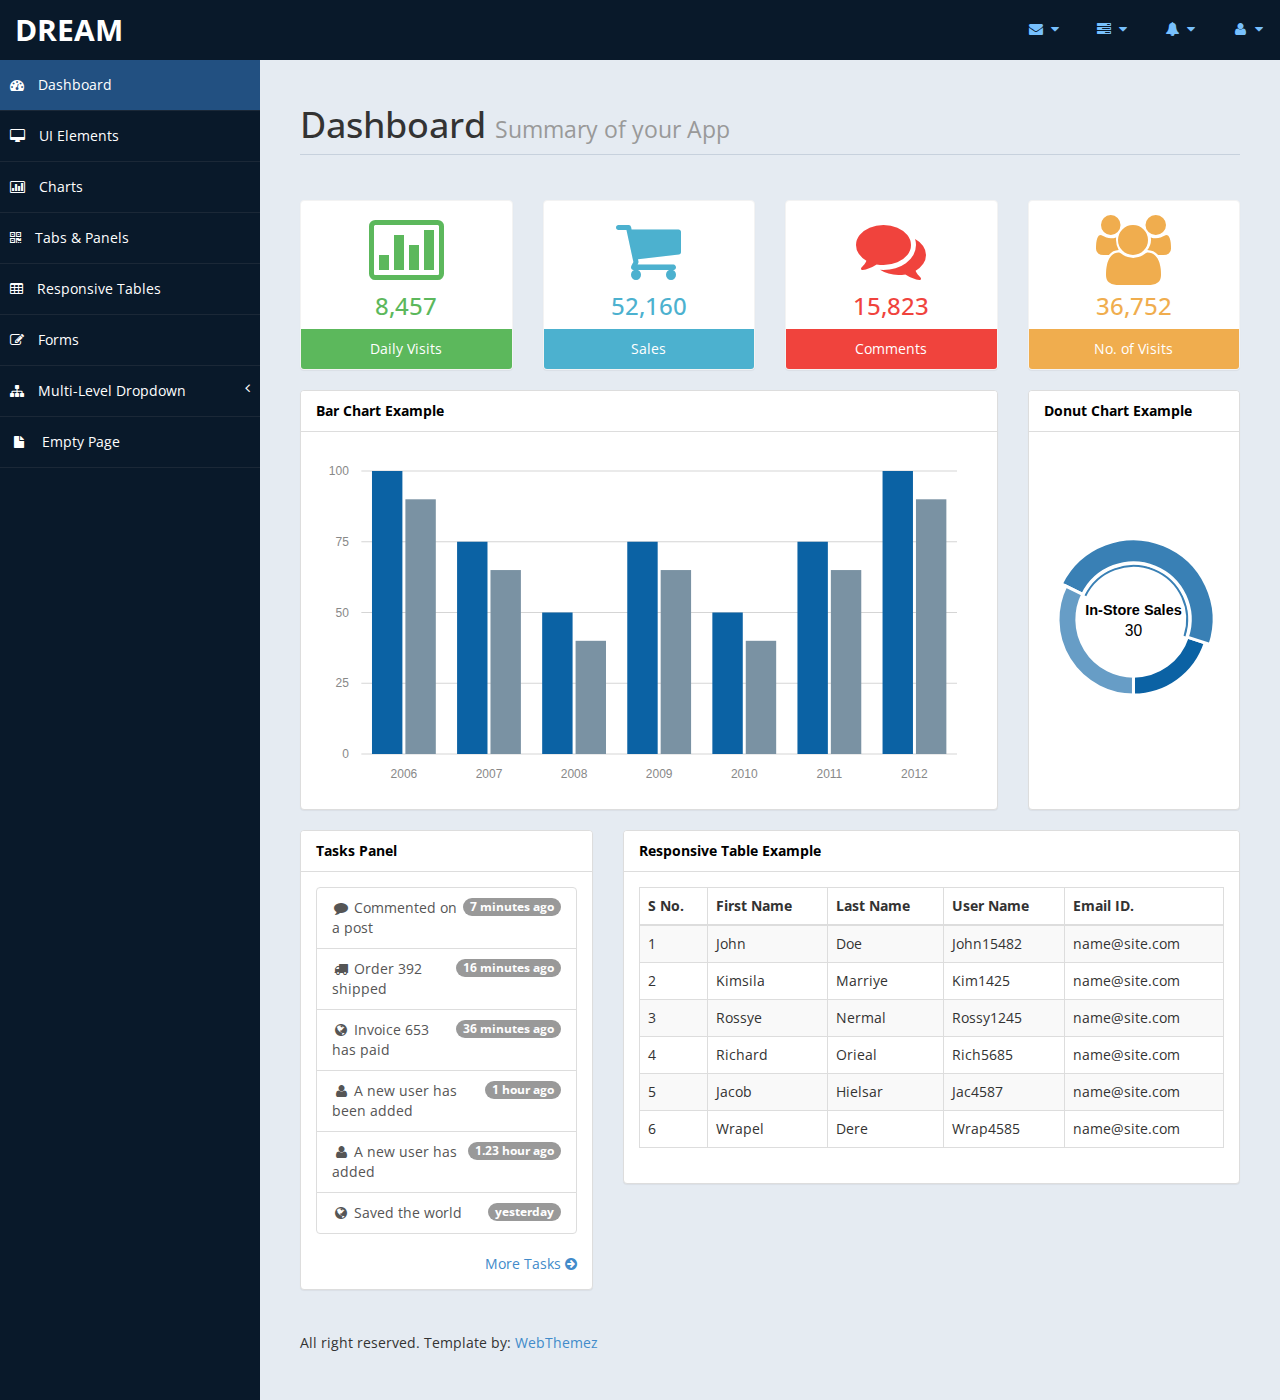
<file: UI/Folder-Theme-Backup/dream-admin-free-web-template (1)/index.html>
﻿<!DOCTYPE html>
<html xmlns="http://www.w3.org/1999/xhtml">

<head>
    <meta charset="utf-8" />
    <meta name="viewport" content="width=device-width, initial-scale=1.0" />
    <title>Free Bootstrap Admin Template : Dream</title>
    <!-- Bootstrap Styles-->
    <link href="assets/css/bootstrap.css" rel="stylesheet" />
    <!-- FontAwesome Styles-->
    <link href="assets/css/font-awesome.css" rel="stylesheet" />
    <!-- Morris Chart Styles-->
    <link href="assets/js/morris/morris-0.4.3.min.css" rel="stylesheet" />
    <!-- Custom Styles-->
    <link href="assets/css/custom-styles.css" rel="stylesheet" />
    <!-- Google Fonts-->
    <link href='http://fonts.googleapis.com/css?family=Open+Sans' rel='stylesheet' type='text/css' />
</head>

<body>
    <div id="wrapper">
        <nav class="navbar navbar-default top-navbar" role="navigation">
            <div class="navbar-header">
                <button type="button" class="navbar-toggle" data-toggle="collapse" data-target=".sidebar-collapse">
                    <span class="sr-only">Toggle navigation</span>
                    <span class="icon-bar"></span>
                    <span class="icon-bar"></span>
                    <span class="icon-bar"></span>
                </button>
                <a class="navbar-brand" href="index.html">Dream</a>
            </div>

            <ul class="nav navbar-top-links navbar-right">
                <li class="dropdown">
                    <a class="dropdown-toggle" data-toggle="dropdown" href="#" aria-expanded="false">
                        <i class="fa fa-envelope fa-fw"></i> <i class="fa fa-caret-down"></i>
                    </a>
                    <ul class="dropdown-menu dropdown-messages">
                        <li>
                            <a href="#">
                                <div>
                                    <strong>John Doe</strong>
                                    <span class="pull-right text-muted">
                                        <em>Today</em>
                                    </span>
                                </div>
                                <div>Lorem Ipsum has been the industry's standard dummy text ever since the 1500s...</div>
                            </a>
                        </li>
                        <li class="divider"></li>
                        <li>
                            <a href="#">
                                <div>
                                    <strong>John Smith</strong>
                                    <span class="pull-right text-muted">
                                        <em>Yesterday</em>
                                    </span>
                                </div>
                                <div>Lorem Ipsum has been the industry's standard dummy text ever since an kwilnw...</div>
                            </a>
                        </li>
                        <li class="divider"></li>
                        <li>
                            <a href="#">
                                <div>
                                    <strong>John Smith</strong>
                                    <span class="pull-right text-muted">
                                        <em>Yesterday</em>
                                    </span>
                                </div>
                                <div>Lorem Ipsum has been the industry's standard dummy text ever since the...</div>
                            </a>
                        </li>
                        <li class="divider"></li>
                        <li>
                            <a class="text-center" href="#">
                                <strong>Read All Messages</strong>
                                <i class="fa fa-angle-right"></i>
                            </a>
                        </li>
                    </ul>
                    <!-- /.dropdown-messages -->
                </li>
                <!-- /.dropdown -->
                <li class="dropdown">
                    <a class="dropdown-toggle" data-toggle="dropdown" href="#" aria-expanded="false">
                        <i class="fa fa-tasks fa-fw"></i> <i class="fa fa-caret-down"></i>
                    </a>
                    <ul class="dropdown-menu dropdown-tasks">
                        <li>
                            <a href="#">
                                <div>
                                    <p>
                                        <strong>Task 1</strong>
                                        <span class="pull-right text-muted">60% Complete</span>
                                    </p>
                                    <div class="progress progress-striped active">
                                        <div class="progress-bar progress-bar-success" role="progressbar" aria-valuenow="60" aria-valuemin="0" aria-valuemax="100" style="width: 60%">
                                            <span class="sr-only">60% Complete (success)</span>
                                        </div>
                                    </div>
                                </div>
                            </a>
                        </li>
                        <li class="divider"></li>
                        <li>
                            <a href="#">
                                <div>
                                    <p>
                                        <strong>Task 2</strong>
                                        <span class="pull-right text-muted">28% Complete</span>
                                    </p>
                                    <div class="progress progress-striped active">
                                        <div class="progress-bar progress-bar-info" role="progressbar" aria-valuenow="28" aria-valuemin="0" aria-valuemax="100" style="width: 28%">
                                            <span class="sr-only">28% Complete</span>
                                        </div>
                                    </div>
                                </div>
                            </a>
                        </li>
                        <li class="divider"></li>
                        <li>
                            <a href="#">
                                <div>
                                    <p>
                                        <strong>Task 3</strong>
                                        <span class="pull-right text-muted">60% Complete</span>
                                    </p>
                                    <div class="progress progress-striped active">
                                        <div class="progress-bar progress-bar-warning" role="progressbar" aria-valuenow="60" aria-valuemin="0" aria-valuemax="100" style="width: 60%">
                                            <span class="sr-only">60% Complete (warning)</span>
                                        </div>
                                    </div>
                                </div>
                            </a>
                        </li>
                        <li class="divider"></li>
                        <li>
                            <a href="#">
                                <div>
                                    <p>
                                        <strong>Task 4</strong>
                                        <span class="pull-right text-muted">85% Complete</span>
                                    </p>
                                    <div class="progress progress-striped active">
                                        <div class="progress-bar progress-bar-danger" role="progressbar" aria-valuenow="85" aria-valuemin="0" aria-valuemax="100" style="width: 85%">
                                            <span class="sr-only">85% Complete (danger)</span>
                                        </div>
                                    </div>
                                </div>
                            </a>
                        </li>
                        <li class="divider"></li>
                        <li>
                            <a class="text-center" href="#">
                                <strong>See All Tasks</strong>
                                <i class="fa fa-angle-right"></i>
                            </a>
                        </li>
                    </ul>
                    <!-- /.dropdown-tasks -->
                </li>
                <!-- /.dropdown -->
                <li class="dropdown">
                    <a class="dropdown-toggle" data-toggle="dropdown" href="#" aria-expanded="false">
                        <i class="fa fa-bell fa-fw"></i> <i class="fa fa-caret-down"></i>
                    </a>
                    <ul class="dropdown-menu dropdown-alerts">
                        <li>
                            <a href="#">
                                <div>
                                    <i class="fa fa-comment fa-fw"></i> New Comment
                                    <span class="pull-right text-muted small">4 min</span>
                                </div>
                            </a>
                        </li>
                        <li class="divider"></li>
                        <li>
                            <a href="#">
                                <div>
                                    <i class="fa fa-twitter fa-fw"></i> 3 New Followers
                                    <span class="pull-right text-muted small">12 min</span>
                                </div>
                            </a>
                        </li>
                        <li class="divider"></li>
                        <li>
                            <a href="#">
                                <div>
                                    <i class="fa fa-envelope fa-fw"></i> Message Sent
                                    <span class="pull-right text-muted small">4 min</span>
                                </div>
                            </a>
                        </li>
                        <li class="divider"></li>
                        <li>
                            <a href="#">
                                <div>
                                    <i class="fa fa-tasks fa-fw"></i> New Task
                                    <span class="pull-right text-muted small">4 min</span>
                                </div>
                            </a>
                        </li>
                        <li class="divider"></li>
                        <li>
                            <a href="#">
                                <div>
                                    <i class="fa fa-upload fa-fw"></i> Server Rebooted
                                    <span class="pull-right text-muted small">4 min</span>
                                </div>
                            </a>
                        </li>
                        <li class="divider"></li>
                        <li>
                            <a class="text-center" href="#">
                                <strong>See All Alerts</strong>
                                <i class="fa fa-angle-right"></i>
                            </a>
                        </li>
                    </ul>
                    <!-- /.dropdown-alerts -->
                </li>
                <!-- /.dropdown -->
                <li class="dropdown">
                    <a class="dropdown-toggle" data-toggle="dropdown" href="#" aria-expanded="false">
                        <i class="fa fa-user fa-fw"></i> <i class="fa fa-caret-down"></i>
                    </a>
                    <ul class="dropdown-menu dropdown-user">
                        <li><a href="#"><i class="fa fa-user fa-fw"></i> User Profile</a>
                        </li>
                        <li><a href="#"><i class="fa fa-gear fa-fw"></i> Settings</a>
                        </li>
                        <li class="divider"></li>
                        <li><a href="#"><i class="fa fa-sign-out fa-fw"></i> Logout</a>
                        </li>
                    </ul>
                    <!-- /.dropdown-user -->
                </li>
                <!-- /.dropdown -->
            </ul>
        </nav>
        <!--/. NAV TOP  -->
        <nav class="navbar-default navbar-side" role="navigation">
            <div class="sidebar-collapse">
                <ul class="nav" id="main-menu">

                    <li>
                        <a class="active-menu" href="index.html"><i class="fa fa-dashboard"></i> Dashboard</a>
                    </li>
                    <li>
                        <a href="ui-elements.html"><i class="fa fa-desktop"></i> UI Elements</a>
                    </li>
					<li>
                        <a href="chart.html"><i class="fa fa-bar-chart-o"></i> Charts</a>
                    </li>
                    <li>
                        <a href="tab-panel.html"><i class="fa fa-qrcode"></i> Tabs & Panels</a>
                    </li>
                    
                    <li>
                        <a href="table.html"><i class="fa fa-table"></i> Responsive Tables</a>
                    </li>
                    <li>
                        <a href="form.html"><i class="fa fa-edit"></i> Forms </a>
                    </li>


                    <li>
                        <a href="#"><i class="fa fa-sitemap"></i> Multi-Level Dropdown<span class="fa arrow"></span></a>
                        <ul class="nav nav-second-level">
                            <li>
                                <a href="#">Second Level Link</a>
                            </li>
                            <li>
                                <a href="#">Second Level Link</a>
                            </li>
                            <li>
                                <a href="#">Second Level Link<span class="fa arrow"></span></a>
                                <ul class="nav nav-third-level">
                                    <li>
                                        <a href="#">Third Level Link</a>
                                    </li>
                                    <li>
                                        <a href="#">Third Level Link</a>
                                    </li>
                                    <li>
                                        <a href="#">Third Level Link</a>
                                    </li>

                                </ul>

                            </li>
                        </ul>
                    </li>
                    <li>
                        <a href="empty.html"><i class="fa fa-fw fa-file"></i> Empty Page</a>
                    </li>
                </ul>

            </div>

        </nav>
        <!-- /. NAV SIDE  -->
        <div id="page-wrapper">
            <div id="page-inner">


                <div class="row">
                    <div class="col-md-12">
                        <h1 class="page-header">
                            Dashboard <small>Summary of your App</small>
                        </h1>
                    </div>
                </div>
                <!-- /. ROW  -->

                <div class="row">
                    <div class="col-md-3 col-sm-12 col-xs-12">
                        <div class="panel panel-primary text-center no-boder bg-color-green">
                            <div class="panel-body">
                                <i class="fa fa-bar-chart-o fa-5x"></i>
                                <h3>8,457</h3>
                            </div>
                            <div class="panel-footer back-footer-green">
                                Daily Visits

                            </div>
                        </div>
                    </div>
                    <div class="col-md-3 col-sm-12 col-xs-12">
                        <div class="panel panel-primary text-center no-boder bg-color-blue">
                            <div class="panel-body">
                                <i class="fa fa-shopping-cart fa-5x"></i>
                                <h3>52,160 </h3>
                            </div>
                            <div class="panel-footer back-footer-blue">
                                Sales

                            </div>
                        </div>
                    </div>
                    <div class="col-md-3 col-sm-12 col-xs-12">
                        <div class="panel panel-primary text-center no-boder bg-color-red">
                            <div class="panel-body">
                                <i class="fa fa fa-comments fa-5x"></i>
                                <h3>15,823 </h3>
                            </div>
                            <div class="panel-footer back-footer-red">
                                Comments

                            </div>
                        </div>
                    </div>
                    <div class="col-md-3 col-sm-12 col-xs-12">
                        <div class="panel panel-primary text-center no-boder bg-color-brown">
                            <div class="panel-body">
                                <i class="fa fa-users fa-5x"></i>
                                <h3>36,752 </h3>
                            </div>
                            <div class="panel-footer back-footer-brown">
                                No. of Visits

                            </div>
                        </div>
                    </div>
                </div>


                <div class="row">


                    <div class="col-md-9 col-sm-12 col-xs-12">
                        <div class="panel panel-default">
                            <div class="panel-heading">
                                Bar Chart Example
                            </div>
                            <div class="panel-body">
                                <div id="morris-bar-chart"></div>
                            </div>
                        </div>
                    </div>
                    <div class="col-md-3 col-sm-12 col-xs-12">
                        <div class="panel panel-default">
                            <div class="panel-heading">
                                Donut Chart Example
                            </div>
                            <div class="panel-body">
                                <div id="morris-donut-chart"></div>
                            </div>
                        </div>
                    </div>

                </div>
                <!-- /. ROW  -->

                <div class="row">
                    <div class="col-md-4 col-sm-12 col-xs-12">
                        <div class="panel panel-default">
                            <div class="panel-heading">
                                Tasks Panel
                            </div>
                            <div class="panel-body">
                                <div class="list-group">

                                    <a href="#" class="list-group-item">
                                        <span class="badge">7 minutes ago</span>
                                        <i class="fa fa-fw fa-comment"></i> Commented on a post
                                    </a>
                                    <a href="#" class="list-group-item">
                                        <span class="badge">16 minutes ago</span>
                                        <i class="fa fa-fw fa-truck"></i> Order 392 shipped
                                    </a>
                                    <a href="#" class="list-group-item">
                                        <span class="badge">36 minutes ago</span>
                                        <i class="fa fa-fw fa-globe"></i> Invoice 653 has paid
                                    </a>
                                    <a href="#" class="list-group-item">
                                        <span class="badge">1 hour ago</span>
                                        <i class="fa fa-fw fa-user"></i> A new user has been added
                                    </a>
                                    <a href="#" class="list-group-item">
                                        <span class="badge">1.23 hour ago</span>
                                        <i class="fa fa-fw fa-user"></i> A new user has added
                                    </a>
                                    <a href="#" class="list-group-item">
                                        <span class="badge">yesterday</span>
                                        <i class="fa fa-fw fa-globe"></i> Saved the world
                                    </a>
                                </div>
                                <div class="text-right">
                                    <a href="#">More Tasks <i class="fa fa-arrow-circle-right"></i></a>
                                </div>
                            </div>
                        </div>

                    </div>
                    <div class="col-md-8 col-sm-12 col-xs-12">

                        <div class="panel panel-default">
                            <div class="panel-heading">
                                Responsive Table Example
                            </div> 
                            <div class="panel-body">
                                <div class="table-responsive">
                                    <table class="table table-striped table-bordered table-hover">
                                        <thead>
                                            <tr>
                                                <th>S No.</th>
                                                <th>First Name</th>
                                                <th>Last Name</th>
                                                <th>User Name</th>
                                                <th>Email ID.</th>
                                            </tr>
                                        </thead>
                                        <tbody>
                                            <tr>
                                                <td>1</td>
                                                <td>John</td>
                                                <td>Doe</td>
                                                <td>John15482</td>
                                                <td>name@site.com</td>
                                            </tr>
                                            <tr>
                                                <td>2</td>
                                                <td>Kimsila</td>
                                                <td>Marriye</td>
                                                <td>Kim1425</td>
                                                <td>name@site.com</td>
                                            </tr>
                                            <tr>
                                                <td>3</td>
                                                <td>Rossye</td>
                                                <td>Nermal</td>
                                                <td>Rossy1245</td>
                                                <td>name@site.com</td>
                                            </tr>
                                            <tr>
                                                <td>4</td>
                                                <td>Richard</td>
                                                <td>Orieal</td>
                                                <td>Rich5685</td>
                                                <td>name@site.com</td>
                                            </tr>
                                            <tr>
                                                <td>5</td>
                                                <td>Jacob</td>
                                                <td>Hielsar</td>
                                                <td>Jac4587</td>
                                                <td>name@site.com</td>
                                            </tr>
                                            <tr>
                                                <td>6</td>
                                                <td>Wrapel</td>
                                                <td>Dere</td>
                                                <td>Wrap4585</td>
                                                <td>name@site.com</td>
                                            </tr>

                                        </tbody>
                                    </table>
                                </div>
                            </div>
                        </div>

                    </div>
                </div>
                <!-- /. ROW  -->
				<footer><p>All right reserved. Template by: <a href="http://webthemez.com">WebThemez</a></p></footer>
            </div>
            <!-- /. PAGE INNER  -->
        </div>
        <!-- /. PAGE WRAPPER  -->
    </div>
    <!-- /. WRAPPER  -->
    <!-- JS Scripts-->
    <!-- jQuery Js -->
    <script src="assets/js/jquery-1.10.2.js"></script>
    <!-- Bootstrap Js -->
    <script src="assets/js/bootstrap.min.js"></script>
    <!-- Metis Menu Js -->
    <script src="assets/js/jquery.metisMenu.js"></script>
    <!-- Morris Chart Js -->
    <script src="assets/js/morris/raphael-2.1.0.min.js"></script>
    <script src="assets/js/morris/morris.js"></script>
    <!-- Custom Js -->
    <script src="assets/js/custom-scripts.js"></script>


</body>

</html>
</file>
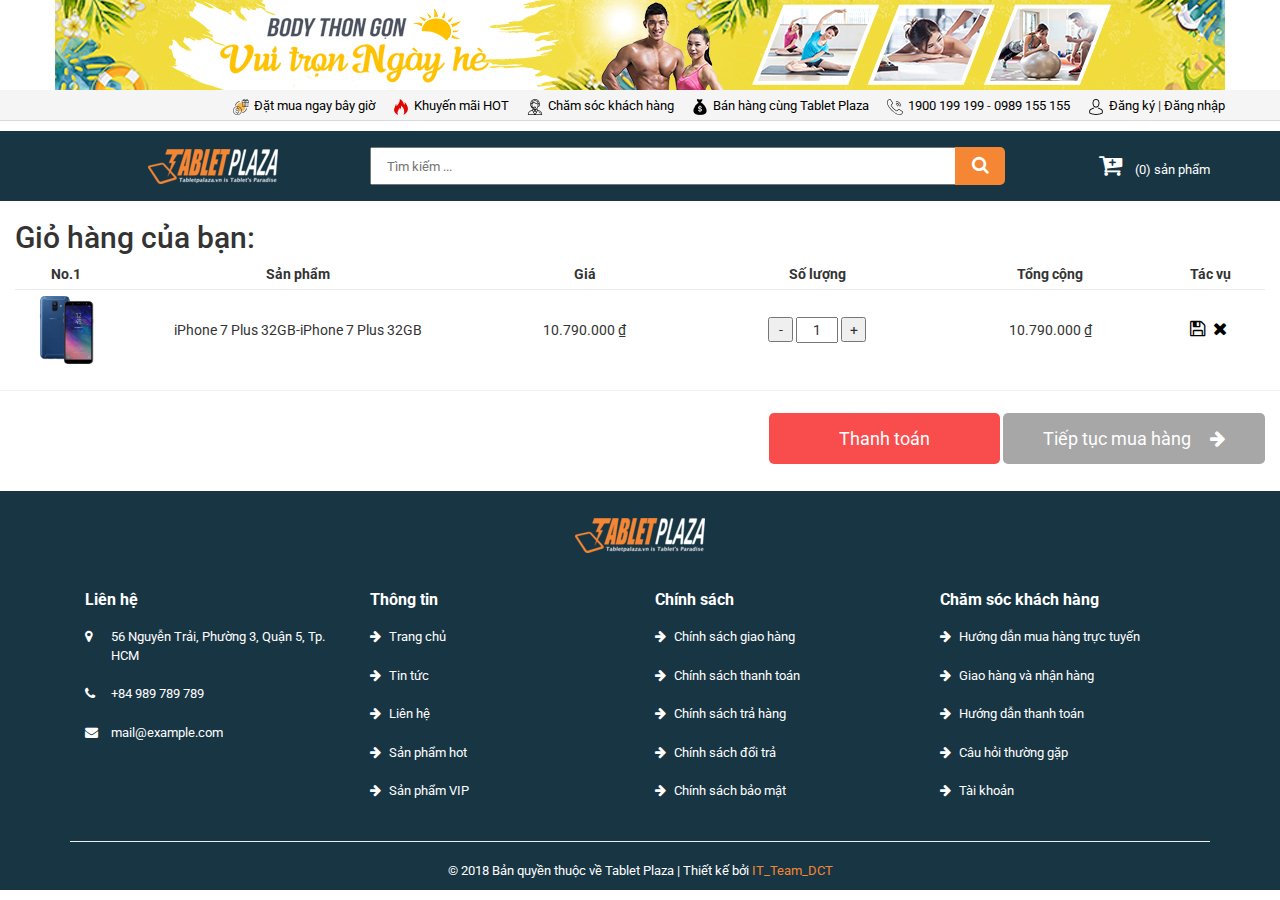
<file: UI/Folder-Theme-Backup/Deal/cart.html>
<!DOCTYPE html>
<html>

<head>
    <meta charset="utf-8" />
    <meta http-equiv="X-UA-Compatible" content="IE=edge">
    <title>Tablet Plaza</title>
    <meta name="viewport" content="width=device-width, initial-scale=1">
    <link rel="stylesheet" type="text/css" media="screen" href="assets/bootstrap.min.css" />
    <link rel="stylesheet" type="text/css" media="screen" href="assets/bootstrap-theme.min.css" />
    <link rel="stylesheet" type="text/css" media="screen" href="assets/owl.carousel.css" />

    <link rel="stylesheet" type="text/css" media="screen" href="assets/styles.css" />
    <link rel="stylesheet" href="assets/font-awesome.min.css">
    <!--Zoom images-->
    <link rel="stylesheet" href="assets/cloudzoom.css">
    <link rel="stylesheet" href="assets/jquery.bxslider.css">
    <!--End zoom-->
    <link rel="stylesheet" href="assets/fotorama.css">
    <link href="https://fonts.googleapis.com/css?family=Roboto" rel="stylesheet">
    <link rel="shortcut icon" href="images/favicon.ico">
    <script type="text/javascript" src="assets/jquery-2.2.4.min.js"></script>
</head>

<body>
    <!--Hotline-->
    <a href="tel:09789 789 789" class="suntory-alo-phone suntory-alo-green" id="suntory-alo-phoneIcon" style="left: 0px; bottom: 0px;">
        <div class="suntory-alo-ph-circle"></div>
        <div class="suntory-alo-ph-circle-fill"></div>
        <div class="suntory-alo-ph-img-circle"><i class="fa fa-phone"></i></div>
    </a>
    <!--End hotline-->

    <!--Zoom image-->
    <div style="display:none">
        <div class="col-xs-5 col-sm-5 col-md-5 col-lg-5">
            <div class="product__view__image--list">
                <ul class="bxslider">
                    <li>
                        <div class="thumb_image_quickview">
                            <img class="cloudzoom" id="zoom1" data-cloudzoom="zoomSizeMode:'image',zoomPosition:'3', zoomOffsetX:0"
                                src="images/product_2.png" alt="#" />
                        </div>
                    </li>
                </ul>
                <div>
                    <div id="bx-pager" class="bx-pager owl-carousel">
                        <a data-slide-index="0" href=""><img src="images/product_1.jpg" alt="#" class="img-responsive" /></a>
                    </div>
                </div>
            </div>
        </div>
        <div class="col-xs-6 col-sm-6 col-md-6 col-lg-6 right_content">
            <h2>Iphones 7S</h2>
            <h3>3.359.000 đ<span>4.000.000 đ</span> </h3>
            <p>Người bán: <a href="#">Tablet plaza </a>| Tình trạng: <a href="#">Còn hàng</a></p>
            <p>Mô tả ngắn sản phẩm: <br>Sản phẩm còn zin 100%, hàng chính hãng, chất lượng cao</p>
            <form class="form_quickview" action="#" method="post">
                <input type="hidden" name="id_product" value="#">
                <button class="button_add">-</button>
                <input value="1" class="input_add" maxlength="3" size="1" name="quantity" id="quantity">
                <button class="button_add">+</button>
                <button type="submit" class="btn_buy">Mua hàng</button>
            </form>
        </div>
    </div>
    <!--End zoom-->
    <!--Popup Quickview-->
    <div class="popup_quickview" id="popup_quickview" style="display:none;">
        <div class="content_popup_qv">
            <div id="close_x" class="close_x">
                <i class="fa fa-close"></i>
            </div>
            <div class=" col-xs-5 col-sm-5 col-md-5 col-lg-5 fotorama" data-arrows="true" data-click="true" data-swipe="true"
                data-width="700" data-maxwidth="100%" data-ratio="16/9" data-allowfullscreen="true" data-nav="thumbs">

                <a href="images/product_1.jpg"> <img src="images/product_1.jpg"></a>


                <a href="images/product_1.jpg"> <img src="images/product_1.jpg"></a>

            </div>
            <div class="col-xs-7 col-sm-7 col-md-7 col-lg-7 right_content">
                <h2>Iphones 7S</h2>
                <h3>3.359.000 đ<span>4.000.000 đ</span> </h3>
                <p>Người bán: <a href="#">Tablet plaza </a>| Tình trạng: <a href="#">Còn hàng</a></p>
                <p>Mô tả ngắn sản phẩm: <br>Sản phẩm còn zin 100%, hàng chính hãng, chất lượng cao</p>
                <form class="form_quickview" action="#" method="post">
                    <input type="hidden" name="id_product" value="#">
                    <button class="button_add">-</button>
                    <input value="1" class="input_add" maxlength="3" size="1" name="quantity" id="quantity">
                    <button class="button_add">+</button>
                    <button type="submit" class="btn_buy">Mua hàng</button>
                </form>
            </div>

        </div>
    </div>
    <!--Endpopup-->
    <!--Fixed Menu-->
    <div class="fixed_menu_top" id="fixed_menu_top" style="display:none;">
        <div class="container">
            <div class="row">
                <div class="logo hidden-xs col-sm-3 col-md-3 col-lg-3">
                    <a href="#"><img src="images/logo.png"></a>
                </div>
                <span class="margin_center col-xs-2 hidden-sm hidden-md hidden-lg">
                    <i id="click_drop_menu_fixed" class="fa fa-align-justify"></i>
                </span>
                <div class="search  col-xs-8 col-sm-7 col-md-7 col-lg-7">
                    <form action="#" method="get">
                        <input type="text" placeholder="Tìm kiếm ..." name="id">
                        <button><i class="fa fa-search"></i></button>
                    </form>
                </div>
                <div class="margin_center col-xs-2 hidden-sm hidden-md hidden-lg">
                    <div class="pull-right">
                        <a href="#">
                            <span class="quantity">0</span>
                            <i style="color:white" class="fa fa-cart-plus"></i>
                        </a>
                    </div>
                </div>
                <div class="cart hidden-xs col-sm-2 col-md-2 col-lg-2">
                    <span class="icon">
                        <i class="fa fa-cart-plus"></i>
                        <a class="hidden-mobile" href="#"> (0) sản phẩm</a>
                    </span>
                </div>
            </div>
        </div>
    </div>
    <!--Header-->
    <div class="banner_top">
        <div class="container">
            <div class="row">
                <div class="col-lg-12 no_padding">
                    <a href="#" alt=""> <img src="images/banner-top.jpg" alt="banner-top" /></a>
                </div>
            </div>
        </div>
    </div>
    <div class="header_top">
        <div class="container">
            <div class="row">
                <div class="hidden-xs col-sm-12 col-md-12 col-lg-12 no_padding">
                    <ul>
                        <li class="hidden-sm hidden-xs">
                            <img src="images/deal.png" alt="">
                            <a href="#" target="_blank" rel="noopener noreferrer">Đặt mua ngay bây giờ</a>
                        </li>
                        <li>
                            <img src="images/fire.png" alt="">
                            <a href="#" target="_blank" rel="noopener noreferrer">Khuyến mãi HOT</a>
                        </li>
                        <li class="hidden-sm hidden-xs">
                            <img src="images/support.png" alt="">
                            <a href="#" target="_blank" rel="noopener noreferrer">Chăm sóc khách hàng</a>
                        </li>
                        <li>
                            <img src="images/m.png" alt="">
                            <a href="#" target="_blank" rel="noopener noreferrer">Bán hàng cùng Tablet Plaza</a>
                        </li>
                        <li>
                            <img src="images/call.png" alt="">
                            <a href="tel://">1900 199 199</a> - <a href="tel://">0989 155 155</a>
                        </li>
                        <li>
                            <img src="images/avatar.png" alt="">
                            <a href="register.html">Đăng ký</a> |
                            <a href="#">Đăng nhập</a>
                        </li>
                    </ul>
                </div>
            </div>
        </div>
    </div>
    <div class="clearfix"></div>
    <div class="middle-header">
        <div class="container">
            <div class="logo hidden-xs col-sm-3 col-md-3 col-lg-3">
                <a href="#"><img src="images/logo.png"></a>
            </div>
            <div class="search  hidden-xs col-sm-7 col-md-7 col-lg-7">
                <form action="#" method="get">
                    <input type="text" placeholder="Tìm kiếm ..." name="id">
                    <button><i class="fa fa-search"></i></button>
                </form>
            </div>
            <div class="cart hidden-xs col-sm-2 col-md-2 col-lg-2">
                <span class="icon">
                    <i class="fa fa-cart-plus"></i>
                    <a class="hidden-mobile" href="#"> (0) sản phẩm</a>
                </span>
            </div>
        </div>
    </div>
    <div class="clearfix"></div>
    <div class="mobile-header">
        <div class="container">
            <div class="row">
                <span class="padding-10 col-xs-2 hidden-sm hidden-md hidden-lg">
                    <i id="click_drop_menu" class="fa fa-align-justify"></i>
                    <div id="sub-menu" class="mobile-menu" style="display:none;">
                        <div class="mobile_logo">
                            <a href="#">
                                <img src="images/user.png" alt="">
                            </a>
                        </div>
                        <div class="exit_menu">
                            <i id="click_exit_menu" class="fa fa-window-close"></i>
                        </div>
                        <div style="text-align:center;padding:10px 0;">
                            <a href="#">
                                Đăng ký </a> | <a href="#">Đăng nhập
                            </a>
                        </div>
                        <ul>
                            <li style="border-top:#ebebeb 1px solid;">
                                <a href="#">Trang chủ</a>
                            </li>
                            <li>
                                <a href="#">Tin tức</a>
                            </li>
                            <li>
                                <a href="#">Liên hệ</a>
                            </li>
                            <li>
                                <a href="#">Sản phẩm hot</a>
                            </li>
                            <li><a href="#">Sản phẩm VIP</a></li>
                        </ul>
                    </div>
                </span>
                <div class="col-xs-8 hidden-sm hidden-md hidden-lg">
                    <div class="thumb_logo_mobile">
                        <a href="#">
                            <img src="images/logo.png" alt="">
                        </a>
                    </div>
                </div>
                <div class="padding-10 col-xs-2 hidden-sm hidden-md hidden-lg">
                    <div class="pull-right">
                        <a href="#">
                            <span class="quantity">0</span>
                            <i style="color:rgb(24, 53, 68);" class="fa fa-cart-plus"></i>
                        </a>
                    </div>
                </div>
                <div class="search col-xs-12 hidden-sm hidden-md hidden-lg">
                    <form action="#" method="get">
                        <input type="text" placeholder="Tìm kiếm ..." name="id">
                        <button><i class="fa fa-search"></i></button>
                    </form>
                </div>
            </div>
        </div>
    </div>
    <!--End header-->

    <div class="template_cart">
        <h2>Giỏ hàng của bạn: </h2>
        <div class="col-xs-12 col-sm-12 col-md-12 col-lg-12">
            <table class="tbl_cart">
                <tr>
                    <th>No.1</th>
                    <th>Sản phẩm</th>
                    <th class="hidden-xs">Giá</th>
                    <th>Số lượng</th>
                    <th class="hidden-xs">Tổng cộng</th>
                    <th class="hidden-xs"> Tác vụ</th>
                </tr>
                <tr>
                    <td class="thumb_cart"> <img src="images/product_1.jpg"></td>
                    <td>iPhone 7 Plus 32GB-iPhone 7 Plus 32GB</td>
                    <td class="hidden-xs">10.790.000 ₫</td>
                    <td >
                        <button class="button_add">-</button>
                        <input value="1" size="2" max-length="4" name="quantity" id="quantity">
                        <button class="button_add">+</button>
                    </td>
                    <td class="hidden-xs">10.790.000 ₫</td>
                    <td class="hidden-xs"><a href="#"><i class="fa fa-save"></i></a>
                        <a href="#"><i class="fa fa-close"></i></a>
                    </td>
                </tr>
                <tr class="hidden-sm hidden-md hidden-lg">
                    <td colspan="2">Giá: <b>10.790.000 ₫</b></td>
                    <td><a href="#"><i class="fa fa-save"></i></a>
                        <a href="#"><i class="fa fa-close"></i></a></td>
                </tr>
            </table>
            <div class="clearfix"></div>
        </div>
        <div class="clearfix"></div>
        <hr>
        <div class="col-lg-12 calculator">
            <a href="#" class="btn_buy">Thanh toán</a>
            <a href="#" class="btn_buy btn_continue">Tiếp tục mua hàng <i style="padding-left:15px;" class="fa fa-arrow-right hidden-xs"></i> </a>
        </div>
        <div class="clearfix"></div>
    </div>
    <!--footer section start-->
    <footer>
        <div class="footer-bottom">
            <div class="container">
                <div class="footer-logo">
                    <img src="images/logo.png">
                </div>
                <div class="foo-grids">
                    <div class="col-md-3 col-sm-6 col-xs-12 ">
                        <h4 class="footer-head">Liên hệ<span onclick="clickShowFooter('footer_links_1');" class="plus_more pull-right"><i
                                    class="fa fa-plus"></i></span></h4>
                        <table id="footer_links_1">
                            <tr>
                                <td>
                                    <span class="fa fa-map-marker"></span>
                                </td>
                                <td>
                                    56 Nguyễn Trải, Phường 3, Quận 5, Tp. HCM
                                </td>
                            </tr>
                            <tr>
                                <td>
                                    <span class="fa fa-phone"></span>
                                </td>
                                <td>
                                    <a href="tel:0989789789">+84 989 789 789</a>
                                </td>
                            </tr>
                            <tr>
                                <td>
                                    <span class="fa fa-envelope"></span>
                                </td>
                                <td>
                                    <a href="mailto:info@example.com">mail@example.com</a>
                                </td>
                            </tr>
                        </table>
                    </div>
                    <div class="col-md-3 col-sm-6 col-xs-12 ">
                        <h4 class="footer-head">Thông tin <span onclick="clickShowFooter('footer_links_2');" class="plus_more pull-right"><i
                                    class="fa fa-plus"></i></span></h4>
                        <ul id="footer_links_2">
                            <li>
                                <i class="fa fa-arrow-right"></i> <a href="#">Trang chủ</a>
                            </li>
                            <li>
                                <i class="fa fa-arrow-right"></i> <a href="#">Tin tức</a>
                            </li>
                            <li>
                                <i class="fa fa-arrow-right"></i> <a href="#">Liên hệ</a>
                            </li>
                            <li>
                                <i class="fa fa-arrow-right"></i> <a href="#">Sản phẩm hot</a>
                            </li>
                            <li><i class="fa fa-arrow-right"></i> <a href="#">Sản phẩm VIP</a></li>
                        </ul>
                    </div>
                    <div class="col-md-3 col-sm-6 col-xs-12 ">
                        <h4 class="footer-head">Chính sách <span onclick="clickShowFooter('footer_links_3');" class="plus_more pull-right"><i
                                    class="fa fa-plus"></i></span></h4>
                        <ul id="footer_links_3">
                            <li>
                                <i class="fa fa-arrow-right"></i> <a href="#">Chính sách giao hàng</a>
                            </li>
                            <li>
                                <i class="fa fa-arrow-right"></i> <a href="#">Chính sách thanh toán</a>
                            </li>
                            <li>
                                <i class="fa fa-arrow-right"></i> <a href="#">Chính sách trả hàng</a>
                            </li>
                            <li>
                                <i class="fa fa-arrow-right"></i> <a href="#">Chính sách đổi trả</a>
                            </li>
                            <li>
                                <i class="fa fa-arrow-right"></i> <a href="#">Chính sách bảo mật</a>
                            </li>
                        </ul>
                    </div>
                    <div class="col-md-3 col-sm-6 col-xs-12 ">
                        <h4 class="footer-head">Chăm sóc khách hàng <span onclick="clickShowFooter('footer_links_4');"
                                class="plus_more pull-right"><i class="fa fa-plus"></i></span></h4>
                        <ul id="footer_links_4">
                            <li>
                                <i class="fa fa-arrow-right"></i> <a href="#">Hướng dẫn mua hàng trực tuyến</a>
                            </li>
                            <li>
                                <i class="fa fa-arrow-right"></i> <a href="#">Giao hàng và nhận hàng</a>
                            </li>
                            <li>
                                <i class="fa fa-arrow-right"></i> <a href="#">Hướng dẫn thanh toán</a>
                            </li>
                            <li>
                                <i class="fa fa-arrow-right"></i> <a href="#">Câu hỏi thường gặp</a>
                            </li>
                            <li>
                                <i class="fa fa-arrow-right"></i> <a href="#">Tài khoản</a>
                            </li>
                        </ul>
                    </div>
                    <div class="clearfix"></div>
                </div>
                <hr />
                <div class="copyrights">
                    <p> © 2018 Bản quyền thuộc về Tablet Plaza | Thiết kế bởi <a href="http://w3layouts.com/">
                            IT_Team_DCT</a></p>
                </div>
                <div class="clearfix"></div>
            </div>
        </div>
    </footer>
    <button onclick="topFunction()" id="btnTop" title="Go to top"><i class="fa fa-arrow-up"></i></button>
    <script src="assets/owl.carousel.js"></script>
    <script src="assets/bootstrap.min.js"></script>
    <script src="assets/custom.js"></script>
    <script src="assets/slider.js"></script>
    <!--Zoom image-->
    <script src="assets/jquery.bxslider.min.js"></script>
    <script src="assets/cloudzoom.js"></script>
    <script src="assets/fotorama.js"></script>
    <script src="assets/product_script.js"></script>
    <!--End zoom-->
</body>

</html>
</file>
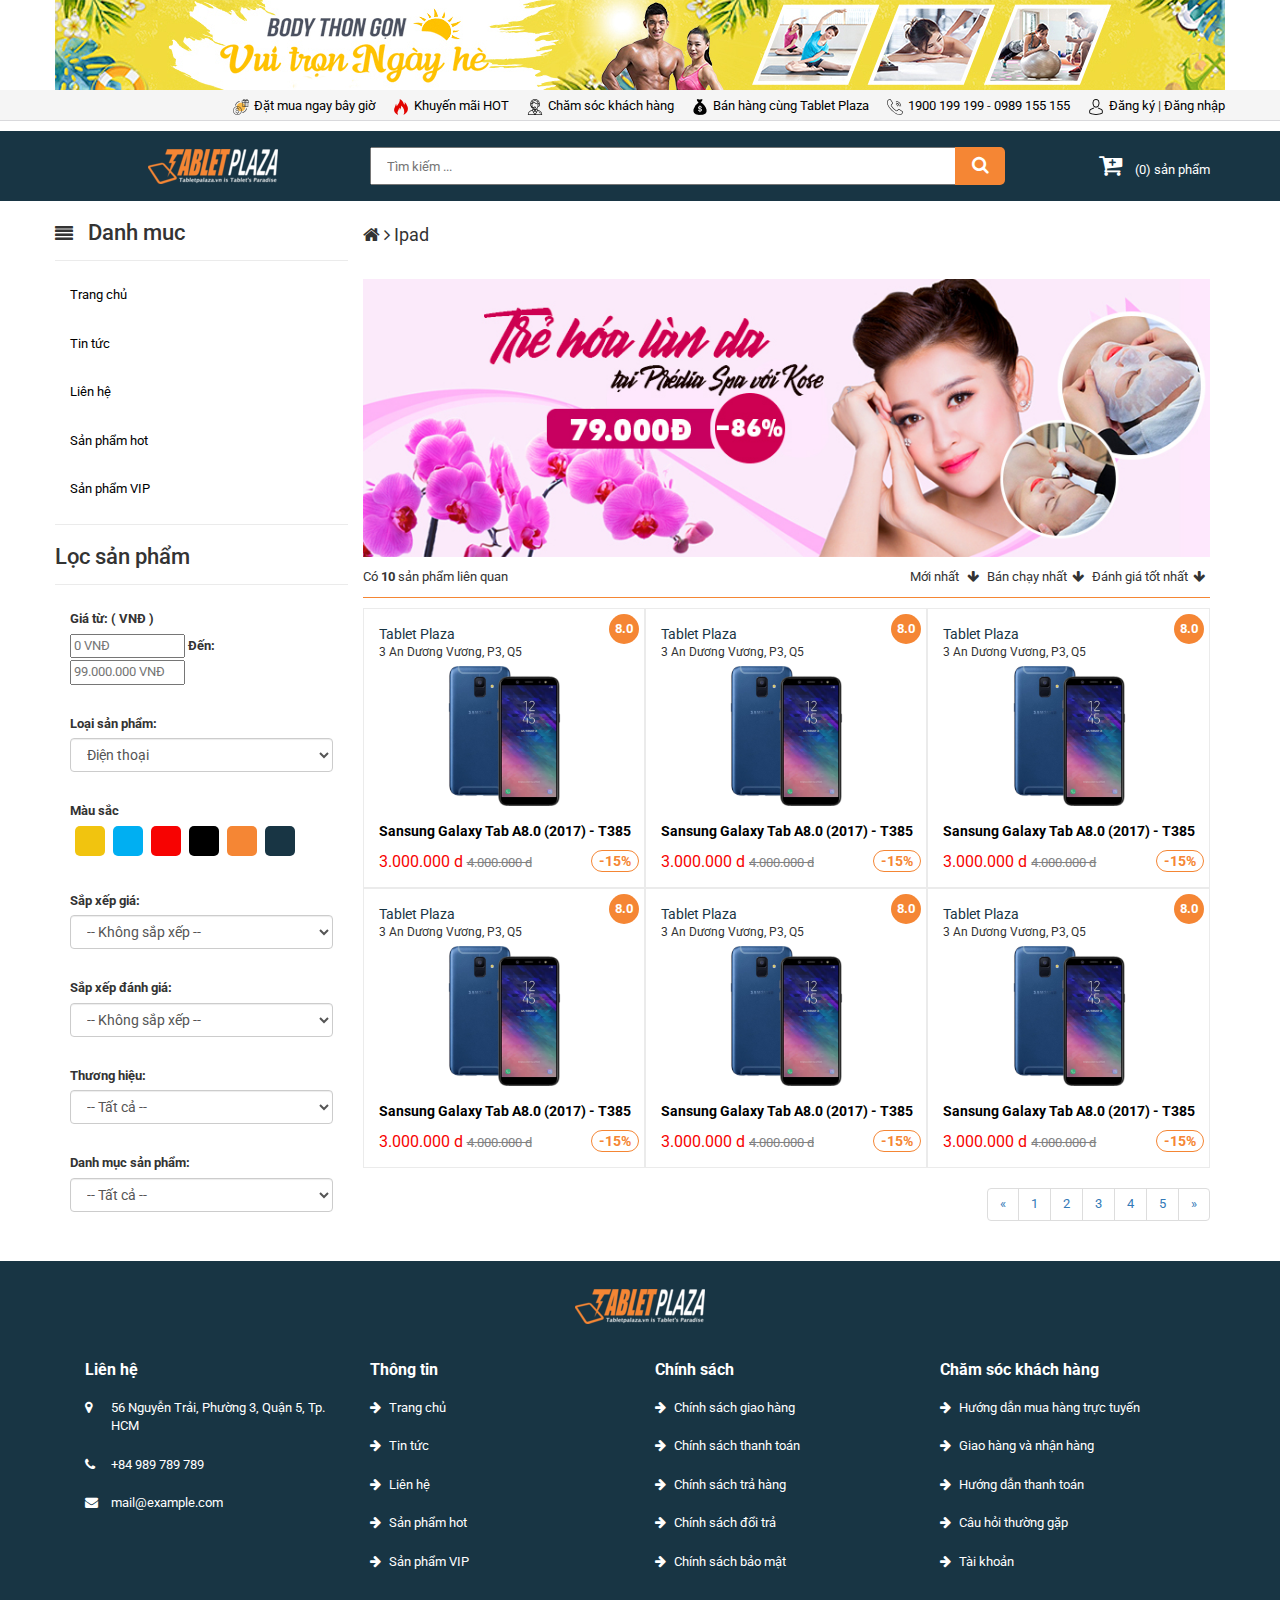
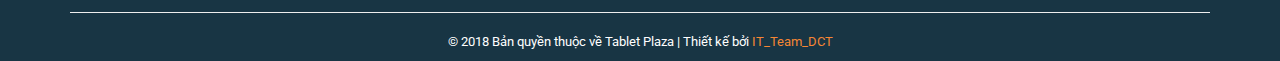
<file: UI/Folder-Theme-Backup/Deal/collection.html>
<!DOCTYPE html>
<html>

<head>
    <meta charset="utf-8" />
    <meta http-equiv="X-UA-Compatible" content="IE=edge">
    <title>Tablet Plaza</title>
    <meta name="viewport" content="width=device-width, initial-scale=1">
    <link rel="stylesheet" type="text/css" media="screen" href="assets/bootstrap.min.css" />
    <link rel="stylesheet" type="text/css" media="screen" href="assets/bootstrap-theme.min.css" />
    <link rel="stylesheet" type="text/css" media="screen" href="assets/owl.carousel.css" />

    <link rel="stylesheet" type="text/css" media="screen" href="assets/styles.css" />
    <link rel="stylesheet" href="assets/font-awesome.min.css">
    <!--Zoom images-->
    <link rel="stylesheet" href="assets/cloudzoom.css">
    <link rel="stylesheet" href="assets/jquery.bxslider.css">
    <!--End zoom-->
    <link rel="stylesheet" href="assets/fotorama.css">
    <link href="https://fonts.googleapis.com/css?family=Roboto" rel="stylesheet">
    <link rel="shortcut icon" href="images/favicon.ico">
    <script type="text/javascript" src="assets/jquery-2.2.4.min.js"></script>
</head>

<body>
    <!--Hotline-->
    <a href="tel:09789 789 789" class="suntory-alo-phone suntory-alo-green" id="suntory-alo-phoneIcon" style="left: 0px; bottom: 0px;">
        <div class="suntory-alo-ph-circle"></div>
        <div class="suntory-alo-ph-circle-fill"></div>
        <div class="suntory-alo-ph-img-circle"><i class="fa fa-phone"></i></div>
    </a>
    <!--Popup Quickview-->
    <div class="popup_quickview" id="popup_quickview" style="display:none;">
        <div class="content_popup_qv">
            <div id="close_x" class="close_x">
                <i class="fa fa-close"></i>
            </div>
            <div class=" col-xs-5 col-sm-5 col-md-5 col-lg-5 fotorama" data-arrows="true" data-click="true" data-swipe="true"
                data-width="700" data-maxwidth="100%" data-ratio="16/9" data-allowfullscreen="true" data-nav="thumbs">

                <a href="images/product_1.jpg"> <img src="images/product_1.jpg"></a>


                <a href="images/product_1.jpg"> <img src="images/product_1.jpg"></a>

            </div>
            <div class="col-xs-7 col-sm-7 col-md-7 col-lg-7 right_content">
                <h2>Iphones 7S</h2>
                <h3>3.359.000 đ<span>4.000.000 đ</span> </h3>
                <p>Người bán: <a href="#">Tablet plaza </a>| Tình trạng: <a href="#">Còn hàng</a></p>
                <p>Mô tả ngắn sản phẩm: <br>Sản phẩm còn zin 100%, hàng chính hãng, chất lượng cao</p>
                <form class="form_quickview" action="#" method="post">
                    <input type="hidden" name="id_product" value="#">
                    <button class="button_add">-</button>
                    <input value="1" class="input_add" maxlength="3" size="1" name="quantity" id="quantity">
                    <button class="button_add">+</button>
                    <button type="submit" class="btn_buy">Mua hàng</button>
                </form>
            </div>

        </div>
    </div>
    <!--Endpopup-->
    <!--Fixed Menu-->
    <div class="fixed_menu_top" id="fixed_menu_top" style="display:none;">
        <div class="container">
            <div class="row">
                <div class="logo hidden-xs col-sm-3 col-md-3 col-lg-3">
                    <a href="#"><img src="images/logo.png"></a>
                </div>
                <span class="margin_center col-xs-2 hidden-sm hidden-md hidden-lg">
                    <i id="click_drop_menu_fixed" class="fa fa-align-justify"></i>
                </span>
                <div class="search  col-xs-8 col-sm-7 col-md-7 col-lg-7">
                    <form action="#" method="get">
                        <input type="text" placeholder="Tìm kiếm ..." name="id">
                        <button><i class="fa fa-search"></i></button>
                    </form>
                </div>
                <div class="margin_center col-xs-2 hidden-sm hidden-md hidden-lg">
                    <div class="pull-right">
                        <a href="#">
                            <span class="quantity">0</span>
                            <i style="color:white" class="fa fa-cart-plus"></i>
                        </a>
                    </div>
                </div>
                <div class="cart hidden-xs col-sm-2 col-md-2 col-lg-2">
                    <span class="icon">
                        <i class="fa fa-cart-plus"></i>
                        <a class="hidden-mobile" href="#"> (0) sản phẩm</a>
                    </span>
                </div>
            </div>
        </div>
    </div>
    <!--Header-->
    <div class="banner_top">
        <div class="container">
            <div class="row">
                <div class="col-lg-12 no_padding">
                    <a href="#" alt=""> <img src="images/banner-top.jpg" alt="banner-top" /></a>
                </div>
            </div>
        </div>
    </div>
    <div class="header_top">
        <div class="container">
            <div class="row">
                <div class="hidden-xs col-sm-12 col-md-12 col-lg-12 no_padding">
                    <ul>
                        <li class="hidden-sm hidden-xs">
                            <img src="images/deal.png" alt="">
                            <a href="#" target="_blank" rel="noopener noreferrer">Đặt mua ngay bây giờ</a>
                        </li>
                        <li>
                            <img src="images/fire.png" alt="">
                            <a href="#" target="_blank" rel="noopener noreferrer">Khuyến mãi HOT</a>
                        </li>
                        <li class="hidden-sm hidden-xs">
                            <img src="images/support.png" alt="">
                            <a href="#" target="_blank" rel="noopener noreferrer">Chăm sóc khách hàng</a>
                        </li>
                        <li>
                            <img src="images/m.png" alt="">
                            <a href="#" target="_blank" rel="noopener noreferrer">Bán hàng cùng Tablet Plaza</a>
                        </li>
                        <li>
                            <img src="images/call.png" alt="">
                            <a href="tel://">1900 199 199</a> - <a href="tel://">0989 155 155</a>
                        </li>
                        <li>
                            <img src="images/avatar.png" alt="">
                            <a href="register.html">Đăng ký</a> |
                            <a href="#">Đăng nhập</a>
                        </li>
                    </ul>
                </div>
            </div>
        </div>
    </div>
    <div class="clearfix"></div>
    <div class="middle-header">
        <div class="container">
            <div class="logo hidden-xs col-sm-3 col-md-3 col-lg-3">
                <a href="#"><img src="images/logo.png"></a>
            </div>
            <div class="search  hidden-xs col-sm-7 col-md-7 col-lg-7">
                <form action="#" method="get">
                    <input type="text" placeholder="Tìm kiếm ..." name="id">
                    <button><i class="fa fa-search"></i></button>
                </form>
            </div>
            <div class="cart hidden-xs col-sm-2 col-md-2 col-lg-2">
                <span class="icon">
                    <i class="fa fa-cart-plus"></i>
                    <a class="hidden-mobile" href="#"> (0) sản phẩm</a>
                </span>
            </div>
        </div>
    </div>
    <div class="clearfix"></div>
    <div class="mobile-header">
        <div class="container">
            <div class="row">
                <span class="padding-10 col-xs-2 hidden-sm hidden-md hidden-lg">
                    <i id="click_drop_menu" class="fa fa-align-justify"></i>
                    <div id="sub-menu" class="mobile-menu" style="display:none;">
                        <div class="mobile_logo">
                            <a href="#">
                                <img src="images/user.png" alt="">
                            </a>
                        </div>
                        <div class="exit_menu">
                            <i id="click_exit_menu" class="fa fa-window-close"></i>
                        </div>
                        <div style="text-align:center;padding:10px 0;">
                            <a href="#">
                                Đăng ký </a> | <a href="#">Đăng nhập
                            </a>
                        </div>
                        <ul>
                            <li style="border-top:#ebebeb 1px solid;">
                                <a href="#">Trang chủ</a>
                            </li>
                            <li>
                                <a href="#">Tin tức</a>
                            </li>
                            <li>
                                <a href="#">Liên hệ</a>
                            </li>
                            <li>
                                <a href="#">Sản phẩm hot</a>
                            </li>
                            <li><a href="#">Sản phẩm VIP</a></li>
                        </ul>
                    </div>
                </span>
                <div class="col-xs-8 hidden-sm hidden-md hidden-lg">
                    <div class="thumb_logo_mobile">
                        <a href="#">
                            <img src="images/logo.png" alt="">
                        </a>
                    </div>
                </div>
                <div class="padding-10 col-xs-2 hidden-sm hidden-md hidden-lg">
                    <div class="pull-right">
                        <a href="#">
                            <span class="quantity">0</span>
                            <i style="color:rgb(24, 53, 68);" class="fa fa-cart-plus"></i>
                        </a>
                    </div>
                </div>
                <div class="search col-xs-12 hidden-sm hidden-md hidden-lg">
                    <form action="#" method="get">
                        <input type="text" placeholder="Tìm kiếm ..." name="id">
                        <button><i class="fa fa-search"></i></button>
                    </form>
                </div>
            </div>
        </div>
    </div>
    <!--End header-->
    <!--Slider-->
    <div class="collection">
        <div class="container">
            <div class="row">
                
                <div id="left_category" style="" class="no_padding left_category col-sm-3 col-md-3 col-lg-3">
                    <h2 class="title hidden_mobile"><i class="fa fa-align-justify"></i>Danh muc</h2>
                    <ul class="title hidden_mobile" >
                        <li>
                            <a href="#">Trang chủ</a>
                        </li>
                        <li>
                            <a href="#">Tin tức</a>
                        </li>
                        <li>
                            <a href="#">Liên hệ</a>
                        </li>
                        <li>
                            <a href="#">Sản phẩm hot</a>
                        </li>
                        <li><a href="#">Sản phẩm VIP</a></li>
                    </ul>
                    <div class="clearfix"></div>
                    <div id="goto_move" class="advanced_search">
                        <h2 class="title">
                            Lọc sản phẩm
                        </h2>
                        <ul>
                            <li>
                                <label>Giá từ: ( VNĐ )</label><br />
                                <input max-length="11" placeholder="0 VNĐ" size="12" name="price_from" id="price_from">
                                <br class="display_none hidden_desktop_2"> <label>Đến: </label> <br class="hidden_desktop_2 display_none">
                                <input max-length="11" size="12" placeholder="99.000.000 VNĐ" name="price_to" id="price_to">
                            </li>
                            <li>
                                <label>Loại sản phẩm: </label>
                                <select class="form-control">
                                    <option>Điện thoại</option>
                                    <option>Máy tính bảng</option>
                                    <option>Laptop</option>
                                </select>
                            </li>
                            <li>
                                <label>Màu sắc</label>
                                <div class="filter_color">
                                    <i class="fa fa_vang">
                                    </i>
                                    <i class="fa fa_xanh">
                                    </i>
                                    <i class="fa fa_do">
                                    </i>
                                    <i class="fa fa_den">
                                    </i>
                                    <i class="fa fa_trang">
                                    </i>
                                    <i class="fa fa_xanh_dam">
                                    </i>
                                </div>
                            </li>
                            <li>
                                <label>Sắp xếp giá: </label>
                                <select class="form-control">
                                    <option>-- Không sắp xếp --</option>
                                    <option>Giảm dần</option>
                                    <option>Tăng dần</option>
                                </select>
                            </li>
                            <li><label>Sắp xếp đánh giá: </label>
                                <select class="form-control">
                                    <option>-- Không sắp xếp --</option>
                                    <option>Giảm dần</option>
                                    <option>Tăng dần</option>
                                </select>
                            </li>
                            <li><label>Thương hiệu: </label>
                                <select class="form-control">
                                    <option>-- Tất cả --</option>
                                    <option>Oppo</option>
                                    <option>Samsung</option>
                                </select>
                            </li>
                            <li>
                                <label>Danh mục sản phẩm: </label>
                                <select class="form-control">
                                    <option>-- Tất cả --</option>
                                    <option>Sản phẩm đang HOT</option>
                                    <option>Sản phẩm đang khuyến mãi</option>
                                </select>
                            </li>
                        </ul>
                    </div>
                </div>
                <div class="col-xs-12 col-sm-9 col-md-9 col-lg-9">
                    <div class="title_collection">
                        <a href="/"><i class="fa fa-home"></i></a>
                        <i class="fa fa-angle-right"></i><a href="#"> Ipad</a>
                        <span class="button_view_search"><i class="fa fa-list" onclick="clickShowSearch('left_category');" ></i></span>
                    </div>
                    <div class="banner_collection">
                        <a href="#">
                            <img src="images/banner_collection.jpg" />
                        </a>
                    </div>
                    
                    <div class="side_bar_collection">
                        <span class="pull-left hidden_mobile">
                            <p>Có <b>10</b> sản phẩm liên quan</p>
                        </span>
                        <span class="pull-right">
                            <ul>
                                <li><a href="#">Mới nhất <i class="fa fa-arrow-down"></i></a></li>
                                <li><a href="#">Bán chạy nhất<i class="fa fa-arrow-down"></i></a></li>
                                <li><a href="#">Đánh giá tốt nhất<i class="fa fa-arrow-down"></i></a></li>
                            </ul>
                        </span>
                    </div>

                    <div class="grid_collection_product">
                        <div class="col-xs-6 col-sm-6 col-md-4 col-lg-4 no_padding">
                            <div class="product_box">
                                <div class="title_box">
                                    <a href="#">
                                        <p class="name_product">Tablet Plaza</p>
                                    </a>
                                    <p class="poster_product">3 An Dương Vương, P3, Q5</p>
                                    <p class="square_rating">8.0</p>
                                </div>
                                <div class="thumb_image_product">
                                    <a href="#"><img src="images/product_1.jpg"></a>
                                </div>
                                <div class="info_box">
                                    <a href="#" class="detail_product">
                                        <p> Sansung Galaxy Tab A8.0 (2017) - T385</p>
                                    </a>
                                    <span class="price">
                                        3.000.000 d
                                    </span>
                                    <br class="hidden_desktop">
                                    <span class="disable_price">
                                        4.000.000 d
                                    </span>
                                    <span class="sales_percent">
                                        -15%
                                    </span>
                                </div>
                            </div>
                        </div>
                        <div class="col-xs-6 col-sm-6 col-md-4 col-lg-4 no_padding">
                            <div class="product_box">
                                <div class="title_box">
                                    <a href="#">
                                        <p class="name_product">Tablet Plaza</p>
                                    </a>
                                    <p class="poster_product">3 An Dương Vương, P3, Q5</p>
                                    <p class="square_rating">8.0</p>
                                </div>
                                <div class="thumb_image_product">
                                    <a href="#"><img src="images/product_1.jpg"></a>
                                </div>
                                <div class="info_box">
                                    <a href="#" class="detail_product">
                                        <p> Sansung Galaxy Tab A8.0 (2017) - T385</p>
                                    </a>
                                    <span class="price">
                                        3.000.000 d
                                    </span>
                                    <br class="hidden_desktop">
                                    <span class="disable_price">
                                        4.000.000 d
                                    </span>
                                    <span class="sales_percent">
                                        -15%
                                    </span>
                                </div>
                            </div>
                        </div>
                        <div class="col-xs-6 col-sm-6 col-md-4 col-lg-4 no_padding">
                            <div class="product_box">
                                <div class="title_box">
                                    <a href="#">
                                        <p class="name_product">Tablet Plaza</p>
                                    </a>
                                    <p class="poster_product">3 An Dương Vương, P3, Q5</p>
                                    <p class="square_rating">8.0</p>
                                </div>
                                <div class="thumb_image_product">
                                    <a href="#"><img src="images/product_1.jpg"></a>
                                </div>
                                <div class="info_box">
                                    <a href="#" class="detail_product">
                                        <p> Sansung Galaxy Tab A8.0 (2017) - T385</p>
                                    </a>
                                    <span class="price">
                                        3.000.000 d
                                    </span>
                                    <br class="hidden_desktop">
                                    <span class="disable_price">
                                        4.000.000 d
                                    </span>
                                    <span class="sales_percent">
                                        -15%
                                    </span>
                                </div>
                            </div>
                        </div>
                        <div class="col-xs-6 col-sm-6 col-md-4 col-lg-4 no_padding">
                            <div class="product_box">
                                <div class="title_box">
                                    <a href="#">
                                        <p class="name_product">Tablet Plaza</p>
                                    </a>
                                    <p class="poster_product">3 An Dương Vương, P3, Q5</p>
                                    <p class="square_rating">8.0</p>
                                </div>
                                <div class="thumb_image_product">
                                    <a href="#"><img src="images/product_1.jpg"></a>
                                </div>
                                <div class="info_box">
                                    <a href="#" class="detail_product">
                                        <p> Sansung Galaxy Tab A8.0 (2017) - T385</p>
                                    </a>
                                    <span class="price">
                                        3.000.000 d
                                    </span>
                                    <br class="hidden_desktop">
                                    <span class="disable_price">
                                        4.000.000 d
                                    </span>
                                    <span class="sales_percent">
                                        -15%
                                    </span>
                                </div>
                            </div>
                        </div>
                        <div class="col-xs-6 col-sm-6 col-md-4 col-lg-4 no_padding">
                            <div class="product_box">
                                <div class="title_box">
                                    <a href="#">
                                        <p class="name_product">Tablet Plaza</p>
                                    </a>
                                    <p class="poster_product">3 An Dương Vương, P3, Q5</p>
                                    <p class="square_rating">8.0</p>
                                </div>
                                <div class="thumb_image_product">
                                    <a href="#"><img src="images/product_1.jpg"></a>
                                </div>
                                <div class="info_box">
                                    <a href="#" class="detail_product">
                                        <p> Sansung Galaxy Tab A8.0 (2017) - T385</p>
                                    </a>
                                    <span class="price">
                                        3.000.000 d
                                    </span>
                                    <br class="hidden_desktop">
                                    <span class="disable_price">
                                        4.000.000 d
                                    </span>
                                    <span class="sales_percent">
                                        -15%
                                    </span>
                                </div>
                            </div>
                        </div>
                        <div class="col-xs-6 col-sm-6 col-md-4 col-lg-4 no_padding">
                            <div class="product_box">
                                <div class="title_box">
                                    <a href="#">
                                        <p class="name_product">Tablet Plaza</p>
                                    </a>
                                    <p class="poster_product">3 An Dương Vương, P3, Q5</p>
                                    <p class="square_rating">8.0</p>
                                </div>
                                <div class="thumb_image_product">
                                    <a href="#"><img src="images/product_1.jpg"></a>
                                </div>
                                <div class="info_box">
                                    <a href="#" class="detail_product">
                                        <p> Sansung Galaxy Tab A8.0 (2017) - T385</p>
                                    </a>
                                    <span class="price">
                                        3.000.000 d
                                    </span>
                                    <br class="hidden_desktop">
                                    <span class="disable_price">
                                        4.000.000 d
                                    </span>
                                    <span class="sales_percent">
                                        -15%
                                    </span>
                                </div>
                            </div>
                        </div>
                        <div class="clearfix"></div>
                    </div>
                    <div class="pull-right">
                        <ul class="pagination">
                            <li><a href="#">&laquo;</a></li>
                            <li><a href="#">1</a></li>
                            <li><a href="#">2</a></li>
                            <li><a href="#">3</a></li>
                            <li><a href="#">4</a></li>
                            <li><a href="#">5</a></li>
                            <li><a href="#">&raquo;</a></li>
                        </ul>
                    </div>
                </div>
            </div>
        </div>
    </div>
    <footer>
        <div class="footer-bottom">
            <div class="container">
                <div class="footer-logo">
                    <img src="images/logo.png">
                </div>
                <div class="foo-grids">
                    <div class="col-md-3 col-sm-6 col-xs-12 ">
                        <h4 class="footer-head">Liên hệ<span onclick="clickShowFooter('footer_links_1');" class="plus_more pull-right"><i
                                    class="fa fa-plus"></i></span></h4>
                        <table id="footer_links_1">
                            <tr>
                                <td>
                                    <span class="fa fa-map-marker"></span>
                                </td>
                                <td>
                                    56 Nguyễn Trải, Phường 3, Quận 5, Tp. HCM
                                </td>
                            </tr>
                            <tr>
                                <td>
                                    <span class="fa fa-phone"></span>
                                </td>
                                <td>
                                    <a href="tel:0989789789">+84 989 789 789</a>
                                </td>
                            </tr>
                            <tr>
                                <td>
                                    <span class="fa fa-envelope"></span>
                                </td>
                                <td>
                                    <a href="mailto:info@example.com">mail@example.com</a>
                                </td>
                            </tr>
                        </table>
                    </div>
                    <div class="col-md-3 col-sm-6 col-xs-12 ">
                        <h4 class="footer-head">Thông tin <span onclick="clickShowFooter('footer_links_2');" class="plus_more pull-right"><i
                                    class="fa fa-plus"></i></span></h4>
                        <ul id="footer_links_2">
                            <li>
                                <i class="fa fa-arrow-right"></i> <a href="#">Trang chủ</a>
                            </li>
                            <li>
                                <i class="fa fa-arrow-right"></i> <a href="#">Tin tức</a>
                            </li>
                            <li>
                                <i class="fa fa-arrow-right"></i> <a href="#">Liên hệ</a>
                            </li>
                            <li>
                                <i class="fa fa-arrow-right"></i> <a href="#">Sản phẩm hot</a>
                            </li>
                            <li><i class="fa fa-arrow-right"></i> <a href="#">Sản phẩm VIP</a></li>
                        </ul>
                    </div>
                    <div class="col-md-3 col-sm-6 col-xs-12 ">
                        <h4 class="footer-head">Chính sách <span onclick="clickShowFooter('footer_links_3');" class="plus_more pull-right"><i
                                    class="fa fa-plus"></i></span></h4>
                        <ul id="footer_links_3">
                            <li>
                                <i class="fa fa-arrow-right"></i> <a href="#">Chính sách giao hàng</a>
                            </li>
                            <li>
                                <i class="fa fa-arrow-right"></i> <a href="#">Chính sách thanh toán</a>
                            </li>
                            <li>
                                <i class="fa fa-arrow-right"></i> <a href="#">Chính sách trả hàng</a>
                            </li>
                            <li>
                                <i class="fa fa-arrow-right"></i> <a href="#">Chính sách đổi trả</a>
                            </li>
                            <li>
                                <i class="fa fa-arrow-right"></i> <a href="#">Chính sách bảo mật</a>
                            </li>
                        </ul>
                    </div>
                    <div class="col-md-3 col-sm-6 col-xs-12 ">
                        <h4 class="footer-head">Chăm sóc khách hàng <span onclick="clickShowFooter('footer_links_4');"
                                class="plus_more pull-right"><i class="fa fa-plus"></i></span></h4>
                        <ul id="footer_links_4">
                            <li>
                                <i class="fa fa-arrow-right"></i> <a href="#">Hướng dẫn mua hàng trực tuyến</a>
                            </li>
                            <li>
                                <i class="fa fa-arrow-right"></i> <a href="#">Giao hàng và nhận hàng</a>
                            </li>
                            <li>
                                <i class="fa fa-arrow-right"></i> <a href="#">Hướng dẫn thanh toán</a>
                            </li>
                            <li>
                                <i class="fa fa-arrow-right"></i> <a href="#">Câu hỏi thường gặp</a>
                            </li>
                            <li>
                                <i class="fa fa-arrow-right"></i> <a href="#">Tài khoản</a>
                            </li>
                        </ul>
                    </div>
                    <div class="clearfix"></div>
                </div>
                <hr />
                <div class="copyrights">
                    <p> © 2018 Bản quyền thuộc về Tablet Plaza | Thiết kế bởi <a href="http://w3layouts.com/">
                            IT_Team_DCT</a></p>
                </div>
                <div class="clearfix"></div>
            </div>
        </div>
    </footer>
    <button onclick="topFunction()" id="btnTop" title="Go to top"><i class="fa fa-arrow-up"></i></button>
    <script src="assets/owl.carousel.js"></script>
    <script src="assets/bootstrap.min.js"></script>
    <script src="assets/custom.js"></script>
    <script src="assets/slider.js"></script>
    <!--Zoom image-->
    <script src="assets/jquery.bxslider.min.js"></script>
    <script src="assets/cloudzoom.js"></script>
    <script src="assets/fotorama.js"></script>
    <script src="assets/product_script.js"></script>
    <!--End zoom-->
</body>
</html>
</file>
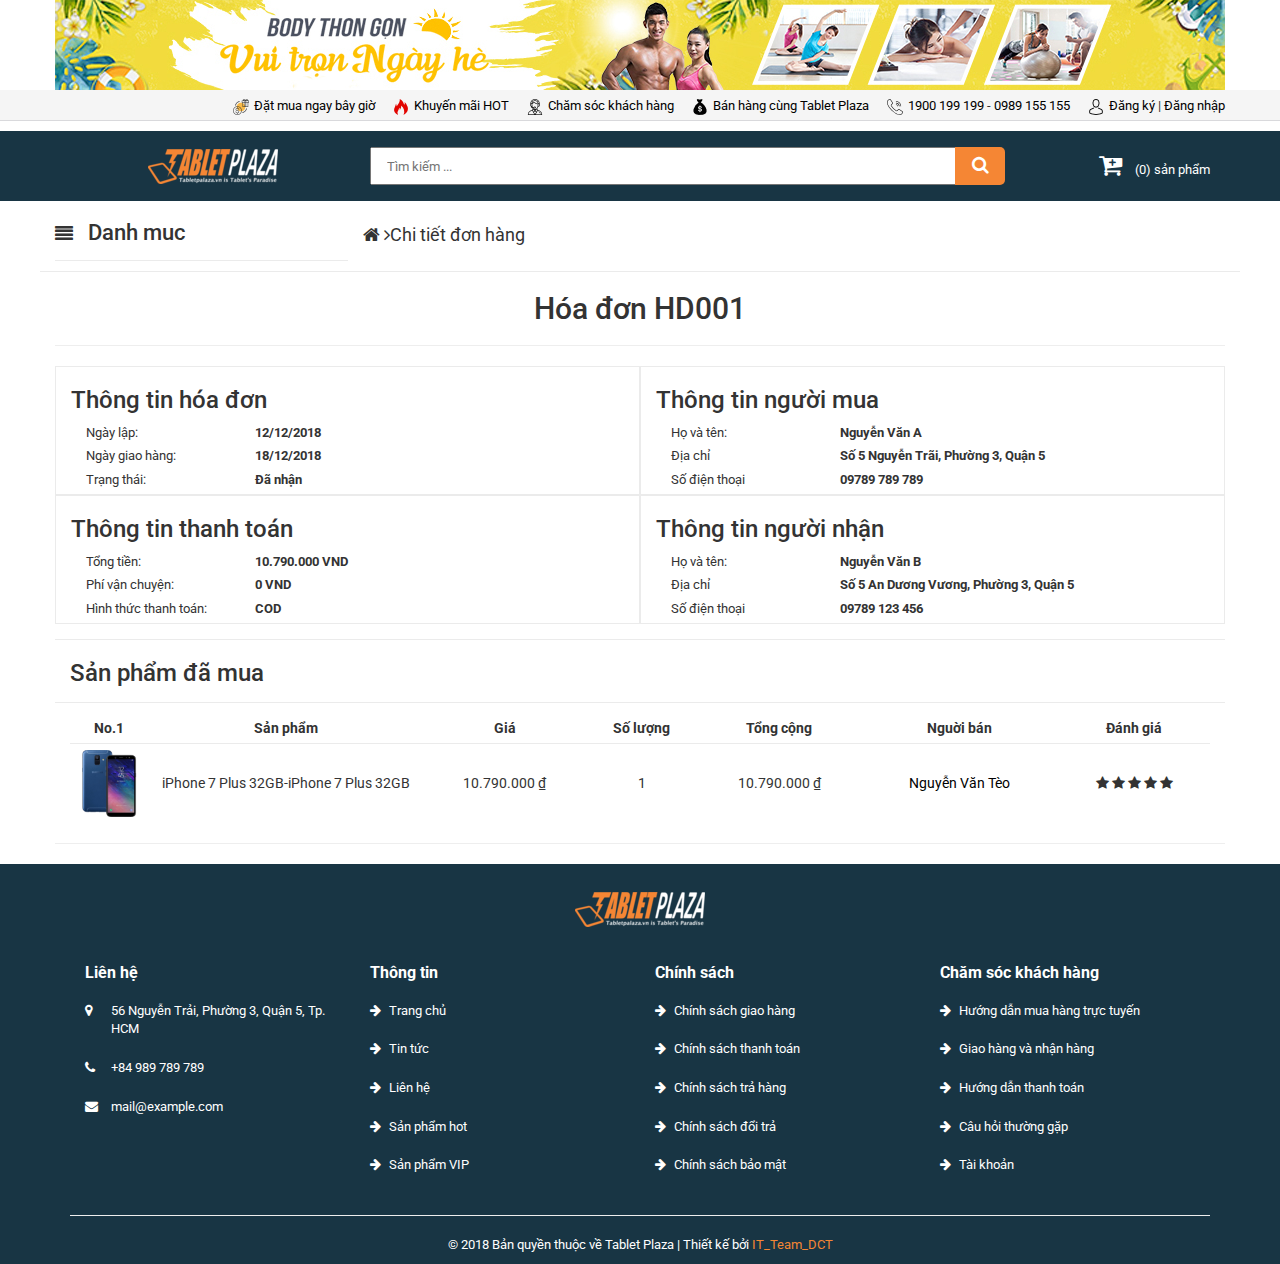
<file: UI/Folder-Theme-Backup/Deal/detail_order.html>
<!DOCTYPE html>
<html>

<head>
    <meta charset="utf-8" />
    <meta http-equiv="X-UA-Compatible" content="IE=edge">
    <title>Tablet Plaza</title>
    <meta name="viewport" content="width=device-width, initial-scale=1">
    <link rel="stylesheet" type="text/css" media="screen" href="assets/bootstrap.min.css" />
    <link rel="stylesheet" type="text/css" media="screen" href="assets/bootstrap-theme.min.css" />
    <link rel="stylesheet" type="text/css" media="screen" href="assets/owl.carousel.css" />

    <link rel="stylesheet" type="text/css" media="screen" href="assets/styles.css" />
    <link rel="stylesheet" href="assets/font-awesome.min.css">
    <!--Zoom images-->
    <link rel="stylesheet" href="assets/cloudzoom.css">
    <link rel="stylesheet" href="assets/jquery.bxslider.css">
    <!--End zoom-->
    <link rel="stylesheet" href="assets/fotorama.css">
    <link href="https://fonts.googleapis.com/css?family=Roboto" rel="stylesheet">
    <link rel="shortcut icon" href="images/favicon.ico">
    <script type="text/javascript" src="assets/jquery-2.2.4.min.js"></script>

</head>

<body>
    <!--Hotline-->
    <a href="tel:09789 789 789" class="suntory-alo-phone suntory-alo-green" id="suntory-alo-phoneIcon" style="left: 0px; bottom: 0px;">
        <div class="suntory-alo-ph-circle"></div>
        <div class="suntory-alo-ph-circle-fill"></div>
        <div class="suntory-alo-ph-img-circle"><i class="fa fa-phone"></i></div>
    </a>
    <!--End hotline-->


    <!--Fixed Menu-->
    <div class="fixed_menu_top" id="fixed_menu_top" style="display:none;">
        <div class="container">
            <div class="row">
                <div class="logo hidden-xs col-sm-3 col-md-3 col-lg-3">
                    <a href="#"><img src="images/logo.png"></a>
                </div>
                <span class="margin_center col-xs-2 hidden-sm hidden-md hidden-lg">
                    <i id="click_drop_menu_fixed" class="fa fa-align-justify"></i>
                </span>
                <div class="search  col-xs-8 col-sm-7 col-md-7 col-lg-7">
                    <form action="#" method="get">
                        <input type="text" placeholder="Tìm kiếm ..." name="id">
                        <button><i class="fa fa-search"></i></button>
                    </form>
                </div>
                <div class="margin_center col-xs-2 hidden-sm hidden-md hidden-lg">
                    <div class="pull-right">
                        <a href="#">
                            <span class="quantity">0</span>
                            <i style="color:white" class="fa fa-cart-plus"></i>
                        </a>
                    </div>
                </div>
                <div class="cart hidden-xs col-sm-2 col-md-2 col-lg-2">
                    <span class="icon">
                        <i class="fa fa-cart-plus"></i>
                        <a class="hidden-mobile" href="#"> (0) sản phẩm</a>
                    </span>
                </div>
            </div>
        </div>
    </div>
    <!--Header-->
    <div class="banner_top">
        <div class="container">
            <div class="row">
                <div class="col-lg-12 no_padding">
                    <a href="#" alt=""> <img src="images/banner-top.jpg" alt="banner-top" /></a>
                </div>
            </div>
        </div>
    </div>
    <div class="header_top">
        <div class="container">
            <div class="row">
                <div class="hidden-xs col-sm-12 col-md-12 col-lg-12 no_padding">
                    <ul>
                        <li class="hidden-sm hidden-xs">
                            <img src="images/deal.png" alt="">
                            <a href="#" target="_blank" rel="noopener noreferrer">Đặt mua ngay bây giờ</a>
                        </li>
                        <li>
                            <img src="images/fire.png" alt="">
                            <a href="#" target="_blank" rel="noopener noreferrer">Khuyến mãi HOT</a>
                        </li>
                        <li class="hidden-sm hidden-xs">
                            <img src="images/support.png" alt="">
                            <a href="#" target="_blank" rel="noopener noreferrer">Chăm sóc khách hàng</a>
                        </li>
                        <li>
                            <img src="images/m.png" alt="">
                            <a href="#" target="_blank" rel="noopener noreferrer">Bán hàng cùng Tablet Plaza</a>
                        </li>
                        <li>
                            <img src="images/call.png" alt="">
                            <a href="tel://">1900 199 199</a> - <a href="tel://">0989 155 155</a>
                        </li>
                        <li>
                            <img src="images/avatar.png" alt="">
                            <a href="register.html">Đăng ký</a> |
                            <a href="#">Đăng nhập</a>
                        </li>
                    </ul>
                </div>
            </div>
        </div>
    </div>
    <div class="clearfix"></div>
    <div class="middle-header">
        <div class="container">
            <div class="logo hidden-xs col-sm-3 col-md-3 col-lg-3">
                <a href="#"><img src="images/logo.png"></a>
            </div>
            <div class="search  hidden-xs col-sm-7 col-md-7 col-lg-7">
                <form action="#" method="get">
                    <input type="text" placeholder="Tìm kiếm ..." name="id">
                    <button><i class="fa fa-search"></i></button>
                </form>
            </div>
            <div class="cart hidden-xs col-sm-2 col-md-2 col-lg-2">
                <span class="icon">
                    <i class="fa fa-cart-plus"></i>
                    <a class="hidden-mobile" href="#"> (0) sản phẩm</a>
                </span>
            </div>
        </div>
    </div>
    <div class="clearfix"></div>
    <div class="mobile-header">
        <div class="container">
            <div class="row">
                <span class="padding-10 col-xs-2 hidden-sm hidden-md hidden-lg">
                    <i id="click_drop_menu" class="fa fa-align-justify"></i>
                    <div id="sub-menu" class="mobile-menu" style="display:none;">
                        <div class="mobile_logo">
                            <a href="#">
                                <img src="images/user.png" alt="">
                            </a>
                        </div>
                        <div class="exit_menu">
                            <i id="click_exit_menu" class="fa fa-window-close"></i>
                        </div>
                        <div style="text-align:center;padding:10px 0;">
                            <a href="#">
                                Đăng ký </a> | <a href="#">Đăng nhập
                            </a>
                        </div>
                        <ul>
                            <li style="border-top:#ebebeb 1px solid;">
                                <a href="#">Trang chủ</a>
                            </li>
                            <li>
                                <a href="#">Tin tức</a>
                            </li>
                            <li>
                                <a href="#">Liên hệ</a>
                            </li>
                            <li>
                                <a href="#">Sản phẩm hot</a>
                            </li>
                            <li><a href="#">Sản phẩm VIP</a></li>
                        </ul>
                    </div>
                </span>
                <div class="col-xs-8 hidden-sm hidden-md hidden-lg">
                    <div class="thumb_logo_mobile">
                        <a href="#">
                            <img src="images/logo.png" alt="">
                        </a>
                    </div>
                </div>
                <div class="padding-10 col-xs-2 hidden-sm hidden-md hidden-lg">
                    <div class="pull-right">
                        <a href="#">
                            <span class="quantity">0</span>
                            <i style="color:rgb(24, 53, 68);" class="fa fa-cart-plus"></i>
                        </a>
                    </div>
                </div>
                <div class="search col-xs-12 hidden-sm hidden-md hidden-lg">
                    <form action="#" method="get">
                        <input type="text" placeholder="Tìm kiếm ..." name="id">
                        <button><i class="fa fa-search"></i></button>
                    </form>
                </div>
            </div>
        </div>
    </div>
    <!--End header-->
    <div class="detail_order">
        <div class="container">
            <div class="row">
                <div class="no_padding left_category hidden-xs col-sm-3 col-md-3 col-lg-3">
                    <h2 onclick="clickShowCategory('menu_show');" class="title"><i class="fa fa-align-justify"></i>Danh
                        muc</h2>
                    <ul id="menu_show" style="display:none;">
                        <li>
                            <a href="#">Trang chủ</a>
                        </li>
                        <li>
                            <a href="#">Tin tức</a>
                        </li>
                        <li>
                            <a href="#">Liên hệ</a>
                        </li>
                        <li>
                            <a href="#">Sản phẩm hot</a>
                        </li>
                        <li><a href="#">Sản phẩm VIP</a></li>
                    </ul>
                    <div class="clearfix"></div>
                </div>
                <div class="col-xs-12 col-sm-9 col-md-9 col-lg-9">
                    <div class="title_collection">
                        <a href="/"><i class="fa fa-home"></i></a>
                        <i class="fa fa-angle-right"></i><a href="#">Chi tiết đơn hàng</a>
                    </div>
                </div>
                <div class="clearfix"></div>


                <div class="row" style="border-top: 1px solid #ebebeb;position:relative">
                    <div class="col-xs-12 col-sm-12 col-md-12 col-lg-12">
                        <h2 class="a_center">Hóa đơn HD001</h2>
                        <hr>
                        <div class="border_around col-lg-6 calculator">
                                <h3>Thông tin hóa đơn</h3>
                                <span class="col-lg-4">Ngày lập: </span><label>12/12/2018</label>
                                <div class="clearfix"></div>
                                <span class="col-lg-4">Ngày giao hàng: </span><label>18/12/2018</label>
                                <div class="clearfix"></div>
                                <span class="col-lg-4">Trạng thái: </span><label>Đã nhận</label>
                                <div class="clearfix"></div>
                            </div>
                            <div class="border_around col-lg-6">
                                <h3>Thông tin người mua</h3>
                                <span class="col-lg-4">Họ và tên: </span><label>Nguyễn Văn A</label>
                                <div class="clearfix"></div>
                                <span class="col-lg-4">Địa chỉ </span><label>Số 5 Nguyễn Trãi, Phường 3, Quận 5</label>
                                <div class="clearfix"></div>
                                <span class="col-lg-4">Số điện thoại</span><label>09789 789 789</label>
                                <div class="clearfix"></div>
                            </div>
                        <div class="border_around col-lg-6 calculator">
                            <h3>Thông tin thanh toán</h3>
                            <span class="col-lg-4">Tổng tiền: </span><label>10.790.000 VND</label>
                            <div class="clearfix"></div>
                            <span class="col-lg-4">Phí vận chuyện: </span><label>0 VND</label>
                            <div class="clearfix"></div>
                            <span class="col-lg-4">Hình thức thanh toán:</span><label>COD</label>
                            <div class="clearfix"></div>
                        </div>
                        <div class="border_around col-lg-6">
                            <h3>Thông tin người nhận</h3>
                            <span class="col-lg-4">Họ và tên: </span><label>Nguyễn Văn B</label>
                            <div class="clearfix"></div>
                            <span class="col-lg-4">Địa chỉ </span><label>Số 5 An Dương Vương, Phường 3, Quận 5</label>
                            <div class="clearfix"></div>
                            <span class="col-lg-4">Số điện thoại</span><label>09789 123 456</label>
                            <div class="clearfix"></div>
                        </div>
                        <div class="clearfix"></div>
                        <div class="template_cart" style="border-top:1px solid #ebebeb;margin-top:15px;">
                            <h3 style="padding-left:15px; border-bottom:1px solid #ebebeb;margin-bottom:15px;padding-bottom:15px;">Sản phẩm đã mua</h3>
                            <div class="col-xs-12 col-sm-12 col-md-12 col-lg-12">
                                <table class="tbl_cart">
                                    <tr>
                                        <th>No.1</th>
                                        <th>Sản phẩm</th>
                                        <th class="hidden-xs">Giá</th>
                                        <th class="hidden-xs">Số lượng</th>
                                        <th class="hidden-xs">Tổng cộng</th>
                                        <th>Nguời bán</th>
                                        <th>Đánh giá</th>
                                    </tr>
                                    <tr>
                                        <td class="thumb_cart"> <img src="images/product_1.jpg"></td>
                                        <td>iPhone 7 Plus 32GB-iPhone 7 Plus 32GB</td>
                                        <td class="hidden-xs">10.790.000 ₫</td>
                                        <td class="hidden-xs">1</td>
                                        <td class="hidden-xs">10.790.000 ₫</td>
                                        <td><a href="#">Nguyễn Văn Tèo</a></td>
                                        <td><i class="fa fa-star"></i>
                                            <i class="fa fa-star"></i>
                                            <i class="fa fa-star"></i>
                                            <i class="fa fa-star"></i>
                                            <i class="fa fa-star"></i>
                                        </td>
                                    </tr>
                                    <tr>
                                        <th class="hidden-sm hidden-md hidden-lg">Giá: </th>
                                        <td class="hidden-sm hidden-md hidden-lg">10.790.000 đ</td>
                                        <th class="hidden-sm hidden-md hidden-lg">Số luợng: </th>
                                        <td class="hidden-sm hidden-md hidden-lg">1</td>
                                    </tr>

                                </table>
                                <div class="clearfix"></div>
                            </div>
                            <div class="clearfix"></div>
                            <hr>
                        </div>
                    </div>
                </div>
            </div>
        </div>
        <!--footer section start-->
        <footer>
            <div class="footer-bottom">
                <div class="container">
                    <div class="footer-logo">
                        <img src="images/logo.png">
                    </div>
                    <div class="foo-grids">
                        <div class="col-md-3 col-sm-6 col-xs-12 ">
                            <h4 class="footer-head">Liên hệ<span onclick="clickShowFooter('footer_links_1');" class="plus_more pull-right"><i
                                        class="fa fa-plus"></i></span></h4>
                            <table id="footer_links_1">
                                <tr>
                                    <td>
                                        <span class="fa fa-map-marker"></span>
                                    </td>
                                    <td>
                                        56 Nguyễn Trải, Phường 3, Quận 5, Tp. HCM
                                    </td>
                                </tr>
                                <tr>
                                    <td>
                                        <span class="fa fa-phone"></span>
                                    </td>
                                    <td>
                                        <a href="tel:0989789789">+84 989 789 789</a>
                                    </td>
                                </tr>
                                <tr>
                                    <td>
                                        <span class="fa fa-envelope"></span>
                                    </td>
                                    <td>
                                        <a href="mailto:info@example.com">mail@example.com</a>
                                    </td>
                                </tr>
                            </table>
                        </div>
                        <div class="col-md-3 col-sm-6 col-xs-12 ">
                            <h4 class="footer-head">Thông tin <span onclick="clickShowFooter('footer_links_2');" class="plus_more pull-right"><i
                                        class="fa fa-plus"></i></span></h4>
                            <ul id="footer_links_2">
                                <li>
                                    <i class="fa fa-arrow-right"></i> <a href="#">Trang chủ</a>
                                </li>
                                <li>
                                    <i class="fa fa-arrow-right"></i> <a href="#">Tin tức</a>
                                </li>
                                <li>
                                    <i class="fa fa-arrow-right"></i> <a href="#">Liên hệ</a>
                                </li>
                                <li>
                                    <i class="fa fa-arrow-right"></i> <a href="#">Sản phẩm hot</a>
                                </li>
                                <li><i class="fa fa-arrow-right"></i> <a href="#">Sản phẩm VIP</a></li>
                            </ul>
                        </div>
                        <div class="col-md-3 col-sm-6 col-xs-12 ">
                            <h4 class="footer-head">Chính sách <span onclick="clickShowFooter('footer_links_3');" class="plus_more pull-right"><i
                                        class="fa fa-plus"></i></span></h4>
                            <ul id="footer_links_3">
                                <li>
                                    <i class="fa fa-arrow-right"></i> <a href="#">Chính sách giao hàng</a>
                                </li>
                                <li>
                                    <i class="fa fa-arrow-right"></i> <a href="#">Chính sách thanh toán</a>
                                </li>
                                <li>
                                    <i class="fa fa-arrow-right"></i> <a href="#">Chính sách trả hàng</a>
                                </li>
                                <li>
                                    <i class="fa fa-arrow-right"></i> <a href="#">Chính sách đổi trả</a>
                                </li>
                                <li>
                                    <i class="fa fa-arrow-right"></i> <a href="#">Chính sách bảo mật</a>
                                </li>
                            </ul>
                        </div>
                        <div class="col-md-3 col-sm-6 col-xs-12 ">
                            <h4 class="footer-head">Chăm sóc khách hàng <span onclick="clickShowFooter('footer_links_4');"
                                    class="plus_more pull-right"><i class="fa fa-plus"></i></span></h4>
                            <ul id="footer_links_4">
                                <li>
                                    <i class="fa fa-arrow-right"></i> <a href="#">Hướng dẫn mua hàng trực tuyến</a>
                                </li>
                                <li>
                                    <i class="fa fa-arrow-right"></i> <a href="#">Giao hàng và nhận hàng</a>
                                </li>
                                <li>
                                    <i class="fa fa-arrow-right"></i> <a href="#">Hướng dẫn thanh toán</a>
                                </li>
                                <li>
                                    <i class="fa fa-arrow-right"></i> <a href="#">Câu hỏi thường gặp</a>
                                </li>
                                <li>
                                    <i class="fa fa-arrow-right"></i> <a href="#">Tài khoản</a>
                                </li>
                            </ul>
                        </div>
                        <div class="clearfix"></div>
                    </div>
                    <hr />
                    <div class="copyrights">
                        <p> © 2018 Bản quyền thuộc về Tablet Plaza | Thiết kế bởi <a href="http://w3layouts.com/">
                                IT_Team_DCT</a></p>
                    </div>
                    <div class="clearfix"></div>
                </div>
            </div>
        </footer>
        <button onclick="topFunction()" id="btnTop" title="Go to top"><i class="fa fa-arrow-up"></i></button>
        <script src="assets/owl.carousel.js"></script>
        <script src="assets/bootstrap.min.js"></script>
        <script src="assets/custom.js"></script>
        <script src="assets/slider.js"></script>
        <!--Zoom image-->
        <script src="assets/jquery.bxslider.min.js"></script>
        <script src="assets/cloudzoom.js"></script>
        <script src="assets/fotorama.js"></script>
        <script src="assets/product_script.js"></script>
        <!--End zoom-->
</body>

</html>
</file>
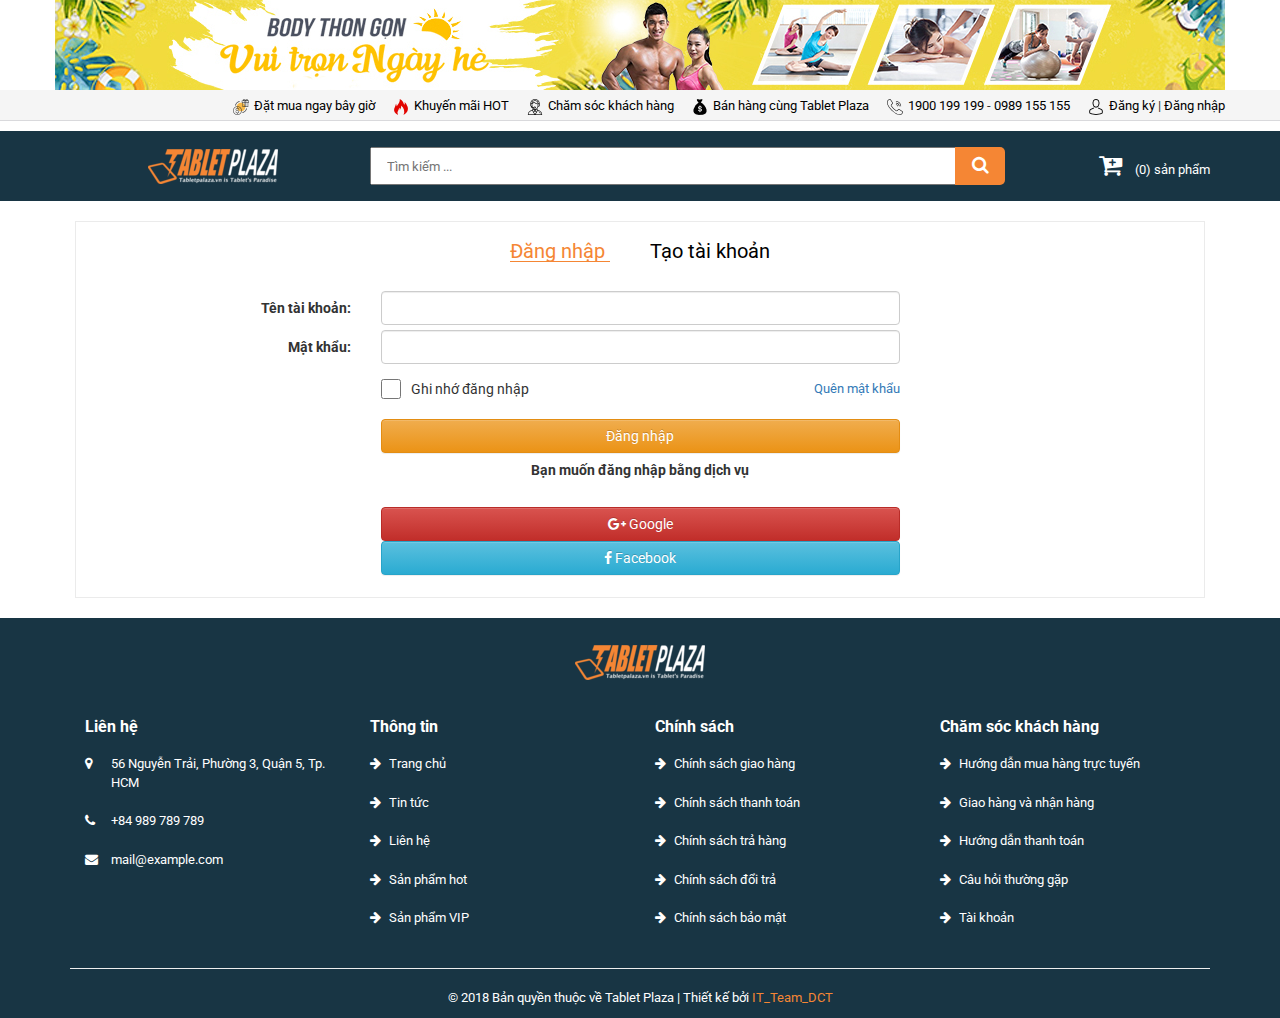
<file: UI/Folder-Theme-Backup/Deal/login.html>
<!DOCTYPE html>
<html>

<head>
    <meta charset="utf-8" />
    <meta http-equiv="X-UA-Compatible" content="IE=edge">
    <title>Tablet Plaza</title>
    <meta name="viewport" content="width=device-width, initial-scale=1">
    <link rel="stylesheet" type="text/css" media="screen" href="assets/bootstrap.min.css" />
    <link rel="stylesheet" type="text/css" media="screen" href="assets/bootstrap-theme.min.css" />
    <link rel="stylesheet" type="text/css" media="screen" href="assets/styles.css" />
    <link rel="stylesheet" href="assets/font-awesome.min.css">
    <!--Zoom images-->
    <!--End zoom-->
    <link rel="stylesheet" href="assets/fotorama.css">
    <link href="https://fonts.googleapis.com/css?family=Roboto" rel="stylesheet">
    <link rel="shortcut icon" href="images/favicon.ico">
    <script type="text/javascript" src="assets/jquery-2.2.4.min.js"></script>
</head>

<body>
    <!--Fixed Menu-->
    <div class="fixed_menu_top" id="fixed_menu_top" style="display:none;">
        <div class="container">
            <div class="row">
                <div class="logo hidden-xs col-sm-3 col-md-3 col-lg-3">
                    <a href="#"><img src="images/logo.png"></a>
                </div>
                <span class="margin_center col-xs-2 hidden-sm hidden-md hidden-lg">
                    <i id="click_drop_menu_fixed" class="fa fa-align-justify"></i>
                </span>
                <div class="search  col-xs-8 col-sm-7 col-md-7 col-lg-7">
                    <form action="#" method="get">
                        <input type="text" placeholder="Tìm kiếm ..." name="id">
                        <button><i class="fa fa-search"></i></button>
                    </form>
                </div>
                <div class="margin_center col-xs-2 hidden-sm hidden-md hidden-lg">
                    <div class="pull-right">
                        <a href="#">
                            <span class="quantity">0</span>
                            <i style="color:white" class="fa fa-cart-plus"></i>
                        </a>
                    </div>
                </div>
                <div class="cart hidden-xs col-sm-2 col-md-2 col-lg-2">
                    <span class="icon">
                        <i class="fa fa-cart-plus"></i>
                        <a class="hidden-mobile" href="#"> (0) sản phẩm</a>
                    </span>
                </div>
            </div>
        </div>
    </div>
    <!--Header-->
    <div class="banner_top">
        <div class="container">
            <div class="row">
                <div class="col-lg-12 no_padding">
                    <a href="#" alt=""> <img src="images/banner-top.jpg" alt="banner-top" /></a>
                </div>
            </div>
        </div>
    </div>
    <div class="header_top">
        <div class="container">
            <div class="row">
                <div class="hidden-xs col-sm-12 col-md-12 col-lg-12 no_padding">
                    <ul>
                        <li class="hidden-sm hidden-xs">
                            <img src="images/deal.png" alt="">
                            <a href="#" target="_blank" rel="noopener noreferrer">Đặt mua ngay bây giờ</a>
                        </li>
                        <li>
                            <img src="images/fire.png" alt="">
                            <a href="#" target="_blank" rel="noopener noreferrer">Khuyến mãi HOT</a>
                        </li>
                        <li class="hidden-sm hidden-xs">
                            <img src="images/support.png" alt="">
                            <a href="#" target="_blank" rel="noopener noreferrer">Chăm sóc khách hàng</a>
                        </li>
                        <li>
                            <img src="images/m.png" alt="">
                            <a href="#" target="_blank" rel="noopener noreferrer">Bán hàng cùng Tablet Plaza</a>
                        </li>
                        <li>
                            <img src="images/call.png" alt="">
                            <a href="tel://">1900 199 199</a> - <a href="tel://">0989 155 155</a>
                        </li>
                        <li>
                            <img src="images/avatar.png" alt="">
                            <a href="register.html">Đăng ký </a> | <a href="login.html">Đăng nhập</a>
                        </li>
                    </ul>
                </div>
            </div>
        </div>
    </div>
    <div class="clearfix"></div>
    <div class="middle-header">
        <div class="container">
            <div class="logo hidden-xs col-sm-3 col-md-3 col-lg-3">
                <a href="index.html"><img src="images/logo.png"></a>
            </div>
            <div class="search  hidden-xs col-sm-7 col-md-7 col-lg-7">
                <form action="#" method="get">
                    <input type="text" placeholder="Tìm kiếm ..." name="id">
                    <button><i class="fa fa-search"></i></button>
                </form>
            </div>
            <div class="cart hidden-xs col-sm-2 col-md-2 col-lg-2">
                <span class="icon">
                    <i class="fa fa-cart-plus"></i>
                    <a class="hidden-mobile" href="#"> (0) sản phẩm</a>
                </span>
            </div>
        </div>
    </div>
    <div class="clearfix"></div>
    <div class="mobile-header">
        <div class="container">
            <div class="row">
                <span class="padding-10 col-xs-2 hidden-sm hidden-md hidden-lg">
                    <i id="click_drop_menu" class="fa fa-align-justify"></i>
                    <div id="sub-menu" class="mobile-menu" style="display:none;">
                        <div class="mobile_logo">
                            <a href="#">
                                <img src="images/user.png" alt="">
                            </a>
                        </div>
                        <div class="exit_menu">
                            <i id="click_exit_menu" class="fa fa-window-close"></i>
                        </div>
                        <div style="text-align:center;padding:10px 0;">
                            <a href="register.html">Đăng ký </a> | <a href="login.html">Đăng nhập</a>
                        </div>
                        <ul>
                            <li style="border-top:#ebebeb 1px solid;">
                                <a href="#">Trang chủ</a>
                            </li>
                            <li>
                                <a href="#">Tin tức</a>
                            </li>
                            <li>
                                <a href="#">Liên hệ</a>
                            </li>
                            <li>
                                <a href="#">Sản phẩm hot</a>
                            </li>
                            <li><a href="#">Sản phẩm VIP</a></li>
                        </ul>
                    </div>
                </span>
                <div class="col-xs-8 hidden-sm hidden-md hidden-lg">
                    <div class="thumb_logo_mobile">
                        <a href="#">
                            <img src="images/logo.png" alt="">
                        </a>
                    </div>
                </div>
                <div class="padding-10 col-xs-2 hidden-sm hidden-md hidden-lg">
                    <div class="pull-right">
                        <a href="#">
                            <span class="quantity">0</span>
                            <i style="color:rgb(24, 53, 68);" class="fa fa-cart-plus"></i>
                        </a>
                    </div>
                </div>
                <div class="search col-xs-12 hidden-sm hidden-md hidden-lg">
                    <form action="#" method="get">
                        <input type="text" placeholder="Tìm kiếm ..." name="id">
                        <button><i class="fa fa-search"></i></button>
                    </form>
                </div>
            </div>
        </div>
    </div>
    <!--End header-->
    <!--content register-->
    <div class="register">
        <div class="container">
            <div class="row">
                <div class="register_box">
                    <div class="module_title">
                        <div class="col-xs-12 no_padding">
                            <span class="title is_active"><a href="login.html">Đăng nhập </a> </span> <span class="title "><a
                                    href="register.html">Tạo tài khoản</a> </span>
                        </div>
                    </div>
                    <div class="clearfix"></div>
                    <div class="register_content">
                        <form action="#" method="post" class="frm_register">
                            <div class="form-group">
                                <div class="col-xs-12 col-sm-3 padding_label">
                                    <label class="control-label">Tên tài khoản: </label>
                                </div>
                                <div class="col-xs-12 col-sm-9 col-md-6 col-lg-6">
                                    <input type="text" class="form-control" id="inputUsername">
                                </div>
                                <div class="col-xs-12 col-sm-9 col-md-3 col-lg-3">
                                    <div class="errors_id">

                                    </div>
                                </div>
                            </div>
                            <div class="clearfix"></div>
                            <div class="form-group">
                                <div class="col-xs-12 col-sm-3 padding_label">
                                    <label class="control-label">Mật khẩu: </label>
                                </div>
                                <div class="col-xs-12 col-sm-9 col-md-6 col-lg-6">
                                    <input type="password" class="form-control" id="inputPassword">
                                </div>
                                <div class="col-xs-12 col-sm-9 col-md-3 col-lg-3">
                                    <div class="errors_pw">

                                    </div>
                                </div>
                            </div>
                            <div class="clearfix"></div>
                            <div class="form-group remember_me">
                                <div class="col-xs-12 col-sm-6 col-sm-offset-3 col-md-6 col-lg-3">
                                    <input type="checkbox" name="remember_me" id="remember_me">
                                    <label>Ghi nhớ đăng nhập</label>
                                </div>
                                <div class="col-xs-12 col-sm-3 col-md-3 col-lg-3">
                                    <a href="#">Quên mật khẩu</a>
                                </div>
                            </div>
                            <div class="clearfix"></div>
                            <div class="form-group group_button">
                                <div class="col-xs-6 col-sm-6 col-xs-offset-3 ">
                                    <button class="btn_registier btn btn-warning" type="submit">Đăng nhập</button>
                                </div>
                            </div>
                            <div class="col-xs-12" style="text-align: center">
                                <label>Bạn muốn đăng nhập bằng dịch vụ</label>
                            </div>
                            <div class="clearfix"></div>
                            <div class="form-group group_button">
                                <div class="col-xs-6 col-sm-6 col-sm-offset-3 ">
                                    <button class="btn_registier btn btn-danger" onclick="alert('Dịch vụ đang được nâng cấp'); return false;">
                                        <i class="fa fa-google-plus"></i> Google</button>
                                </div>
                                <div class="col-xs-6 col-sm-6 col-sm-offset-3  ">
                                    <button class="btn_registier btn btn-info" onclick="alert('Dịch vụ đang được nâng cấp'); return false;"><i
                                            class="fa fa-facebook-f"></i> Facebook</button>
                                </div>
                            </div>
                        </form>

                    </div>
                </div>
            </div>
        </div>
    </div>
    <!--End content-->
    <!--footer section start-->
    <footer>
        <div class="footer-bottom">
            <div class="container">
                <div class="footer-logo">
                    <img src="images/logo.png">
                </div>
                <div class="foo-grids">
                    <div class="col-md-3 col-sm-6 col-xs-12 ">
                        <h4 class="footer-head">Liên hệ<span onclick="clickShowFooter('footer_links_1');" class="plus_more pull-right"><i
                                    class="fa fa-plus"></i></span></h4>
                        <table id="footer_links_1">
                            <tr>
                                <td>
                                    <span class="fa fa-map-marker"></span>
                                </td>
                                <td>
                                    56 Nguyễn Trải, Phường 3, Quận 5, Tp. HCM
                                </td>
                            </tr>
                            <tr>
                                <td>
                                    <span class="fa fa-phone"></span>
                                </td>
                                <td>
                                    <a href="tel:0989789789">+84 989 789 789</a>
                                </td>
                            </tr>
                            <tr>
                                <td>
                                    <span class="fa fa-envelope"></span>
                                </td>
                                <td>
                                    <a href="mailto:info@example.com">mail@example.com</a>
                                </td>
                            </tr>
                        </table>
                    </div>
                    <div class="col-md-3 col-sm-6 col-xs-12 ">
                        <h4 class="footer-head">Thông tin <span onclick="clickShowFooter('footer_links_2');" class="plus_more pull-right"><i
                                    class="fa fa-plus"></i></span></h4>
                        <ul id="footer_links_2">
                            <li>
                                <i class="fa fa-arrow-right"></i> <a href="#">Trang chủ</a>
                            </li>
                            <li>
                                <i class="fa fa-arrow-right"></i> <a href="#">Tin tức</a>
                            </li>
                            <li>
                                <i class="fa fa-arrow-right"></i> <a href="#">Liên hệ</a>
                            </li>
                            <li>
                                <i class="fa fa-arrow-right"></i> <a href="#">Sản phẩm hot</a>
                            </li>
                            <li><i class="fa fa-arrow-right"></i> <a href="#">Sản phẩm VIP</a></li>
                        </ul>
                    </div>
                    <div class="col-md-3 col-sm-6 col-xs-12 ">
                        <h4 class="footer-head">Chính sách <span onclick="clickShowFooter('footer_links_3');" class="plus_more pull-right"><i
                                    class="fa fa-plus"></i></span></h4>
                        <ul id="footer_links_3">
                            <li>
                                <i class="fa fa-arrow-right"></i> <a href="#">Chính sách
                                    giao hàng</a>
                            </li>
                            <li>
                                <i class="fa fa-arrow-right"></i> <a href="#">Chính sách
                                    thanh toán</a>
                            </li>
                            <li>
                                <i class="fa fa-arrow-right"></i> <a href="#">Chính sách
                                    trả hàng</a>
                            </li>
                            <li>
                                <i class="fa fa-arrow-right"></i> <a href="#">Chính sách
                                    đổi trả</a>
                            </li>
                            <li>
                                <i class="fa fa-arrow-right"></i> <a href="#">Chính sách
                                    bảo mật</a>
                            </li>
                        </ul>
                    </div>
                    <div class="col-md-3 col-sm-6 col-xs-12 ">
                        <h4 class="footer-head">Chăm sóc khách hàng <span onclick="clickShowFooter('footer_links_4');"
                                class="plus_more pull-right"><i class="fa fa-plus"></i></span></h4>
                        <ul id="footer_links_4">
                            <li>
                                <i class="fa fa-arrow-right"></i> <a href="#">Hướng dẫn mua
                                    hàng trực tuyến</a>
                            </li>
                            <li>
                                <i class="fa fa-arrow-right"></i> <a href="#">Giao hàng và
                                    nhận hàng</a>
                            </li>
                            <li>
                                <i class="fa fa-arrow-right"></i> <a href="#">Hướng dẫn
                                    thanh toán</a>
                            </li>
                            <li>
                                <i class="fa fa-arrow-right"></i> <a href="#">Câu hỏi
                                    thường gặp</a>
                            </li>
                            <li>
                                <i class="fa fa-arrow-right"></i> <a href="#">Tài khoản</a>
                            </li>
                        </ul>
                    </div>
                    <div class="clearfix"></div>
                </div>
                <hr />
                <div class="copyrights">
                    <p> © 2018 Bản quyền thuộc về Tablet Plaza | Thiết kế bởi <a href="http://w3layouts.com/">
                            IT_Team_DCT</a></p>
                </div>
                <div class="clearfix"></div>
            </div>
        </div>
    </footer>
    <button onclick="topFunction()" id="btnTop" title="Go to top"><i class="fa fa-arrow-up"></i></button>

    <script src="assets/bootstrap.min.js"></script>
    <script src="assets/custom.js"></script>
</body>
</file>
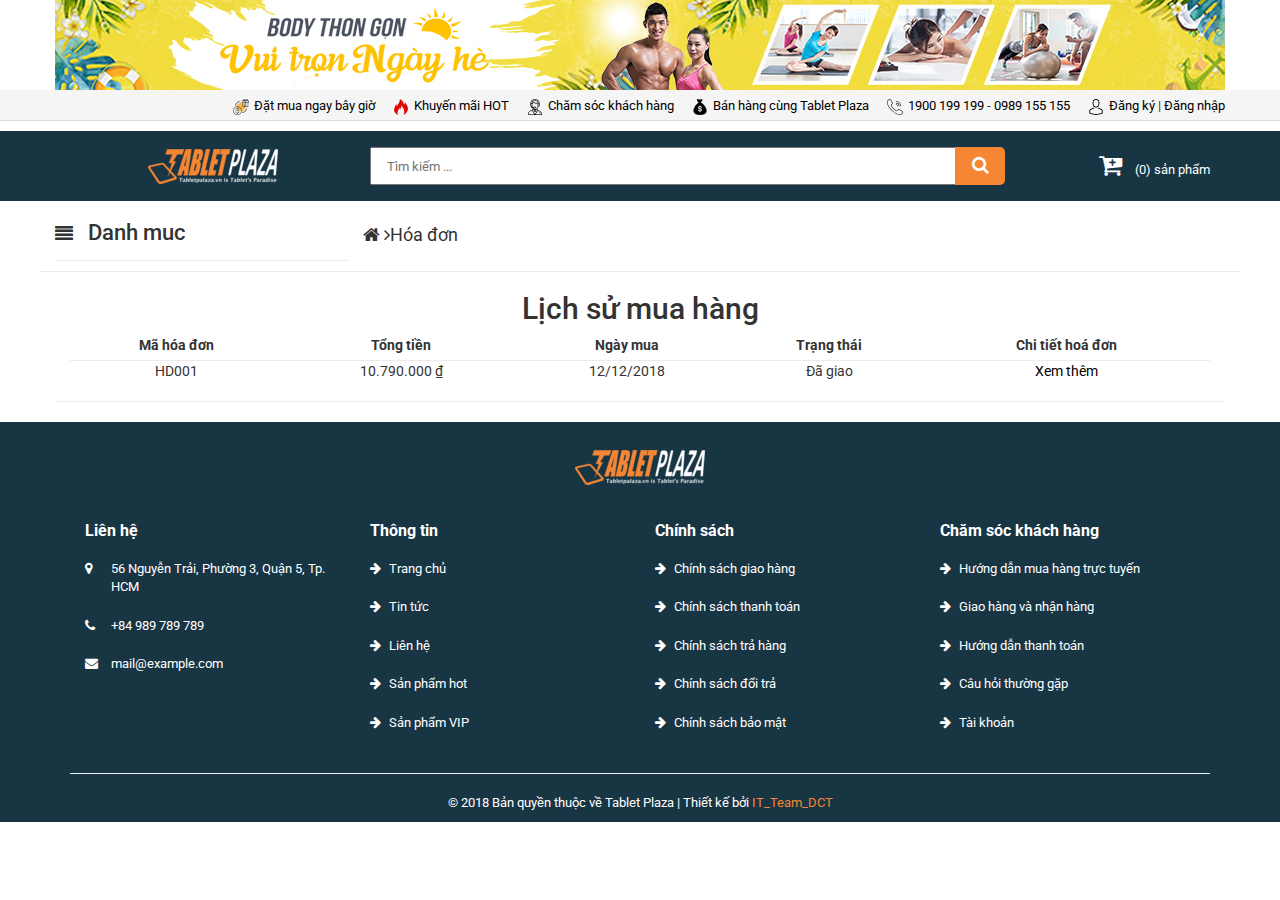
<file: UI/Folder-Theme-Backup/Deal/order.html>
<!DOCTYPE html>
<html>

<head>
    <meta charset="utf-8" />
    <meta http-equiv="X-UA-Compatible" content="IE=edge">
    <title>Tablet Plaza</title>
    <meta name="viewport" content="width=device-width, initial-scale=1">
    <link rel="stylesheet" type="text/css" media="screen" href="assets/bootstrap.min.css" />
    <link rel="stylesheet" type="text/css" media="screen" href="assets/bootstrap-theme.min.css" />
    <link rel="stylesheet" type="text/css" media="screen" href="assets/owl.carousel.css" />

    <link rel="stylesheet" type="text/css" media="screen" href="assets/styles.css" />
    <link rel="stylesheet" href="assets/font-awesome.min.css">
    <!--Zoom images-->
    <link rel="stylesheet" href="assets/cloudzoom.css">
    <link rel="stylesheet" href="assets/jquery.bxslider.css">
    <!--End zoom-->
    <link rel="stylesheet" href="assets/fotorama.css">
    <link href="https://fonts.googleapis.com/css?family=Roboto" rel="stylesheet">
    <link rel="shortcut icon" href="images/favicon.ico">
    <script type="text/javascript" src="assets/jquery-2.2.4.min.js"></script>

</head>

<body>
    <!--Hotline-->
    <a href="tel:09789 789 789" class="suntory-alo-phone suntory-alo-green" id="suntory-alo-phoneIcon" style="left: 0px; bottom: 0px;">
        <div class="suntory-alo-ph-circle"></div>
        <div class="suntory-alo-ph-circle-fill"></div>
        <div class="suntory-alo-ph-img-circle"><i class="fa fa-phone"></i></div>
    </a>
    <!--End hotline-->


    <!--Fixed Menu-->
    <div class="fixed_menu_top" id="fixed_menu_top" style="display:none;">
        <div class="container">
            <div class="row">
                <div class="logo hidden-xs col-sm-3 col-md-3 col-lg-3">
                    <a href="#"><img src="images/logo.png"></a>
                </div>
                <span class="margin_center col-xs-2 hidden-sm hidden-md hidden-lg">
                    <i id="click_drop_menu_fixed" class="fa fa-align-justify"></i>
                </span>
                <div class="search  col-xs-8 col-sm-7 col-md-7 col-lg-7">
                    <form action="#" method="get">
                        <input type="text" placeholder="Tìm kiếm ..." name="id">
                        <button><i class="fa fa-search"></i></button>
                    </form>
                </div>
                <div class="margin_center col-xs-2 hidden-sm hidden-md hidden-lg">
                    <div class="pull-right">
                        <a href="#">
                            <span class="quantity">0</span>
                            <i style="color:white" class="fa fa-cart-plus"></i>
                        </a>
                    </div>
                </div>
                <div class="cart hidden-xs col-sm-2 col-md-2 col-lg-2">
                    <span class="icon">
                        <i class="fa fa-cart-plus"></i>
                        <a class="hidden-mobile" href="#"> (0) sản phẩm</a>
                    </span>
                </div>
            </div>
        </div>
    </div>
    <!--Header-->
    <div class="banner_top">
        <div class="container">
            <div class="row">
                <div class="col-lg-12 no_padding">
                    <a href="#" alt=""> <img src="images/banner-top.jpg" alt="banner-top" /></a>
                </div>
            </div>
        </div>
    </div>
    <div class="header_top">
        <div class="container">
            <div class="row">
                <div class="hidden-xs col-sm-12 col-md-12 col-lg-12 no_padding">
                    <ul>
                        <li class="hidden-sm hidden-xs">
                            <img src="images/deal.png" alt="">
                            <a href="#" target="_blank" rel="noopener noreferrer">Đặt mua ngay bây giờ</a>
                        </li>
                        <li>
                            <img src="images/fire.png" alt="">
                            <a href="#" target="_blank" rel="noopener noreferrer">Khuyến mãi HOT</a>
                        </li>
                        <li class="hidden-sm hidden-xs">
                            <img src="images/support.png" alt="">
                            <a href="#" target="_blank" rel="noopener noreferrer">Chăm sóc khách hàng</a>
                        </li>
                        <li>
                            <img src="images/m.png" alt="">
                            <a href="#" target="_blank" rel="noopener noreferrer">Bán hàng cùng Tablet Plaza</a>
                        </li>
                        <li>
                            <img src="images/call.png" alt="">
                            <a href="tel://">1900 199 199</a> - <a href="tel://">0989 155 155</a>
                        </li>
                        <li>
                            <img src="images/avatar.png" alt="">
                            <a href="register.html">Đăng ký</a> |
                            <a href="#">Đăng nhập</a>
                        </li>
                    </ul>
                </div>
            </div>
        </div>
    </div>
    <div class="clearfix"></div>
    <div class="middle-header">
        <div class="container">
            <div class="logo hidden-xs col-sm-3 col-md-3 col-lg-3">
                <a href="#"><img src="images/logo.png"></a>
            </div>
            <div class="search  hidden-xs col-sm-7 col-md-7 col-lg-7">
                <form action="#" method="get">
                    <input type="text" placeholder="Tìm kiếm ..." name="id">
                    <button><i class="fa fa-search"></i></button>
                </form>
            </div>
            <div class="cart hidden-xs col-sm-2 col-md-2 col-lg-2">
                <span class="icon">
                    <i class="fa fa-cart-plus"></i>
                    <a class="hidden-mobile" href="#"> (0) sản phẩm</a>
                </span>
            </div>
        </div>
    </div>
    <div class="clearfix"></div>
    <div class="mobile-header">
        <div class="container">
            <div class="row">
                <span class="padding-10 col-xs-2 hidden-sm hidden-md hidden-lg">
                    <i id="click_drop_menu" class="fa fa-align-justify"></i>
                    <div id="sub-menu" class="mobile-menu" style="display:none;">
                        <div class="mobile_logo">
                            <a href="#">
                                <img src="images/user.png" alt="">
                            </a>
                        </div>
                        <div class="exit_menu">
                            <i id="click_exit_menu" class="fa fa-window-close"></i>
                        </div>
                        <div style="text-align:center;padding:10px 0;">
                            <a href="#">
                                Đăng ký </a> | <a href="#">Đăng nhập
                            </a>
                        </div>
                        <ul>
                            <li style="border-top:#ebebeb 1px solid;">
                                <a href="#">Trang chủ</a>
                            </li>
                            <li>
                                <a href="#">Tin tức</a>
                            </li>
                            <li>
                                <a href="#">Liên hệ</a>
                            </li>
                            <li>
                                <a href="#">Sản phẩm hot</a>
                            </li>
                            <li><a href="#">Sản phẩm VIP</a></li>
                        </ul>
                    </div>
                </span>
                <div class="col-xs-8 hidden-sm hidden-md hidden-lg">
                    <div class="thumb_logo_mobile">
                        <a href="#">
                            <img src="images/logo.png" alt="">
                        </a>
                    </div>
                </div>
                <div class="padding-10 col-xs-2 hidden-sm hidden-md hidden-lg">
                    <div class="pull-right">
                        <a href="#">
                            <span class="quantity">0</span>
                            <i style="color:rgb(24, 53, 68);" class="fa fa-cart-plus"></i>
                        </a>
                    </div>
                </div>
                <div class="search col-xs-12 hidden-sm hidden-md hidden-lg">
                    <form action="#" method="get">
                        <input type="text" placeholder="Tìm kiếm ..." name="id">
                        <button><i class="fa fa-search"></i></button>
                    </form>
                </div>
            </div>
        </div>
    </div>
    <!--End header-->
    <div class="profile_user">
        <div class="container">
            <div class="row">
                <div class="no_padding left_category hidden-xs col-sm-3 col-md-3 col-lg-3">
                    <h2 onclick="clickShowCategory('menu_show');" class="title"><i class="fa fa-align-justify"></i>Danh
                        muc</h2>
                    <ul id="menu_show" style="display:none;">
                        <li>
                            <a href="#">Trang chủ</a>
                        </li>
                        <li>
                            <a href="#">Tin tức</a>
                        </li>
                        <li>
                            <a href="#">Liên hệ</a>
                        </li>
                        <li>
                            <a href="#">Sản phẩm hot</a>
                        </li>
                        <li><a href="#">Sản phẩm VIP</a></li>
                    </ul>
                    <div class="clearfix"></div>
                </div>
                <div class="col-xs-12 col-sm-9 col-md-9 col-lg-9">
                    <div class="title_collection">
                        <a href="/"><i class="fa fa-home"></i></a>
                        <i class="fa fa-angle-right"></i><a href="#">Hóa đơn</a>
                    </div>
                </div>
                <div class="clearfix"></div>
                <div class="row" style="border-top: 1px solid #ebebeb;position:relative">
                    <div class="col-xs-12 col-sm-12 col-md-12 col-lg-12">
                        <h2 class="a_center">Lịch sử mua hàng</h2>
                        <div class="template_cart">
                            <div class="col-xs-12 col-sm-12 col-md-12 col-lg-12">
                                <table class="tbl_cart">
                                    <tr>
                                        <th>Mã hóa đơn</th>
                                        <th>Tổng tiền</th>
                                        <th class="hidden-xs">Ngày mua</th>
                                        <th>Trạng thái</th> 
                                        <th>Chi tiết hoá đơn</th>                
                                    </tr>
                                    <tr>
                                        <td>HD001</td>
                                        <td >10.790.000 ₫</td>     
                                        <td class="hidden-xs">12/12/2018</td>
                                        <td>  Đã giao</td>
                                        <td><a href="#">Xem thêm</a></td>
                                    </tr>

                                </table>
                                <div class="clearfix"></div>
                            </div>
                            <div class="clearfix"></div>
                            <hr>
                        </div>
                    </div>
                </div>
            </div>
        </div>
        <!--footer section start-->
        <footer>
            <div class="footer-bottom">
                <div class="container">
                    <div class="footer-logo">
                        <img src="images/logo.png">
                    </div>
                    <div class="foo-grids">
                        <div class="col-md-3 col-sm-6 col-xs-12 ">
                            <h4 class="footer-head">Liên hệ<span onclick="clickShowFooter('footer_links_1');" class="plus_more pull-right"><i
                                        class="fa fa-plus"></i></span></h4>
                            <table id="footer_links_1">
                                <tr>
                                    <td>
                                        <span class="fa fa-map-marker"></span>
                                    </td>
                                    <td>
                                        56 Nguyễn Trải, Phường 3, Quận 5, Tp. HCM
                                    </td>
                                </tr>
                                <tr>
                                    <td>
                                        <span class="fa fa-phone"></span>
                                    </td>
                                    <td>
                                        <a href="tel:0989789789">+84 989 789 789</a>
                                    </td>
                                </tr>
                                <tr>
                                    <td>
                                        <span class="fa fa-envelope"></span>
                                    </td>
                                    <td>
                                        <a href="mailto:info@example.com">mail@example.com</a>
                                    </td>
                                </tr>
                            </table>
                        </div>
                        <div class="col-md-3 col-sm-6 col-xs-12 ">
                            <h4 class="footer-head">Thông tin <span onclick="clickShowFooter('footer_links_2');" class="plus_more pull-right"><i
                                        class="fa fa-plus"></i></span></h4>
                            <ul id="footer_links_2">
                                <li>
                                    <i class="fa fa-arrow-right"></i> <a href="#">Trang chủ</a>
                                </li>
                                <li>
                                    <i class="fa fa-arrow-right"></i> <a href="#">Tin tức</a>
                                </li>
                                <li>
                                    <i class="fa fa-arrow-right"></i> <a href="#">Liên hệ</a>
                                </li>
                                <li>
                                    <i class="fa fa-arrow-right"></i> <a href="#">Sản phẩm hot</a>
                                </li>
                                <li><i class="fa fa-arrow-right"></i> <a href="#">Sản phẩm VIP</a></li>
                            </ul>
                        </div>
                        <div class="col-md-3 col-sm-6 col-xs-12 ">
                            <h4 class="footer-head">Chính sách <span onclick="clickShowFooter('footer_links_3');" class="plus_more pull-right"><i
                                        class="fa fa-plus"></i></span></h4>
                            <ul id="footer_links_3">
                                <li>
                                    <i class="fa fa-arrow-right"></i> <a href="#">Chính sách giao hàng</a>
                                </li>
                                <li>
                                    <i class="fa fa-arrow-right"></i> <a href="#">Chính sách thanh toán</a>
                                </li>
                                <li>
                                    <i class="fa fa-arrow-right"></i> <a href="#">Chính sách trả hàng</a>
                                </li>
                                <li>
                                    <i class="fa fa-arrow-right"></i> <a href="#">Chính sách đổi trả</a>
                                </li>
                                <li>
                                    <i class="fa fa-arrow-right"></i> <a href="#">Chính sách bảo mật</a>
                                </li>
                            </ul>
                        </div>
                        <div class="col-md-3 col-sm-6 col-xs-12 ">
                            <h4 class="footer-head">Chăm sóc khách hàng <span onclick="clickShowFooter('footer_links_4');"
                                    class="plus_more pull-right"><i class="fa fa-plus"></i></span></h4>
                            <ul id="footer_links_4">
                                <li>
                                    <i class="fa fa-arrow-right"></i> <a href="#">Hướng dẫn mua hàng trực tuyến</a>
                                </li>
                                <li>
                                    <i class="fa fa-arrow-right"></i> <a href="#">Giao hàng và nhận hàng</a>
                                </li>
                                <li>
                                    <i class="fa fa-arrow-right"></i> <a href="#">Hướng dẫn thanh toán</a>
                                </li>
                                <li>
                                    <i class="fa fa-arrow-right"></i> <a href="#">Câu hỏi thường gặp</a>
                                </li>
                                <li>
                                    <i class="fa fa-arrow-right"></i> <a href="#">Tài khoản</a>
                                </li>
                            </ul>
                        </div>
                        <div class="clearfix"></div>
                    </div>
                    <hr />
                    <div class="copyrights">
                        <p> © 2018 Bản quyền thuộc về Tablet Plaza | Thiết kế bởi <a href="http://w3layouts.com/">
                                IT_Team_DCT</a></p>
                    </div>
                    <div class="clearfix"></div>
                </div>
            </div>
        </footer>
        <button onclick="topFunction()" id="btnTop" title="Go to top"><i class="fa fa-arrow-up"></i></button>
        <script src="assets/owl.carousel.js"></script>
        <script src="assets/bootstrap.min.js"></script>
        <script src="assets/custom.js"></script>
        <script src="assets/slider.js"></script>
        <!--Zoom image-->
        <script src="assets/jquery.bxslider.min.js"></script>
        <script src="assets/cloudzoom.js"></script>
        <script src="assets/fotorama.js"></script>
        <script src="assets/product_script.js"></script>
        <!--End zoom-->
</body>

</html>
</file>
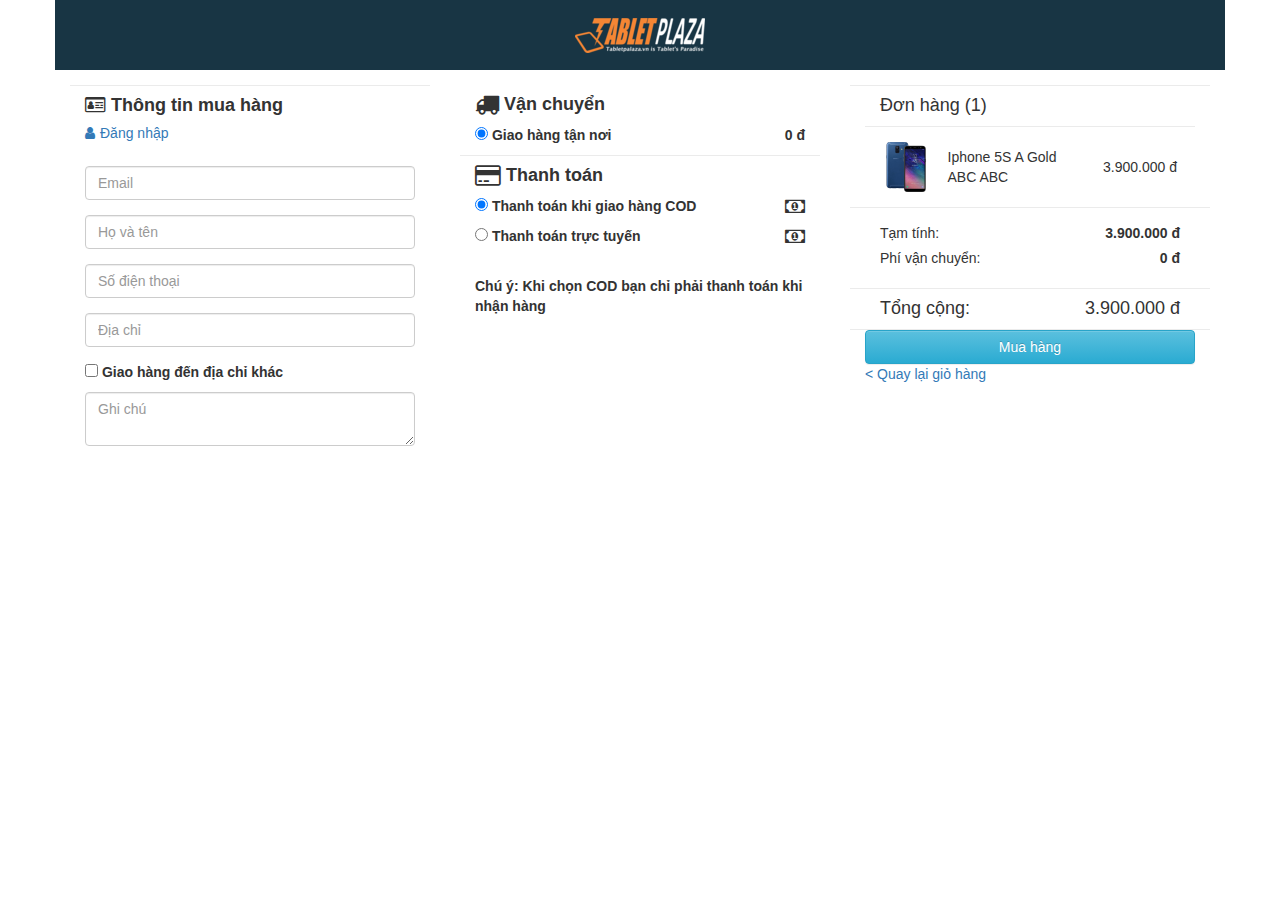
<file: UI/Folder-Theme-Backup/Deal/payment.html>
<!DOCTYPE html>
<html>

<head>
    <meta charset="utf-8" />
    <meta http-equiv="X-UA-Compatible" content="IE=edge">
    <title>Thanh toán</title>
    <meta name="viewport" content="width=device-width, initial-scale=1">
    <link rel="stylesheet" type="text/css" media="screen" href="assets/bootstrap.min.css" />
    <link rel="stylesheet" type="text/css" media="screen" href="assets/bootstrap-theme.min.css" />
    <link rel="stylesheet" type="text/css" media="screen" href="assets/payment.css" />
    <link rel="stylesheet" href="assets/font-awesome.min.css">
</head>

<body>
    <div class="payment">
        <div class="container">
            <div class="row">
                <div class="logo col-xs-12">
                    <img src="images/logo.png" alt="#">
                </div>
                <form class="frmPayment" action="#" method="post">
                    <div class="bill_payment col-xs-12 col-md-4 pull_right_desktop">
                        <div class="col-xs-12 a_left border_top_bottom">
                            <div class="col-xs-6">
                                <h4>Đơn hàng (1)</h4>
                            </div>
                            <div class="col-xs-6 a_right">
                                <a class="hidden-sm hidden-md hidden-lg" onclick="clickShowFooter('detail_order')" href="#">Xem chi tiết ></a>
                            </div>
                            <div class="col-xs-12 no_padding border_top" id="detail_order" style="padding: 15px 0px;">
                                <div class="img_payment col-xs-3">
                                    <img src="images/product_1.jpg">
                                </div>
                                <div class="col-xs-5 name_payment no_padding">
                                    <div> Iphone 5S A Gold ABC ABC</div>
                                </div>
                                <div class="col-xs-4 price_payment no_padding">
                                    <div> 3.900.000 đ</div>

                                </div>
                            </div>
                        </div>
                        <div class="col-xs-12 border_bottom" style="padding: 15px;">
                            <div class="col-xs-6 a_left">
                                Tạm tính:
                            </div>
                            <div class="col-xs-6 a_right">
                                <label> 3.900.000 đ</label>
                            </div>
                            <div class="col-xs-6 a_left">
                                Phí vận chuyển:
                            </div>
                            <div class="col-xs-6 a_right">
                                <label> 0 đ</label>
                            </div>
                        </div>
                        <div class="col-xs-12 ">
                            <div class="col-xs-6 a_left">
                                <h4>Tổng cộng:</h4>
                            </div>
                            <div class="col-xs-6 a_right">
                                <h4> 3.900.000 đ</h4>
                            </div>
                        </div>
                        <div class="hidden-xs hidden-sm col-md-12 col-lg-12 btn_payment border_top" style="margin-bottom:15px;">
                            <button class="btn btn-info" style="width:100%" type="submit">Mua hàng</button>
                            <a href="#">&lt; Quay lại giỏ hàng</a>
                        </div>
                    </div>
                    <div class="information_payment col-xs-12 col-md-4">
                        <div class="col-xs-12 border_top">
                            <h4><b><i class="fa fa-id-card-o" style="padding-right:5px;"></i>Thông tin mua hàng</b></h4>
                            <h5><a href="#"><i class="fa fa-user" style="padding-right:5px;"></i>Đăng nhập</a></h5>
                        </div>

                        <div class="col-xs-12">

                            <input name="Email" type="email" class="field__input form-control" id="_email" data-error="Vui lòng nhập email đúng định dạng"
                                required="" value="" pattern="^([a-zA-Z0-9_\-\.\+]+)@((\[[0-9]{1,3}\.[0-9]{1,3}\.[0-9]{1,3}\.)|(([a-zA-Z0-9\-]+\.)+))([a-zA-Z]{2,4}|[0-9]{1,3})(\]?)$"
                                placeholder="Email">
                            <input name="BillingAddress.LastName" type="text" class="field__input form-control"
                                placeholder="Họ và tên" id="_billing_address_last_name" data-error="Vui lòng nhập họ tên"
                                required="">
                            <input name="BillingAddress.Phone" bind-event-change="saveAbandoned()" type="tel"
                                bind-event-focus="handleFocus(this)" bind-event-blur="handleFieldBlur(this)" class="field__input form-control"
                                id="_billing_address_phone" placeholder="Số điện thoại" data-error="Vui lòng nhập số điện thoại"
                                pattern="^([0-9,\+,\-,\(,\),\.]{8,20})$" bind="billing_address.phone">
                            <input name="BillingAddress.Address1" class="field__input form-control" placeholder="Địa chỉ"
                                id="_billing_address_address1">
                            <input class="input-checkbox" type="checkbox" onclick="clickShowFooter('newAddress');" value="true" name="otherAddress" id="other_address">
                            <label class="checkbox__label" for="other_address" >
                                Giao hàng đến địa chỉ khác
                            </label>
                            <div style="display:none" id="newAddress">
                                <input name="Email" type="email" class="field__input form-control" id="_email"
                                    data-error="Vui lòng nhập email đúng định dạng" required="" value="" pattern="^([a-zA-Z0-9_\-\.\+]+)@((\[[0-9]{1,3}\.[0-9]{1,3}\.[0-9]{1,3}\.)|(([a-zA-Z0-9\-]+\.)+))([a-zA-Z]{2,4}|[0-9]{1,3})(\]?)$"
                                    placeholder="Email">
                                <input name="BillingAddress.LastName" type="text" class="field__input form-control"
                                    placeholder="Họ và tên" id="_billing_address_last_name" data-error="Vui lòng nhập họ tên"
                                    required="">
                                <input name="BillingAddress.Phone" bind-event-change="saveAbandoned()" type="tel"
                                    bind-event-focus="handleFocus(this)" bind-event-blur="handleFieldBlur(this)" class="field__input form-control"
                                    id="_billing_address_phone" placeholder="Số điện thoại" data-error="Vui lòng nhập số điện thoại"
                                    pattern="^([0-9,\+,\-,\(,\),\.]{8,20})$" bind="billing_address.phone">
                                <input name="BillingAddress.Address1" class="field__input form-control" placeholder="Địa chỉ"
                                    id="_billing_address_address1">
                            </div>
                            <textarea name="note" bind-event-change="saveAbandoned()" value="" class="field__input form-control m0"
                                placeholder="Ghi chú"></textarea>

                        </div>
                    </div>
                    <div class="ship_payment col-xs-12 col-md-4">
                        <div class="col-xs-12">
                            <h4><b><i class="fa fa-truck fa-lg" style="padding-right:5px;"></i>Vận chuyển</b></h4>
                            <input style="height:13px;" checked="checked" type="radio" name="inlineRadioOptions" id="inlineRadio2"
                                value="option2">
                            <label>
                                Giao hàng tận nơi
                            </label>
                            <span class="pull-right" style="text-align:right"><b>0 đ</b></span>
                        </div>
                        <div class="col-xs-12 border_top">
                            <h4><b><i class="fa fa-credit-card fa-lg" style="padding-right:5px;"></i>Thanh toán</b></h4>

                            <input style="height:13px;" checked="checked" type="radio" name="payment" id="payment"
                                value="COD">
                            <label>
                                Thanh toán khi giao hàng COD
                            </label>
                            <span class="pull-right" style="text-align:right"><i class="fa fa-money fa-lg"></i></span>
                            <div class="clearfix"></div>
                            <input style="height:13px;" type="radio" name="payment" id="payment" value="Paypal" onclick="alert('Hệ thống đang nâng cấp'); return false;">
                            <label>
                                Thanh toán trực tuyến
                            </label>
                            <span class="pull-right" style="text-align:right"><i class="fa fa-money fa-lg"></i></span>
                            <br>
                            <br>
                            <label>Chú ý: Khi chọn COD bạn chỉ phải thanh toán khi nhận hàng</label>
                        </div>
                        <div class="col-xs-12 hidden-md hidden-lg btn_payment border_top" style="margin-bottom:15px;">
                            <button class="btn btn-info" style="width:100%" type="submit">Mua hàng</button>
                            <a href="#">&lt; Quay lại giỏ hàng</a>
                        </div>

                    </div>
                </form>
                <div class="clearfix"></div>
            </div>
        </div>
    </div>
    <script src="assets/payment.js"></script>
</body>

</html>
</file>
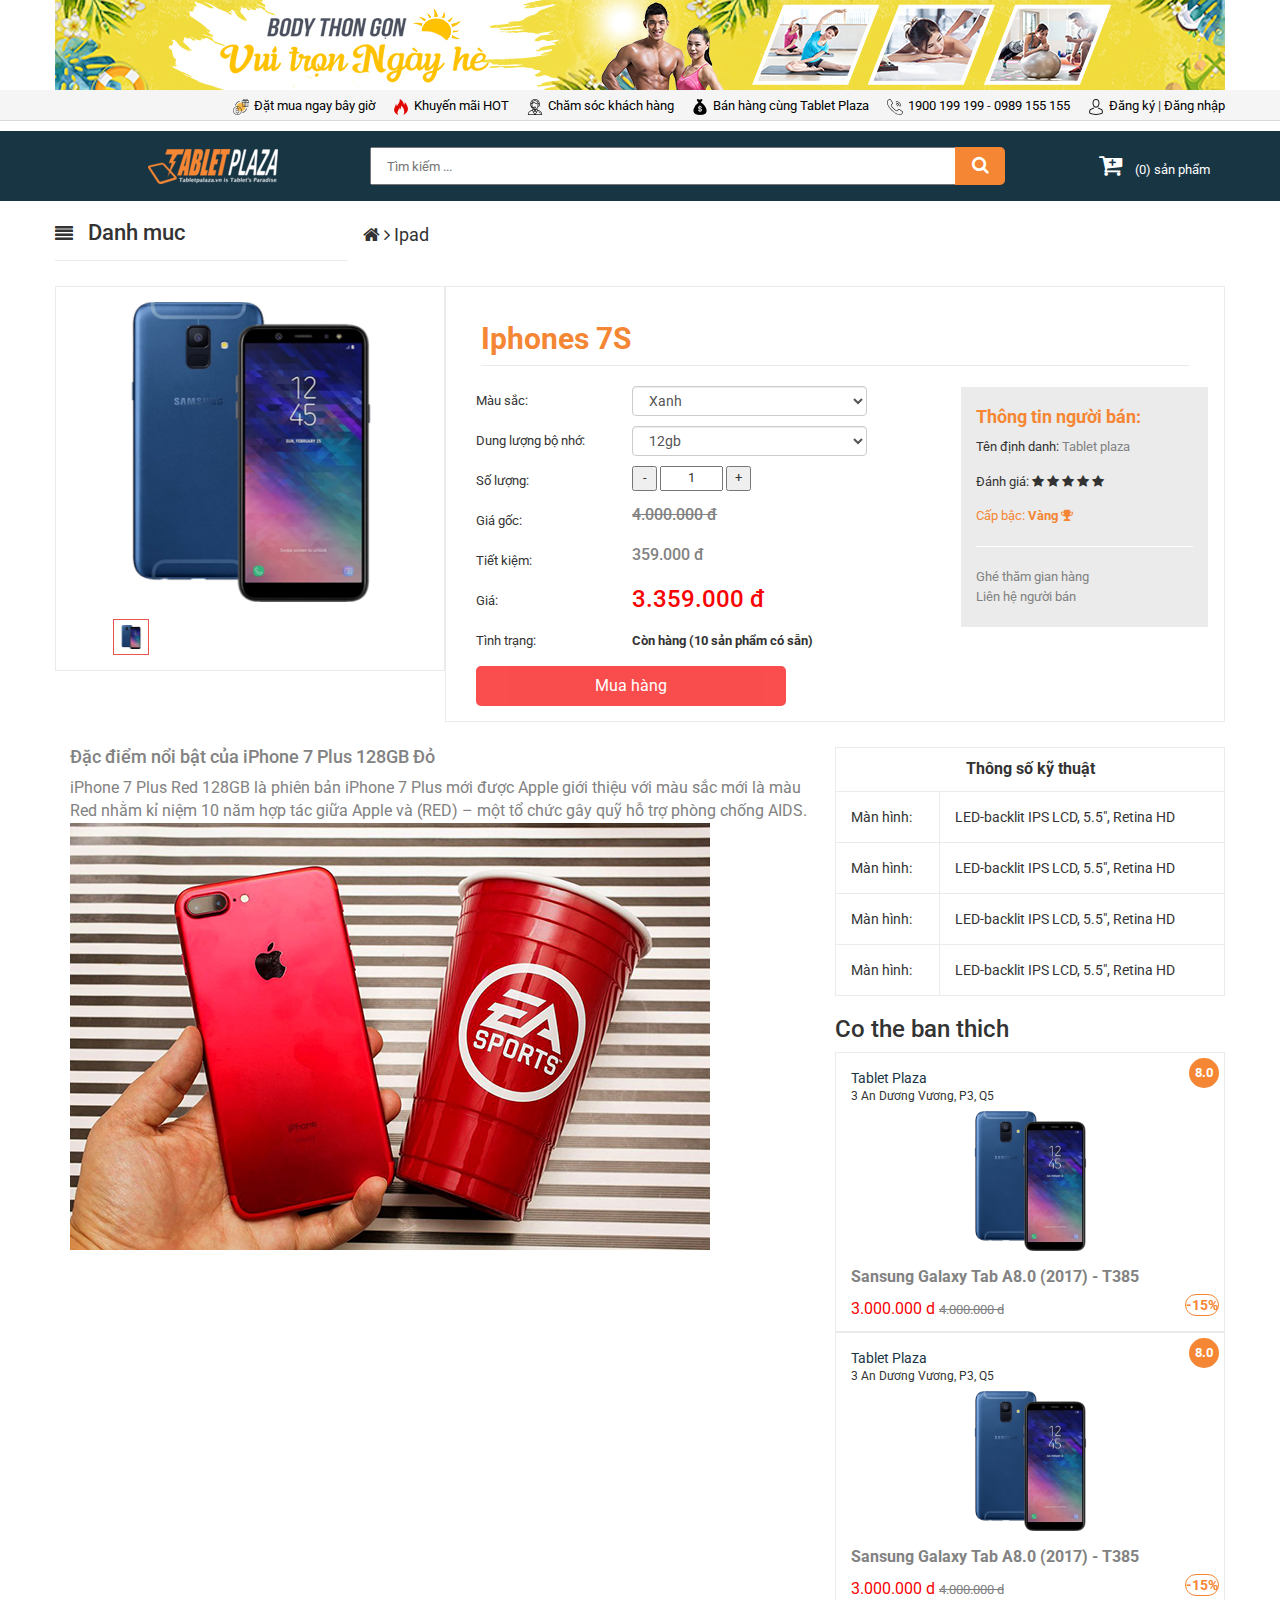
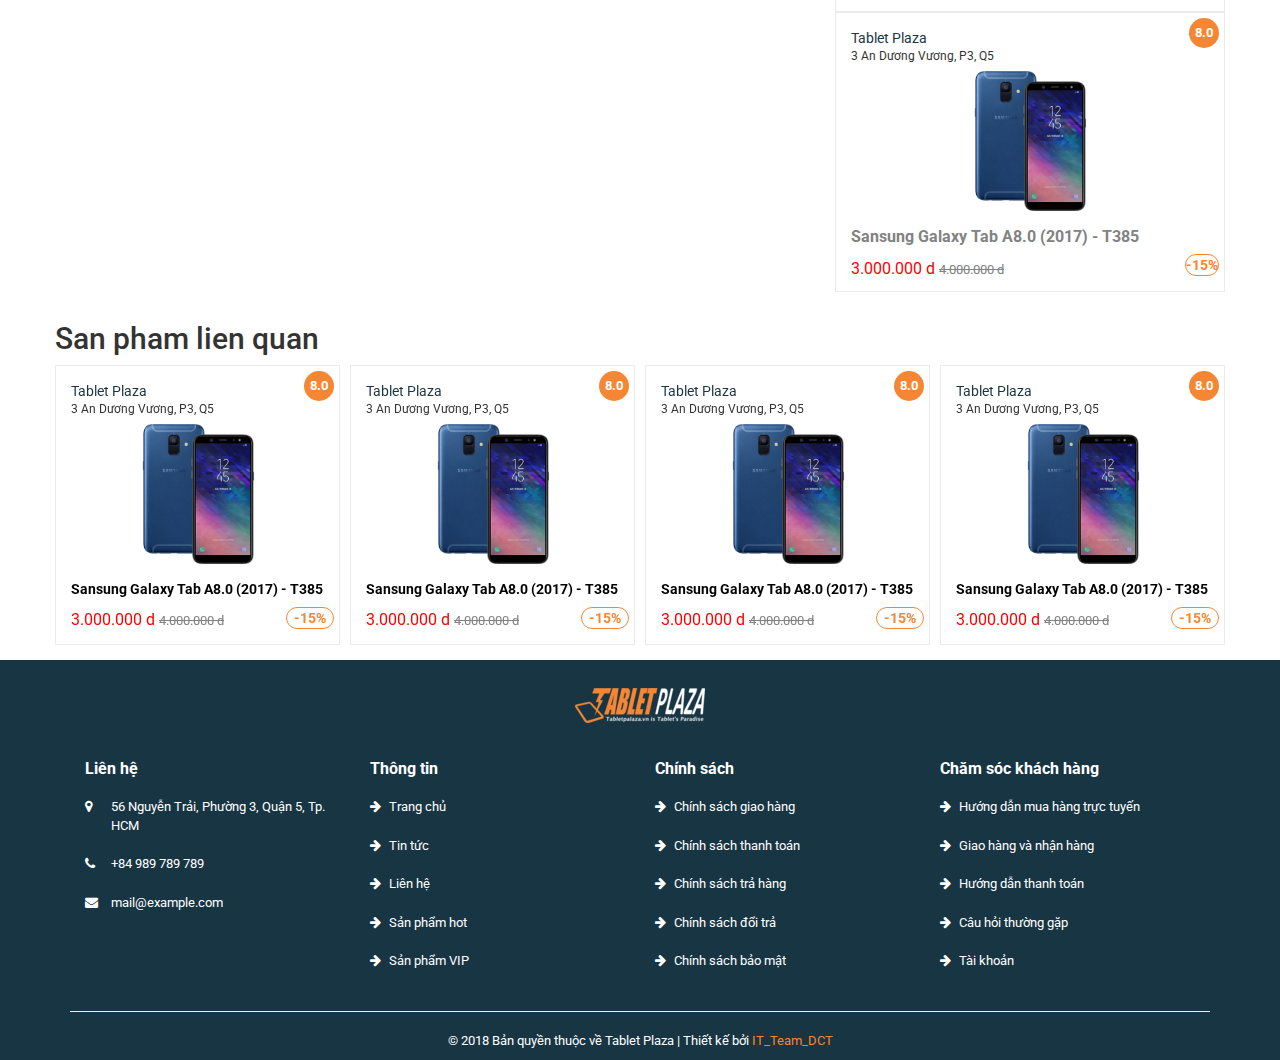
<file: UI/Folder-Theme-Backup/Deal/product.html>
<!DOCTYPE html>
<html>

<head>
    <meta charset="utf-8" />
    <meta http-equiv="X-UA-Compatible" content="IE=edge">
    <title>Tablet Plaza</title>
    <meta name="viewport" content="width=device-width, initial-scale=1">
    <link rel="stylesheet" type="text/css" media="screen" href="assets/bootstrap.min.css" />
    <link rel="stylesheet" type="text/css" media="screen" href="assets/bootstrap-theme.min.css" />
    <link rel="stylesheet" type="text/css" media="screen" href="assets/owl.carousel.css" />

    <link rel="stylesheet" type="text/css" media="screen" href="assets/styles.css" />
    <link rel="stylesheet" href="assets/font-awesome.min.css">
    <!--Zoom images-->
    <link rel="stylesheet" href="assets/cloudzoom.css">
    <link rel="stylesheet" href="assets/jquery.bxslider.css">
    <!--End zoom-->
    <link rel="stylesheet" href="assets/fotorama.css">
    <link href="https://fonts.googleapis.com/css?family=Roboto" rel="stylesheet">
    <link rel="shortcut icon" href="images/favicon.ico">
    <script type="text/javascript" src="assets/jquery-2.2.4.min.js"></script>
</head>

<body>
    <!--Hotline-->
    <a href="tel:09789 789 789" class="suntory-alo-phone suntory-alo-green" id="suntory-alo-phoneIcon" style="left: 0px; bottom: 0px;">
        <div class="suntory-alo-ph-circle"></div>
        <div class="suntory-alo-ph-circle-fill"></div>
        <div class="suntory-alo-ph-img-circle"><i class="fa fa-phone"></i></div>
    </a>
    <!--Popup Quickview-->
    <div class="popup_quickview" id="popup_quickview" style="display:none;">
        <div class="content_popup_qv">
            <div id="close_x" class="close_x">
                <i class="fa fa-close"></i>
            </div>
            <div class=" col-xs-5 col-sm-5 col-md-5 col-lg-5 fotorama" data-arrows="true" data-click="true" data-swipe="true"
                data-width="700" data-maxwidth="100%" data-ratio="16/9" data-allowfullscreen="true" data-nav="thumbs">

                <a href="images/product_1.jpg"> <img src="images/product_1.jpg"></a>


                <a href="images/product_1.jpg"> <img src="images/product_1.jpg"></a>

            </div>
            <div class="col-xs-7 col-sm-7 col-md-7 col-lg-7 right_content">
                <h2>Iphones 7S</h2>
                <h3>3.359.000 đ<span>4.000.000 đ</span> </h3>
                <p>Người bán: <a href="#">Tablet plaza </a>| Tình trạng: <a href="#">Còn hàng</a></p>
                <p>Mô tả ngắn sản phẩm: <br>Sản phẩm còn zin 100%, hàng chính hãng, chất lượng cao</p>
                <form class="form_quickview" action="#" method="post">
                    <input type="hidden" name="id_product" value="#">
                    <button class="button_add">-</button>
                    <input value="1" class="input_add" maxlength="3" size="1" name="quantity" id="quantity">
                    <button class="button_add">+</button>
                    <button type="submit" class="btn_buy">Mua hàng</button>
                </form>
            </div>

        </div>
    </div>
    <!--Endpopup-->
    <!--Fixed Menu-->
    <div class="fixed_menu_top" id="fixed_menu_top" style="display:none;">
        <div class="container">
            <div class="row">
                <div class="logo hidden-xs col-sm-3 col-md-3 col-lg-3">
                    <a href="#"><img src="images/logo.png"></a>
                </div>
                <span class="margin_center col-xs-2 hidden-sm hidden-md hidden-lg">
                    <i id="click_drop_menu_fixed" class="fa fa-align-justify"></i>
                </span>
                <div class="search  col-xs-8 col-sm-7 col-md-7 col-lg-7">
                    <form action="#" method="get">
                        <input type="text" placeholder="Tìm kiếm ..." name="id">
                        <button><i class="fa fa-search"></i></button>
                    </form>
                </div>
                <div class="margin_center col-xs-2 hidden-sm hidden-md hidden-lg">
                    <div class="pull-right">
                        <a href="#">
                            <span class="quantity">0</span>
                            <i style="color:white" class="fa fa-cart-plus"></i>
                        </a>
                    </div>
                </div>
                <div class="cart hidden-xs col-sm-2 col-md-2 col-lg-2">
                    <span class="icon">
                        <i class="fa fa-cart-plus"></i>
                        <a class="hidden-mobile" href="#"> (0) sản phẩm</a>
                    </span>
                </div>
            </div>
        </div>
    </div>
    <!--Header-->
    <div class="banner_top">
        <div class="container">
            <div class="row">
                <div class="col-lg-12 no_padding">
                    <a href="#" alt=""> <img src="images/banner-top.jpg" alt="banner-top" /></a>
                </div>
            </div>
        </div>
    </div>
    <div class="header_top">
        <div class="container">
            <div class="row">
                <div class="hidden-xs col-sm-12 col-md-12 col-lg-12 no_padding">
                    <ul>
                        <li class="hidden-sm hidden-xs">
                            <img src="images/deal.png" alt="">
                            <a href="#" target="_blank" rel="noopener noreferrer">Đặt mua ngay bây giờ</a>
                        </li>
                        <li>
                            <img src="images/fire.png" alt="">
                            <a href="#" target="_blank" rel="noopener noreferrer">Khuyến mãi HOT</a>
                        </li>
                        <li class="hidden-sm hidden-xs">
                            <img src="images/support.png" alt="">
                            <a href="#" target="_blank" rel="noopener noreferrer">Chăm sóc khách hàng</a>
                        </li>
                        <li>
                            <img src="images/m.png" alt="">
                            <a href="#" target="_blank" rel="noopener noreferrer">Bán hàng cùng Tablet Plaza</a>
                        </li>
                        <li>
                            <img src="images/call.png" alt="">
                            <a href="tel://">1900 199 199</a> - <a href="tel://">0989 155 155</a>
                        </li>
                        <li>
                            <img src="images/avatar.png" alt="">
                            <a href="register.html">Đăng ký</a> |
                            <a href="#">Đăng nhập</a>
                        </li>
                    </ul>
                </div>
            </div>
        </div>
    </div>
    <div class="clearfix"></div>
    <div class="middle-header">
        <div class="container">
            <div class="logo hidden-xs col-sm-3 col-md-3 col-lg-3">
                <a href="#"><img src="images/logo.png"></a>
            </div>
            <div class="search  hidden-xs col-sm-7 col-md-7 col-lg-7">
                <form action="#" method="get">
                    <input type="text" placeholder="Tìm kiếm ..." name="id">
                    <button><i class="fa fa-search"></i></button>
                </form>
            </div>
            <div class="cart hidden-xs col-sm-2 col-md-2 col-lg-2">
                <span class="icon">
                    <i class="fa fa-cart-plus"></i>
                    <a class="hidden-mobile" href="#"> (0) sản phẩm</a>
                </span>
            </div>
        </div>
    </div>
    <div class="clearfix"></div>
    <div class="mobile-header">
        <div class="container">
            <div class="row">
                <span class="padding-10 col-xs-2 hidden-sm hidden-md hidden-lg">
                    <i id="click_drop_menu" class="fa fa-align-justify"></i>
                    <div id="sub-menu" class="mobile-menu" style="display:none;">
                        <div class="mobile_logo">
                            <a href="#">
                                <img src="images/user.png" alt="">
                            </a>
                        </div>
                        <div class="exit_menu">
                            <i id="click_exit_menu" class="fa fa-window-close"></i>
                        </div>
                        <div style="text-align:center;padding:10px 0;">
                            <a href="#">
                                Đăng ký </a> | <a href="#">Đăng nhập
                            </a>
                        </div>
                        <ul>
                            <li style="border-top:#ebebeb 1px solid;">
                                <a href="#">Trang chủ</a>
                            </li>
                            <li>
                                <a href="#">Tin tức</a>
                            </li>
                            <li>
                                <a href="#">Liên hệ</a>
                            </li>
                            <li>
                                <a href="#">Sản phẩm hot</a>
                            </li>
                            <li><a href="#">Sản phẩm VIP</a></li>
                        </ul>
                    </div>
                </span>
                <div class="col-xs-8 hidden-sm hidden-md hidden-lg">
                    <div class="thumb_logo_mobile">
                        <a href="#">
                            <img src="images/logo.png" alt="">
                        </a>
                    </div>
                </div>
                <div class="padding-10 col-xs-2 hidden-sm hidden-md hidden-lg">
                    <div class="pull-right">
                        <a href="#">
                            <span class="quantity">0</span>
                            <i style="color:rgb(24, 53, 68);" class="fa fa-cart-plus"></i>
                        </a>
                    </div>
                </div>
                <div class="search col-xs-12 hidden-sm hidden-md hidden-lg">
                    <form action="#" method="get">
                        <input type="text" placeholder="Tìm kiếm ..." name="id">
                        <button><i class="fa fa-search"></i></button>
                    </form>
                </div>
            </div>
        </div>
    </div>
    <!--End header-->
    <div class="product">
        <div class="container">
            <div class="row">
                <div class="no_padding left_category hidden-xs col-sm-3 col-md-3 col-lg-3">
                    <h2 onclick="clickShowCategory('menu_show');" class="title"><i class="fa fa-align-justify"></i>Danh muc</h2>
                    <ul id="menu_show" style="display:none;">
                        <li>
                            <a href="#">Trang chủ</a>
                        </li>
                        <li>
                            <a href="#">Tin tức</a>
                        </li>
                        <li>
                            <a href="#">Liên hệ</a>
                        </li>
                        <li>
                            <a href="#">Sản phẩm hot</a>
                        </li>
                        <li><a href="#">Sản phẩm VIP</a></li>
                    </ul>
                    <div class="clearfix"></div>
                </div>
                <div class="col-xs-12 col-sm-9 col-md-9 col-lg-9">
                    <div class="title_collection">
                        <a href="/"><i class="fa fa-home"></i></a>
                        <i class="fa fa-angle-right"></i><a href="#"> Ipad</a>
                    </div>
                </div>
                <div class="clearfix"></div>
                <div class="content_product">
                    <div class="container">
                        <div class="row">
                            <div class="col-xs-12 col-sm-12 col-md-4 col-lg-4 left_content">
                                <div class="product__view__image--list">
                                    <ul class="bxslider">
                                        <li>
                                            <div class="thumb_image_quickview">
                                                <img class="cloudzoom" id="zoom1" data-cloudzoom="zoomSizeMode:'image',zoomPosition:'3', zoomOffsetX:0"
                                                    src="images/product_2.png" alt="#" />
                                            </div>
                                        </li>
                                    </ul>
                                    <div id="bx-pager" class="bx-pager owl-carousel">
                                        <a data-slide-index="0" href=""><img src="images/product_1.jpg" alt="#" class="img-responsive" /></a>
                                    </div>
                                </div>
                            </div>
                            <div class="col-xs-12 col-sm-12 col-md-8 col-lg-8 right_content">
                                <h2 class="title">Iphones 7S</h2>
                                <div class="information_product col-xs-12 col-sm-8 col-md-8 col-lg-8">
                                    <form class="form_quickview" action="#" method="post">
                                        <input type="hidden" name="id_product" value="#">
                                        <span class="col-xs-4">Màu sắc: </span>
                                        <select class="form-control choose_product">
                                            <option>Xanh</option>
                                            <option>Đỏ </option>
                                            <option>Tím</option>
                                        </select>
                                        <div class="clearfix"></div>
                                        <span class="col-xs-4">Dung lượng bộ nhớ: </span>
                                        <select class="form-control choose_product">
                                            <option>12gb</option>
                                            <option>24gb </option>
                                            <option>36gb</option>
                                        </select>
                                        <div class="clearfix"></div>
                                        <span class="col-xs-4">
                                            Số lượng:
                                        </span>
                                        <button class="button_add">-</button>
                                        <input value="1" class="input_add" maxlength="3" size="5" name="quantity" id="quantity">
                                        <button class="button_add">+</button>
                                        <div class="clearfix"></div>
                                        <span class="col-xs-4">
                                            Giá gốc:
                                        </span>
                                        <h3 class="price_disable line_throught">4.000.000 đ</h3>
                                        <div class="clearfix"></div>
                                        <span class="col-xs-4">
                                            Tiết kiệm:
                                        </span>
                                        <h3 class="price_disable">359.000 đ</h3>
                                        <div class="clearfix"></div>
                                        <span class="col-xs-4">
                                            Giá:
                                        </span>
                                        <h3 style="color:#f70302">3.359.000 đ</h3>
                                        <div class="clearfix"></div>
                                        <span class="col-xs-4">
                                            Tình trạng:
                                        </span>
                                        <span><b>Còn hàng (10 sản phẩm có sẵn)</b></span>
                                        <div class="clearfix"></div>
                                        <div class="submit_div">
                                            <button type="submit" class="btn_buy">Mua hàng</button>
                                        </div>
                                    </form>
                                </div>
                                <div class="information_seller col-xs-12 col-sm-4 col-md-4 col-lg-4">
                                    <h2>Thông tin người bán: </h2>
                                    <p>Tên định danh: <a href="#">Tablet plaza </a></p>
                                    <p>Đánh giá: <span class="rating">
                                            <i class="fa fa-star"></i>
                                            <i class="fa fa-star"></i>
                                            <i class="fa fa-star"></i>
                                            <i class="fa fa-star"></i>
                                            <i class="fa fa-star"></i>
                                        </span>
                                    </p>
                                    <p style="color:#f58634;">Cấp bậc: <b>Vàng <i class="fa fa-trophy"></i></b></p>
                                    <hr>
                                    <a href="#">Ghé thăm gian hàng</a>
                                    <br>
                                    <a href="#">Liên hệ người bán</a>
                                </div>
                            </div>
                            <div class="information_product col-xs-12 col-sm-12 col-md-12 col-lg-12 no_padding">
                                <div class="detail_product col-xs-12 col-sm-8 col-md-8 col-lg-8 ">
                                    <h4>Đặc điểm nổi bật của iPhone 7 Plus 128GB Đỏ</h4>
                                    <p>
                                        iPhone 7 Plus Red 128GB là phiên bản iPhone 7 Plus mới được Apple giới thiệu
                                        với màu
                                        sắc mới là màu Red nhằm kỉ niệm 10 năm hợp tác giữa Apple và (RED) – một tổ
                                        chức gây
                                        quỹ hỗ trợ phòng chống AIDS.
                                        <img src="images/detail_product.jpg">
                                    </p>
                                </div>
                                <div class=" col-xs-12 col-sm-4 col-md-4 col-lg-4 no_padding">
                                    <table class="tbl_product">
                                        <tr>
                                            <th colspan="2" class="text-center">Thông số kỹ thuật</th>
                                        </tr>
                                        <tr>
                                            <td>
                                                Màn hình:
                                            </td>
                                            <td> LED-backlit IPS LCD, 5.5", Retina HD</td>
                                        </tr>
                                        <tr>
                                            <td>
                                                Màn hình:
                                            </td>
                                            <td> LED-backlit IPS LCD, 5.5", Retina HD</td>
                                        </tr>
                                        <tr>
                                            <td>
                                                Màn hình:
                                            </td>
                                            <td> LED-backlit IPS LCD, 5.5", Retina HD</td>
                                        </tr>
                                        <tr>
                                            <td>
                                                Màn hình:
                                            </td>
                                            <td> LED-backlit IPS LCD, 5.5", Retina HD</td>
                                        </tr>
                                    </table>
                                    <div clas="clearfix"></div>
                                    <h3>Co the ban thich</h3>
                                    <div clas="clearfix"></div>
                                    <div class="product_box">
                                        <div class="title_box">
                                            <a href="#">
                                                <p class="name_product">Tablet Plaza</p>
                                            </a>
                                            <p class="poster_product">3 An Dương Vương, P3, Q5</p>
                                            <p class="square_rating">8.0</p>
                                        </div>
                                        <div class="thumb_image_product">
                                            <a href="#"><img src="images/product_1.jpg"></a>
                                        </div>
                                        <div class="info_box">
                                            <a href="#" class="detail_product">
                                                <p> Sansung Galaxy Tab A8.0 (2017) - T385</p>
                                            </a>
                                            <span class="price">
                                                3.000.000 d
                                            </span>
                                            <br class="hidden_desktop">
                                            <span class="disable_price">
                                                4.000.000 d
                                            </span>
                                            <span class="sales_percent">
                                                -15%
                                            </span>
                                        </div>
                                    </div>
                                    <div class="product_box">
                                        <div class="title_box">
                                            <a href="#">
                                                <p class="name_product">Tablet Plaza</p>
                                            </a>
                                            <p class="poster_product">3 An Dương Vương, P3, Q5</p>
                                            <p class="square_rating">8.0</p>
                                        </div>
                                        <div class="thumb_image_product">
                                            <a href="#"><img src="images/product_1.jpg"></a>
                                        </div>
                                        <div class="info_box">
                                            <a href="#" class="detail_product">
                                                <p> Sansung Galaxy Tab A8.0 (2017) - T385</p>
                                            </a>
                                            <span class="price">
                                                3.000.000 d
                                            </span>
                                            <br class="hidden_desktop">
                                            <span class="disable_price">
                                                4.000.000 d
                                            </span>
                                            <span class="sales_percent">
                                                -15%
                                            </span>
                                        </div>
                                    </div>
                                    <div class="product_box">
                                        <div class="title_box">
                                            <a href="#">
                                                <p class="name_product">Tablet Plaza</p>
                                            </a>
                                            <p class="poster_product">3 An Dương Vương, P3, Q5</p>
                                            <p class="square_rating">8.0</p>
                                        </div>
                                        <div class="thumb_image_product">
                                            <a href="#"><img src="images/product_1.jpg"></a>
                                        </div>
                                        <div class="info_box">
                                            <a href="#" class="detail_product">
                                                <p> Sansung Galaxy Tab A8.0 (2017) - T385</p>
                                            </a>
                                            <span class="price">
                                                3.000.000 d
                                            </span>
                                            <br class="hidden_desktop">
                                            <span class="disable_price">
                                                4.000.000 d
                                            </span>
                                            <span class="sales_percent">
                                                -15%
                                            </span>
                                        </div>
                                    </div>
                                </div>
                            </div>
                            <div class="clearfix" style="margin: 10px 0px;"></div>
                            <div class="product_relate col-xs-12 col-sm-12 col-md-12 col-lg-12 no_padding">
                                <h2>San pham lien quan</h2>
                                <div class="owl-product-relate owl-carousel owl-theme">
                                    <div class="item">
                                        <div class="product_box">
                                            <div class="title_box">
                                                <a href="#">
                                                    <p class="name_product">Tablet Plaza</p>
                                                </a>
                                                <p class="poster_product">3 An Dương Vương, P3, Q5</p>
                                                <p class="square_rating">8.0</p>
                                            </div>
                                            <div class="thumb_image_product">
                                                <a href="#"><img src="images/product_1.jpg"></a>
                                            </div>
                                            <div class="info_box">
                                                <a href="#" class="detail_product">
                                                    <p> Sansung Galaxy Tab A8.0 (2017) - T385</p>
                                                </a>
                                                <span class="price">
                                                    3.000.000 d
                                                </span>
                                                <br class="hidden_desktop">
                                                <span class="disable_price">
                                                    4.000.000 d
                                                </span>
                                                <span class="sales_percent">
                                                    -15%
                                                </span>
                                            </div>
                                            <div class="quick_view">
                                                <form action="#" method="post">
                                                    <button type="submit" class="btn_buy">
                                                        Mua hàng
                                                    </button>
                                                    <a onclick="quick_view();" href=""> <button onclick="return false;"
                                                            class="btn_quickview"><i class="fa fa-search"></i></button></a>
                                                </form>
                                            </div>
                                        </div>
                                    </div>
                                </div>
                            </div>
                        </div>
                    </div>
                </div>
            </div>
        </div>
    </div>
    <!--Footer-->
    <footer>
        <div class="footer-bottom">
            <div class="container">
                <div class="footer-logo">
                    <img src="images/logo.png">
                </div>
                <div class="foo-grids">
                    <div class="col-md-3 col-sm-6 col-xs-12 ">
                        <h4 class="footer-head">Liên hệ<span onclick="clickShowFooter('footer_links_1');" class="plus_more pull-right"><i
                                    class="fa fa-plus"></i></span></h4>
                        <table id="footer_links_1">
                            <tr>
                                <td>
                                    <span class="fa fa-map-marker"></span>
                                </td>
                                <td>
                                    56 Nguyễn Trải, Phường 3, Quận 5, Tp. HCM
                                </td>
                            </tr>
                            <tr>
                                <td>
                                    <span class="fa fa-phone"></span>
                                </td>
                                <td>
                                    <a href="tel:0989789789">+84 989 789 789</a>
                                </td>
                            </tr>
                            <tr>
                                <td>
                                    <span class="fa fa-envelope"></span>
                                </td>
                                <td>
                                    <a href="mailto:info@example.com">mail@example.com</a>
                                </td>
                            </tr>
                        </table>
                    </div>
                    <div class="col-md-3 col-sm-6 col-xs-12 ">
                        <h4 class="footer-head">Thông tin <span onclick="clickShowFooter('footer_links_2');" class="plus_more pull-right"><i
                                    class="fa fa-plus"></i></span></h4>
                        <ul id="footer_links_2">
                            <li>
                                <i class="fa fa-arrow-right"></i> <a href="#">Trang chủ</a>
                            </li>
                            <li>
                                <i class="fa fa-arrow-right"></i> <a href="#">Tin tức</a>
                            </li>
                            <li>
                                <i class="fa fa-arrow-right"></i> <a href="#">Liên hệ</a>
                            </li>
                            <li>
                                <i class="fa fa-arrow-right"></i> <a href="#">Sản phẩm hot</a>
                            </li>
                            <li><i class="fa fa-arrow-right"></i> <a href="#">Sản phẩm VIP</a></li>
                        </ul>
                    </div>
                    <div class="col-md-3 col-sm-6 col-xs-12 ">
                        <h4 class="footer-head">Chính sách <span onclick="clickShowFooter('footer_links_3');" class="plus_more pull-right"><i
                                    class="fa fa-plus"></i></span></h4>
                        <ul id="footer_links_3">
                            <li>
                                <i class="fa fa-arrow-right"></i> <a href="#">Chính sách giao hàng</a>
                            </li>
                            <li>
                                <i class="fa fa-arrow-right"></i> <a href="#">Chính sách thanh toán</a>
                            </li>
                            <li>
                                <i class="fa fa-arrow-right"></i> <a href="#">Chính sách trả hàng</a>
                            </li>
                            <li>
                                <i class="fa fa-arrow-right"></i> <a href="#">Chính sách đổi trả</a>
                            </li>
                            <li>
                                <i class="fa fa-arrow-right"></i> <a href="#">Chính sách bảo mật</a>
                            </li>
                        </ul>
                    </div>
                    <div class="col-md-3 col-sm-6 col-xs-12 ">
                        <h4 class="footer-head">Chăm sóc khách hàng <span onclick="clickShowFooter('footer_links_4');"
                                class="plus_more pull-right"><i class="fa fa-plus"></i></span></h4>
                        <ul id="footer_links_4">
                            <li>
                                <i class="fa fa-arrow-right"></i> <a href="#">Hướng dẫn mua hàng trực tuyến</a>
                            </li>
                            <li>
                                <i class="fa fa-arrow-right"></i> <a href="#">Giao hàng và nhận hàng</a>
                            </li>
                            <li>
                                <i class="fa fa-arrow-right"></i> <a href="#">Hướng dẫn thanh toán</a>
                            </li>
                            <li>
                                <i class="fa fa-arrow-right"></i> <a href="#">Câu hỏi thường gặp</a>
                            </li>
                            <li>
                                <i class="fa fa-arrow-right"></i> <a href="#">Tài khoản</a>
                            </li>
                        </ul>
                    </div>
                    <div class="clearfix"></div>
                </div>
                <hr />
                <div class="copyrights">
                    <p> © 2018 Bản quyền thuộc về Tablet Plaza | Thiết kế bởi <a href="http://w3layouts.com/">
                            IT_Team_DCT</a></p>
                </div>
                <div class="clearfix"></div>
            </div>
        </div>
    </footer>
    <button onclick="topFunction()" id="btnTop" title="Go to top"><i class="fa fa-arrow-up"></i></button>
    <script src="assets/owl.carousel.js"></script>
    <script src="assets/bootstrap.min.js"></script>
    <script src="assets/custom.js"></script>
    <script src="assets/slider.js"></script>
    <!--Zoom image-->
    <script src="assets/jquery.bxslider.min.js"></script>
    <script src="assets/cloudzoom.js"></script>
    <script src="assets/fotorama.js"></script>
    <script src="assets/product_script.js"></script>
    <!--End zoom-->
</body>

</html>
</file>
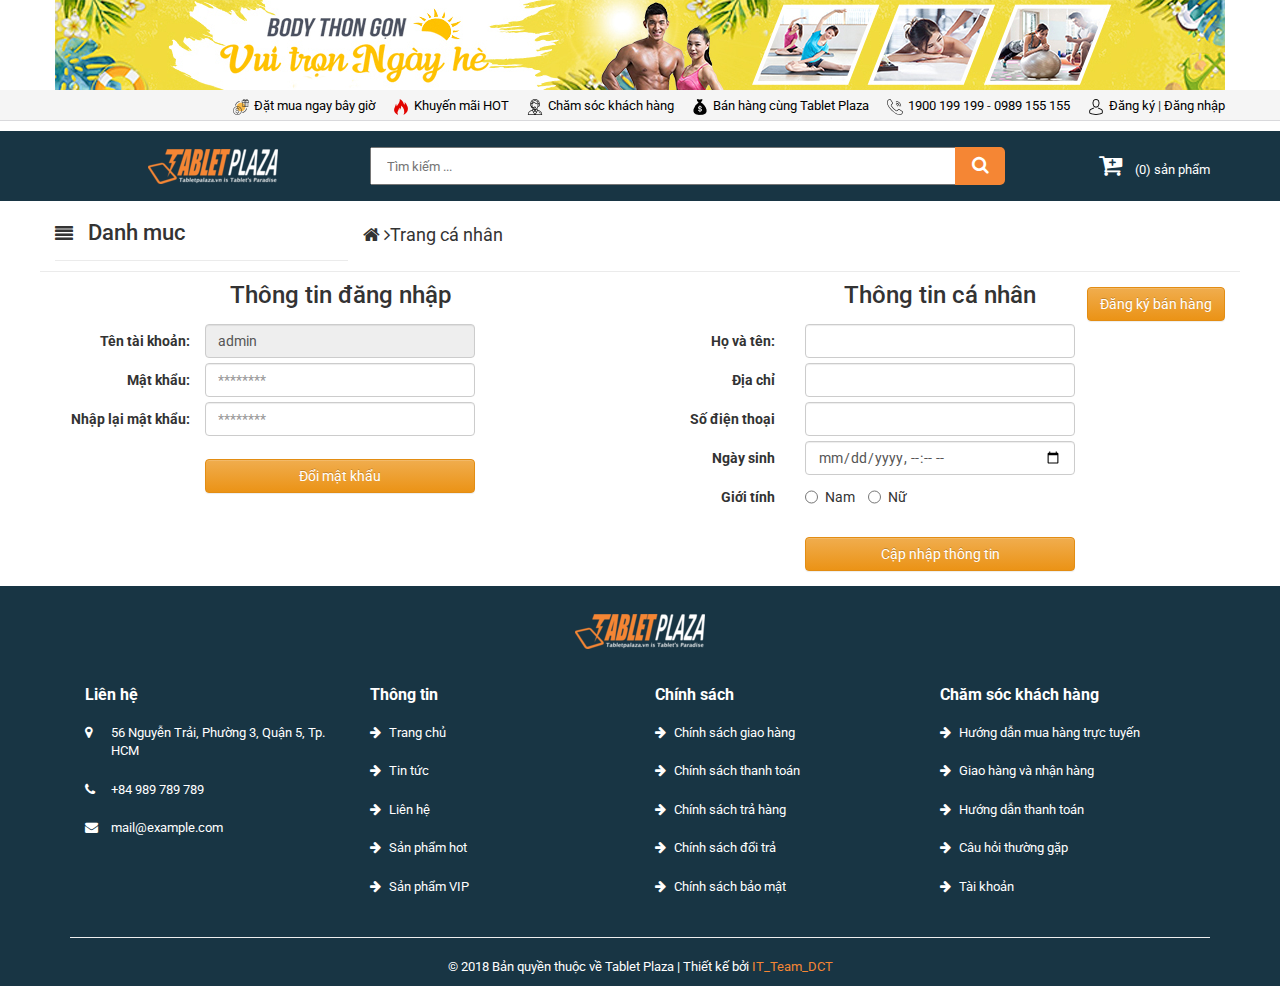
<file: UI/Folder-Theme-Backup/Deal/profile.html>
<!DOCTYPE html>
<html>

<head>
    <meta charset="utf-8" />
    <meta http-equiv="X-UA-Compatible" content="IE=edge">
    <title>Tablet Plaza</title>
    <meta name="viewport" content="width=device-width, initial-scale=1">
    <link rel="stylesheet" type="text/css" media="screen" href="assets/bootstrap.min.css" />
    <link rel="stylesheet" type="text/css" media="screen" href="assets/bootstrap-theme.min.css" />
    <link rel="stylesheet" type="text/css" media="screen" href="assets/owl.carousel.css" />

    <link rel="stylesheet" type="text/css" media="screen" href="assets/styles.css" />
    <link rel="stylesheet" href="assets/font-awesome.min.css">
    <!--Zoom images-->
    <link rel="stylesheet" href="assets/cloudzoom.css">
    <link rel="stylesheet" href="assets/jquery.bxslider.css">
    <!--End zoom-->
    <link rel="stylesheet" href="assets/fotorama.css">
    <link href="https://fonts.googleapis.com/css?family=Roboto" rel="stylesheet">
    <link rel="shortcut icon" href="images/favicon.ico">
    <script type="text/javascript" src="assets/jquery-2.2.4.min.js"></script>

</head>

<body>
    <!--Hotline-->
    <a href="tel:09789 789 789" class="suntory-alo-phone suntory-alo-green" id="suntory-alo-phoneIcon" style="left: 0px; bottom: 0px;">
        <div class="suntory-alo-ph-circle"></div>
        <div class="suntory-alo-ph-circle-fill"></div>
        <div class="suntory-alo-ph-img-circle"><i class="fa fa-phone"></i></div>
    </a>
    <!--End hotline-->


    <!--Fixed Menu-->
    <div class="fixed_menu_top" id="fixed_menu_top" style="display:none;">
        <div class="container">
            <div class="row">
                <div class="logo hidden-xs col-sm-3 col-md-3 col-lg-3">
                    <a href="#"><img src="images/logo.png"></a>
                </div>
                <span class="margin_center col-xs-2 hidden-sm hidden-md hidden-lg">
                    <i id="click_drop_menu_fixed" class="fa fa-align-justify"></i>
                </span>
                <div class="search  col-xs-8 col-sm-7 col-md-7 col-lg-7">
                    <form action="#" method="get">
                        <input type="text" placeholder="Tìm kiếm ..." name="id">
                        <button><i class="fa fa-search"></i></button>
                    </form>
                </div>
                <div class="margin_center col-xs-2 hidden-sm hidden-md hidden-lg">
                    <div class="pull-right">
                        <a href="#">
                            <span class="quantity">0</span>
                            <i style="color:white" class="fa fa-cart-plus"></i>
                        </a>
                    </div>
                </div>
                <div class="cart hidden-xs col-sm-2 col-md-2 col-lg-2">
                    <span class="icon">
                        <i class="fa fa-cart-plus"></i>
                        <a class="hidden-mobile" href="#"> (0) sản phẩm</a>
                    </span>
                </div>
            </div>
        </div>
    </div>
    <!--Header-->
    <div class="banner_top">
        <div class="container">
            <div class="row">
                <div class="col-lg-12 no_padding">
                    <a href="#" alt=""> <img src="images/banner-top.jpg" alt="banner-top" /></a>
                </div>
            </div>
        </div>
    </div>
    <div class="header_top">
        <div class="container">
            <div class="row">
                <div class="hidden-xs col-sm-12 col-md-12 col-lg-12 no_padding">
                    <ul>
                        <li class="hidden-sm hidden-xs">
                            <img src="images/deal.png" alt="">
                            <a href="#" target="_blank" rel="noopener noreferrer">Đặt mua ngay bây giờ</a>
                        </li>
                        <li>
                            <img src="images/fire.png" alt="">
                            <a href="#" target="_blank" rel="noopener noreferrer">Khuyến mãi HOT</a>
                        </li>
                        <li class="hidden-sm hidden-xs">
                            <img src="images/support.png" alt="">
                            <a href="#" target="_blank" rel="noopener noreferrer">Chăm sóc khách hàng</a>
                        </li>
                        <li>
                            <img src="images/m.png" alt="">
                            <a href="#" target="_blank" rel="noopener noreferrer">Bán hàng cùng Tablet Plaza</a>
                        </li>
                        <li>
                            <img src="images/call.png" alt="">
                            <a href="tel://">1900 199 199</a> - <a href="tel://">0989 155 155</a>
                        </li>
                        <li>
                            <img src="images/avatar.png" alt="">
                            <a href="register.html">Đăng ký</a> |
                            <a href="#">Đăng nhập</a>
                        </li>
                    </ul>
                </div>
            </div>
        </div>
    </div>
    <div class="clearfix"></div>
    <div class="middle-header">
        <div class="container">
            <div class="logo hidden-xs col-sm-3 col-md-3 col-lg-3">
                <a href="#"><img src="images/logo.png"></a>
            </div>
            <div class="search  hidden-xs col-sm-7 col-md-7 col-lg-7">
                <form action="#" method="get">
                    <input type="text" placeholder="Tìm kiếm ..." name="id">
                    <button><i class="fa fa-search"></i></button>
                </form>
            </div>
            <div class="cart hidden-xs col-sm-2 col-md-2 col-lg-2">
                <span class="icon">
                    <i class="fa fa-cart-plus"></i>
                    <a class="hidden-mobile" href="#"> (0) sản phẩm</a>
                </span>
            </div>
        </div>
    </div>
    <div class="clearfix"></div>
    <div class="mobile-header">
        <div class="container">
            <div class="row">
                <span class="padding-10 col-xs-2 hidden-sm hidden-md hidden-lg">
                    <i id="click_drop_menu" class="fa fa-align-justify"></i>
                    <div id="sub-menu" class="mobile-menu" style="display:none;">
                        <div class="mobile_logo">
                            <a href="#">
                                <img src="images/user.png" alt="">
                            </a>
                        </div>
                        <div class="exit_menu">
                            <i id="click_exit_menu" class="fa fa-window-close"></i>
                        </div>
                        <div style="text-align:center;padding:10px 0;">
                            <a href="#">
                                Đăng ký </a> | <a href="#">Đăng nhập
                            </a>
                        </div>
                        <ul>
                            <li style="border-top:#ebebeb 1px solid;">
                                <a href="#">Trang chủ</a>
                            </li>
                            <li>
                                <a href="#">Tin tức</a>
                            </li>
                            <li>
                                <a href="#">Liên hệ</a>
                            </li>
                            <li>
                                <a href="#">Sản phẩm hot</a>
                            </li>
                            <li><a href="#">Sản phẩm VIP</a></li>
                        </ul>
                    </div>
                </span>
                <div class="col-xs-8 hidden-sm hidden-md hidden-lg">
                    <div class="thumb_logo_mobile">
                        <a href="#">
                            <img src="images/logo.png" alt="">
                        </a>
                    </div>
                </div>
                <div class="padding-10 col-xs-2 hidden-sm hidden-md hidden-lg">
                    <div class="pull-right">
                        <a href="#">
                            <span class="quantity">0</span>
                            <i style="color:rgb(24, 53, 68);" class="fa fa-cart-plus"></i>
                        </a>
                    </div>
                </div>
                <div class="search col-xs-12 hidden-sm hidden-md hidden-lg">
                    <form action="#" method="get">
                        <input type="text" placeholder="Tìm kiếm ..." name="id">
                        <button><i class="fa fa-search"></i></button>
                    </form>
                </div>
            </div>
        </div>
    </div>
    <!--End header-->
    <div class="profile_user">
        <div class="container">
            <div class="row">
                <div class="no_padding left_category hidden-xs col-sm-3 col-md-3 col-lg-3">
                    <h2 onclick="clickShowCategory('menu_show');" class="title"><i class="fa fa-align-justify"></i>Danh
                        muc</h2>
                    <ul id="menu_show" style="display:none;">
                        <li>
                            <a href="#">Trang chủ</a>
                        </li>
                        <li>
                            <a href="#">Tin tức</a>
                        </li>
                        <li>
                            <a href="#">Liên hệ</a>
                        </li>
                        <li>
                            <a href="#">Sản phẩm hot</a>
                        </li>
                        <li><a href="#">Sản phẩm VIP</a></li>
                    </ul>
                    <div class="clearfix"></div>
                </div>
                <div class="col-xs-12 col-sm-9 col-md-9 col-lg-9">
                    <div class="title_collection">
                        <a href="/"><i class="fa fa-home"></i></a>
                        <i class="fa fa-angle-right"></i><a href="#">Trang cá nhân</a>
                    </div>
                </div>

                <div class="clearfix"></div>
                <div class="row" style="border-top: 1px solid #ebebeb;position:relative">
                    <a href="#" class="btn btn-warning to_merchant">Đăng ký bán hàng</a>
                    <div class="col-xs-12 col-sm-12 col-md-6 col-lg-6 no_padding_desktop_1280">
                        <h3 class="title_user">Thông tin đăng nhập</h3>
                        <form action="#" method="post" class="frm_register">
                            <div class="form-group">
                                <div class="col-xs-12 col-sm-3 padding_label no_padding">
                                    <label class="control-label">Tên tài khoản: </label>
                                </div>
                                <div class="col-xs-12 col-sm-9 col-md-6 col-lg-6">
                                    <input value="admin" disabled="disabled" type="text" class="form-control" id="inputUsername">
                                </div>
                                <div class="col-xs-12 col-sm-9 col-md-3 col-lg-3 col-sm-offset-3 col-md-offset-0 col-lg-offset-0 no_padding_desktop_1280">
                                    <div class="errors_id">

                                    </div>
                                </div>
                            </div>
                            <div class="clearfix"></div>
                            <div class="form-group">
                                <div class="col-xs-12 col-sm-3 padding_label no_padding">
                                    <label class="control-label">Mật khẩu: </label>
                                </div>
                                <div class="col-xs-12 col-sm-9 col-md-6 col-lg-6">
                                    <input placeholder="********" type="password" class="form-control" id="inputPassword">
                                </div>
                                <div class="col-xs-12 col-sm-9 col-md-3 col-lg-3 col-sm-offset-3 col-md-offset-0 col-lg-offset-0 no_padding_desktop_1280">
                                    <div class="errors_pw">

                                    </div>
                                </div>
                            </div>
                            <div class="clearfix"></div>
                            <div class="form-group" id="checkPassword">
                                <div class="col-xs-12 col-sm-3 col-md-3 col-lg-3 no_padding padding_label">
                                    <label class="control-label">Nhập lại mật khẩu: </label>
                                </div>
                                <div class="col-xs-12 col-sm-9 col-md-6 col-lg-6">
                                    <input placeholder="********" type="password" onkeyup="checkPassword();" class="form-control"
                                        id="inputRePassword">
                                </div>
                                <div class="col-xs-12 col-sm-9 col-md-3 col-lg-3 col-sm-offset-3 col-md-offset-0 col-lg-offset-0 no_padding_desktop_1280">
                                    <div class="errors_rpw" id="errors_rpw">

                                    </div>
                                </div>
                            </div>
                            <div class="clearfix"></div>
                            <div class="form-group group_button">
                                <div class="col-xs-6 col-sm-6 col-xs-offset-3">
                                    <br>
                                    <button class="btn_registier btn btn-warning" type="submit">Đổi mật khẩu</button>
                                    <br>

                                </div>
                                <div class="clearfix"></div>
                            </div>
                        </form>
                        <div class="clearfix"></div>
                    </div>

                    <div class="col-xs-12 col-sm-12 col-md-6 col-lg-6 no_padding_desktop_1280">
                        <h3 class="title_user">Thông tin cá nhân</h3>
                        <form action="#" method="post" class="frm_register">
                            <div class="form-group">
                                <div class="col-xs-12 col-sm-3 col-md-3 col-lg-3 padding_label">
                                    <label class="control-label">Họ và tên: </label>
                                </div>
                                <div class="col-xs-12 col-sm-9 col-md-6 col-lg-6">
                                    <input type="text" class="form-control" id="inputFullname">
                                </div>
                                <div class="col-xs-12 col-sm-9 col-md-3 col-lg-3 col-sm-offset-3 col-md-offset-0 col-lg-offset-0 no_padding_desktop_1280">
                                    <div class="errors_fn">

                                    </div>
                                </div>
                            </div>
                            <div class="clearfix"></div>
                            <div class="form-group">
                                <div class="col-xs-12 col-sm-3 padding_label">
                                    <label class="control-label">Địa chỉ </label>
                                </div>
                                <div class="col-xs-12 col-sm-9 col-md-6 col-lg-6">
                                    <input type="text" class="form-control" id="inputAddress">
                                </div>
                                <div class="col-xs-12 col-sm-9 col-md-3 col-lg-3 col-sm-offset-3 col-md-offset-0 col-lg-offset-0 no_padding_desktop_1280">
                                    <div class="errors_address">

                                    </div>
                                </div>
                            </div>
                            <div class="clearfix"></div>
                            <div class="form-group">
                                <div class="col-xs-12 col-sm-3 padding_label">
                                    <label class="control-label">Số điện thoại </label>
                                </div>
                                <div class="col-xs-12 col-sm-9 col-md-6 col-lg-6">
                                    <input type="text" class="form-control" id="inputTel">
                                </div>
                                <div class="
                                    col-xs-12 col-sm-9 col-md-3 col-lg-3 col-sm-offset-3 col-md-offset-0 col-lg-offset-0 no_padding_desktop_1280">
                                    <div class="errors_tel">

                                    </div>
                                </div>
                            </div>
                            <div class="clearfix"></div>
                            <div class="form-group">
                                <div class="col-xs-12 col-sm-3 col-md-3 col-lg-3 padding_label">
                                    <label class="control-label">Ngày sinh </label>
                                </div>
                                <div class="col-xs-12 col-sm-9 col-md-6 col-lg-6">
                                    <input class="form-control" type="datetime-local" id="inputBirthday">
                                </div>
                                <div class="col-xs-12 col-sm-9 col-md-3 col-lg-3 col-sm-offset-3 col-md-offset-0 col-lg-offset-0 no_padding_desktop_1280">
                                    <div class="errors_birthday">

                                    </div>
                                </div>
                            </div>
                            <div class="clearfix"></div>
                            <div class="form-group">
                                <div class="col-xs-12 col-sm-3 col-md-3 col-lg-3 padding_label">
                                    <label class="control-label">Giới tính </label>
                                </div>
                                <div class="col-xs-12 col-sm-9 col-md-6 col-lg-6">
                                    <label class="radio-inline">
                                        <input style="height:26px;" type="radio" name="inlineRadioOptions" id="inlineRadio2"
                                            value="option2"> Nam
                                    </label>
                                    <label class="radio-inline">
                                        <input style="height:26px;" type="radio" name="inlineRadioOptions" id="inlineRadio3"
                                            value="option3"> Nữ
                                    </label>
                                </div>
                                <div class="col-xs-12 col-sm-9 col-md-3 col-lg-3 col-sm-offset-3 col-md-offset-0 col-lg-offset-0 no_padding_desktop_1280">
                                    <div class="errors_sex">

                                    </div>
                                </div>
                            </div>
                            <div class="clearfix"></div>
                            <div class="clearfix"></div>
                            <div class="form-group group_button">
                                <div class="col-xs-6 col-sm-6 col-xs-offset-3">
                                    <br>
                                    <button class="btn_registier btn btn-warning" type="submit">Cập nhập thông tin</button>
                                    <br>
                                </div>
                                <div class="clearfix"></div>
                            </div>
                        </form>
                    </div>
                </div>
                <div class="clearfix"></div>
            </div>
        </div>
        <!--footer section start-->
        <footer>
            <div class="footer-bottom">
                <div class="container">
                    <div class="footer-logo">
                        <img src="images/logo.png">
                    </div>
                    <div class="foo-grids">
                        <div class="col-md-3 col-sm-6 col-xs-12 ">
                            <h4 class="footer-head">Liên hệ<span onclick="clickShowFooter('footer_links_1');" class="plus_more pull-right"><i
                                        class="fa fa-plus"></i></span></h4>
                            <table id="footer_links_1">
                                <tr>
                                    <td>
                                        <span class="fa fa-map-marker"></span>
                                    </td>
                                    <td>
                                        56 Nguyễn Trải, Phường 3, Quận 5, Tp. HCM
                                    </td>
                                </tr>
                                <tr>
                                    <td>
                                        <span class="fa fa-phone"></span>
                                    </td>
                                    <td>
                                        <a href="tel:0989789789">+84 989 789 789</a>
                                    </td>
                                </tr>
                                <tr>
                                    <td>
                                        <span class="fa fa-envelope"></span>
                                    </td>
                                    <td>
                                        <a href="mailto:info@example.com">mail@example.com</a>
                                    </td>
                                </tr>
                            </table>
                        </div>
                        <div class="col-md-3 col-sm-6 col-xs-12 ">
                            <h4 class="footer-head">Thông tin <span onclick="clickShowFooter('footer_links_2');" class="plus_more pull-right"><i
                                        class="fa fa-plus"></i></span></h4>
                            <ul id="footer_links_2">
                                <li>
                                    <i class="fa fa-arrow-right"></i> <a href="#">Trang chủ</a>
                                </li>
                                <li>
                                    <i class="fa fa-arrow-right"></i> <a href="#">Tin tức</a>
                                </li>
                                <li>
                                    <i class="fa fa-arrow-right"></i> <a href="#">Liên hệ</a>
                                </li>
                                <li>
                                    <i class="fa fa-arrow-right"></i> <a href="#">Sản phẩm hot</a>
                                </li>
                                <li><i class="fa fa-arrow-right"></i> <a href="#">Sản phẩm VIP</a></li>
                            </ul>
                        </div>
                        <div class="col-md-3 col-sm-6 col-xs-12 ">
                            <h4 class="footer-head">Chính sách <span onclick="clickShowFooter('footer_links_3');" class="plus_more pull-right"><i
                                        class="fa fa-plus"></i></span></h4>
                            <ul id="footer_links_3">
                                <li>
                                    <i class="fa fa-arrow-right"></i> <a href="#">Chính sách giao hàng</a>
                                </li>
                                <li>
                                    <i class="fa fa-arrow-right"></i> <a href="#">Chính sách thanh toán</a>
                                </li>
                                <li>
                                    <i class="fa fa-arrow-right"></i> <a href="#">Chính sách trả hàng</a>
                                </li>
                                <li>
                                    <i class="fa fa-arrow-right"></i> <a href="#">Chính sách đổi trả</a>
                                </li>
                                <li>
                                    <i class="fa fa-arrow-right"></i> <a href="#">Chính sách bảo mật</a>
                                </li>
                            </ul>
                        </div>
                        <div class="col-md-3 col-sm-6 col-xs-12 ">
                            <h4 class="footer-head">Chăm sóc khách hàng <span onclick="clickShowFooter('footer_links_4');"
                                    class="plus_more pull-right"><i class="fa fa-plus"></i></span></h4>
                            <ul id="footer_links_4">
                                <li>
                                    <i class="fa fa-arrow-right"></i> <a href="#">Hướng dẫn mua hàng trực tuyến</a>
                                </li>
                                <li>
                                    <i class="fa fa-arrow-right"></i> <a href="#">Giao hàng và nhận hàng</a>
                                </li>
                                <li>
                                    <i class="fa fa-arrow-right"></i> <a href="#">Hướng dẫn thanh toán</a>
                                </li>
                                <li>
                                    <i class="fa fa-arrow-right"></i> <a href="#">Câu hỏi thường gặp</a>
                                </li>
                                <li>
                                    <i class="fa fa-arrow-right"></i> <a href="#">Tài khoản</a>
                                </li>
                            </ul>
                        </div>
                        <div class="clearfix"></div>
                    </div>
                    <hr />
                    <div class="copyrights">
                        <p> © 2018 Bản quyền thuộc về Tablet Plaza | Thiết kế bởi <a href="http://w3layouts.com/">
                                IT_Team_DCT</a></p>
                    </div>
                    <div class="clearfix"></div>
                </div>
            </div>
        </footer>
        <button onclick="topFunction()" id="btnTop" title="Go to top"><i class="fa fa-arrow-up"></i></button>
        <script src="assets/owl.carousel.js"></script>
        <script src="assets/bootstrap.min.js"></script>
        <script src="assets/custom.js"></script>
        <script src="assets/slider.js"></script>
        <!--Zoom image-->
        <script src="assets/jquery.bxslider.min.js"></script>
        <script src="assets/cloudzoom.js"></script>
        <script src="assets/fotorama.js"></script>
        <script src="assets/product_script.js"></script>
        <!--End zoom-->
</body>

</html>
</file>
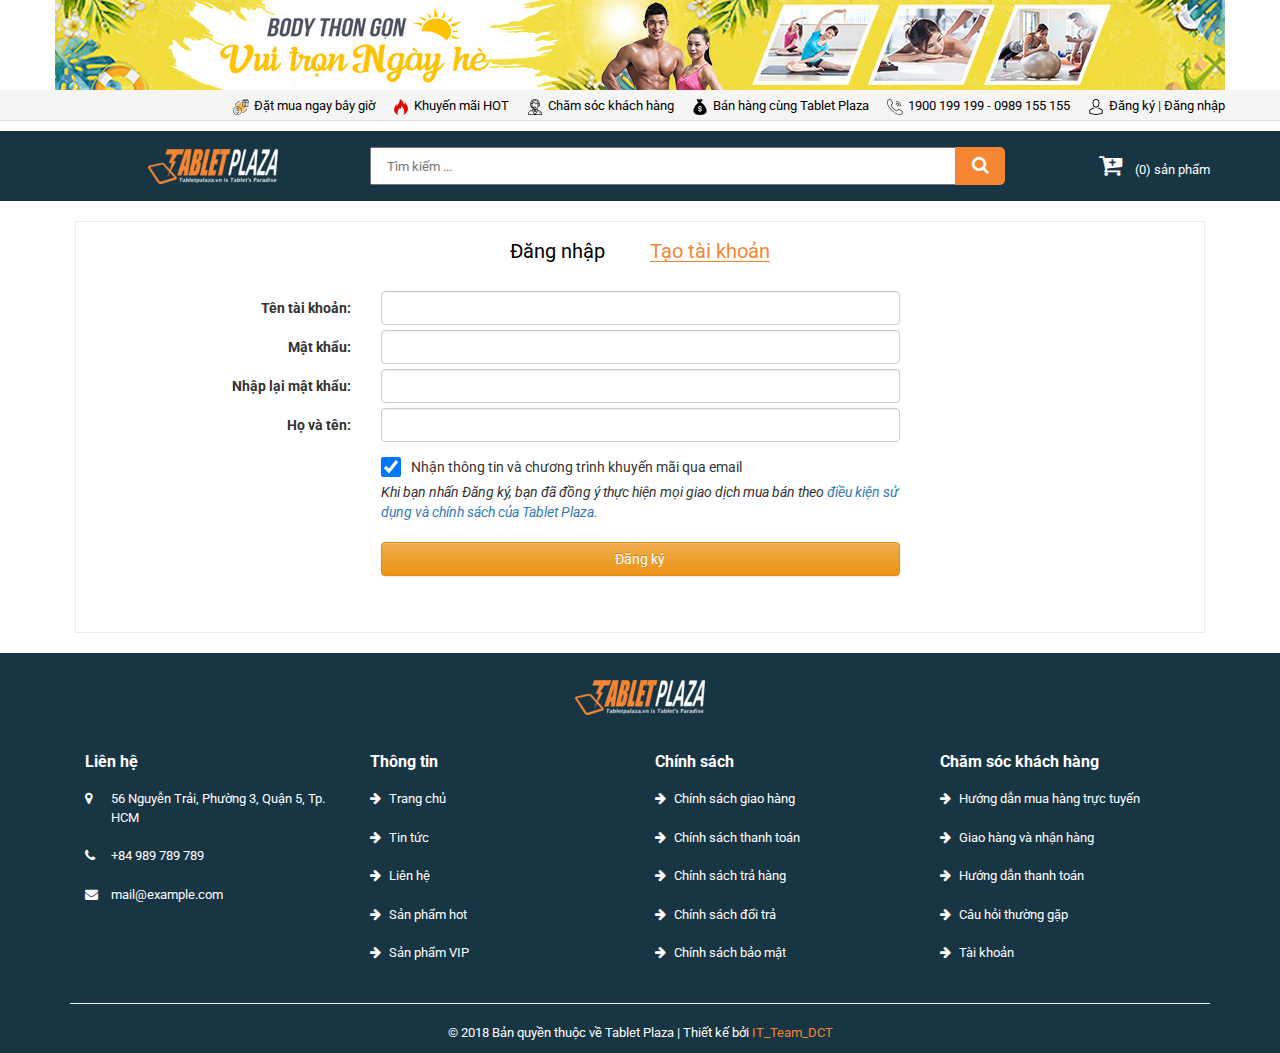
<file: UI/Folder-Theme-Backup/Deal/register.html>
<!DOCTYPE html>
<html>

<head>
    <meta charset="utf-8" />
    <meta http-equiv="X-UA-Compatible" content="IE=edge">
    <title>Tablet Plaza</title>
    <meta name="viewport" content="width=device-width, initial-scale=1">
    <link rel="stylesheet" type="text/css" media="screen" href="assets/bootstrap.min.css" />
    <link rel="stylesheet" type="text/css" media="screen" href="assets/bootstrap-theme.min.css" />
    <link rel="stylesheet" type="text/css" media="screen" href="assets/styles.css" />
    <link rel="stylesheet" href="assets/font-awesome.min.css">
    <!--Zoom images-->
    <!--End zoom-->
    <link rel="stylesheet" href="assets/fotorama.css">
    <link href="https://fonts.googleapis.com/css?family=Roboto" rel="stylesheet">
    <link rel="shortcut icon" href="images/favicon.ico">
    <script type="text/javascript" src="assets/jquery-2.2.4.min.js"></script>
</head>

<body>
    <!--Fixed Menu-->
    <div class="fixed_menu_top" id="fixed_menu_top" style="display:none;">
        <div class="container">
            <div class="row">
                <div class="logo hidden-xs col-sm-3 col-md-3 col-lg-3">
                    <a href="#"><img src="images/logo.png"></a>
                </div>
                <span class="margin_center col-xs-2 hidden-sm hidden-md hidden-lg">
                    <i id="click_drop_menu_fixed" class="fa fa-align-justify"></i>
                </span>
                <div class="search  col-xs-8 col-sm-7 col-md-7 col-lg-7">
                    <form action="#" method="get">
                        <input type="text" placeholder="Tìm kiếm ..." name="id">
                        <button><i class="fa fa-search"></i></button>
                    </form>
                </div>
                <div class="margin_center col-xs-2 hidden-sm hidden-md hidden-lg">
                    <div class="pull-right">
                        <a href="#">
                            <span class="quantity">0</span>
                            <i style="color:white" class="fa fa-cart-plus"></i>
                        </a>
                    </div>
                </div>
                <div class="cart hidden-xs col-sm-2 col-md-2 col-lg-2">
                    <span class="icon">
                        <i class="fa fa-cart-plus"></i>
                        <a class="hidden-mobile" href="#"> (0) sản phẩm</a>
                    </span>
                </div>
            </div>
        </div>
    </div>
    <!--Header-->
    <div class="banner_top">
        <div class="container">
            <div class="row">
                <div class="col-lg-12 no_padding">
                    <a href="#" alt=""> <img src="images/banner-top.jpg" alt="banner-top" /></a>
                </div>
            </div>
        </div>
    </div>
    <div class="header_top">
        <div class="container">
            <div class="row">
                <div class="hidden-xs col-sm-12 col-md-12 col-lg-12 no_padding">
                    <ul>
                        <li class="hidden-sm hidden-xs">
                            <img src="images/deal.png" alt="">
                            <a href="#" target="_blank" rel="noopener noreferrer">Đặt mua ngay bây giờ</a>
                        </li>
                        <li>
                            <img src="images/fire.png" alt="">
                            <a href="#" target="_blank" rel="noopener noreferrer">Khuyến mãi HOT</a>
                        </li>
                        <li class="hidden-sm hidden-xs">
                            <img src="images/support.png" alt="">
                            <a href="#" target="_blank" rel="noopener noreferrer">Chăm sóc khách hàng</a>
                        </li>
                        <li>
                            <img src="images/m.png" alt="">
                            <a href="#" target="_blank" rel="noopener noreferrer">Bán hàng cùng Tablet Plaza</a>
                        </li>
                        <li>
                            <img src="images/call.png" alt="">
                            <a href="tel://">1900 199 199</a> - <a href="tel://">0989 155 155</a>
                        </li>
                        <li>
                            <img src="images/avatar.png" alt="">
                            <a href="register.html">Đăng ký </a> | <a href="login.html">Đăng nhập</a>
                        </li>
                    </ul>
                </div>
            </div>
        </div>
    </div>
    <div class="clearfix"></div>
    <div class="middle-header">
        <div class="container">
            <div class="logo hidden-xs col-sm-3 col-md-3 col-lg-3">
                <a href="index.html"><img src="images/logo.png"></a>
            </div>
            <div class="search  hidden-xs col-sm-7 col-md-7 col-lg-7">
                <form action="#" method="get">
                    <input type="text" placeholder="Tìm kiếm ..." name="id">
                    <button><i class="fa fa-search"></i></button>
                </form>
            </div>
            <div class="cart hidden-xs col-sm-2 col-md-2 col-lg-2">
                <span class="icon">
                    <i class="fa fa-cart-plus"></i>
                    <a class="hidden-mobile" href="#"> (0) sản phẩm</a>
                </span>
            </div>
        </div>
    </div>
    <div class="clearfix"></div>
    <div class="mobile-header">
        <div class="container">
            <div class="row">
                <span class="padding-10 col-xs-2 hidden-sm hidden-md hidden-lg">
                    <i id="click_drop_menu" class="fa fa-align-justify"></i>
                    <div id="sub-menu" class="mobile-menu" style="display:none;">
                        <div class="mobile_logo">
                            <a href="#">
                                <img src="images/user.png" alt="">
                            </a>
                        </div>
                        <div class="exit_menu">
                            <i id="click_exit_menu" class="fa fa-window-close"></i>
                        </div>
                        <div style="text-align:center;padding:10px 0;">
                            <a href="register.html">Đăng ký </a> | <a href="login.html">Đăng nhập</a>
                        </div>
                        <ul>
                            <li style="border-top:#ebebeb 1px solid;">
                                <a href="#">Trang chủ</a>
                            </li>
                            <li>
                                <a href="#">Tin tức</a>
                            </li>
                            <li>
                                <a href="#">Liên hệ</a>
                            </li>
                            <li>
                                <a href="#">Sản phẩm hot</a>
                            </li>
                            <li><a href="#">Sản phẩm VIP</a></li>
                        </ul>
                    </div>
                </span>
                <div class="col-xs-8 hidden-sm hidden-md hidden-lg">
                    <div class="thumb_logo_mobile">
                        <a href="#">
                            <img src="images/logo.png" alt="">
                        </a>
                    </div>
                </div>
                <div class="padding-10 col-xs-2 hidden-sm hidden-md hidden-lg">
                    <div class="pull-right">
                        <a href="#">
                            <span class="quantity">0</span>
                            <i style="color:rgb(24, 53, 68);" class="fa fa-cart-plus"></i>
                        </a>
                    </div>
                </div>
                <div class="search col-xs-12 hidden-sm hidden-md hidden-lg">
                    <form action="#" method="get">
                        <input type="text" placeholder="Tìm kiếm ..." name="id">
                        <button><i class="fa fa-search"></i></button>
                    </form>
                </div>
            </div>
        </div>
    </div>
    <!--End header-->
    <!--content register-->
    <div class="register">
        <div class="container">
            <div class="row">
                <div class="register_box">
                    <div class="module_title">
                        <div class="col-xs-12 no_padding">
                            <span class="title "><a href="login.html">Đăng nhập </a> </span> <span class="title is_active"><a
                                    href="register.html">Tạo tài khoản</a> </span>
                        </div>
                    </div>
                    <div class="clearfix"></div>
                    <div class="register_content">
                        <form action="#" method="post" class="frm_register">
                            <div class="form-group">
                                <div class="col-xs-12 col-sm-3 padding_label">
                                    <label class="control-label">Tên tài khoản: </label>
                                </div>
                                <div class="col-xs-12 col-sm-9 col-md-6 col-lg-6">
                                    <input type="text" class="form-control" id="inputUsername">
                                </div>
                                <div class="col-xs-12 col-sm-9 col-md-3 col-lg-3">
                                    <div class="errors_id">

                                    </div>
                                </div>
                            </div>
                            <div class="clearfix"></div>
                            <div class="form-group">
                                <div class="col-xs-12 col-sm-3 padding_label">
                                    <label class="control-label">Mật khẩu: </label>
                                </div>
                                <div class="col-xs-12 col-sm-9 col-md-6 col-lg-6">
                                    <input type="password" class="form-control" id="inputPassword">
                                </div>
                                <div class="col-xs-12 col-sm-9 col-md-3 col-lg-3">
                                    <div class="errors_pw">

                                    </div>
                                </div>
                            </div>
                            <div class="clearfix"></div>
                            <div class="form-group" id="checkPassword">
                                <div class="col-xs-12 col-sm-3 col-md-3 col-lg-3 padding_label">
                                    <label class="control-label">Nhập lại mật khẩu: </label>
                                </div>
                                <div class="col-xs-12 col-sm-9 col-md-6 col-lg-6">
                                    <input type="password" onkeyup="checkPassword();" class="form-control" id="inputRePassword">
                                </div>
                                <div class="col-xs-12 col-sm-9 col-md-3 col-lg-3">
                                    <div class="errors_rpw" id="errors_rpw">

                                    </div>
                                </div>
                            </div>
                            <div class="clearfix"></div>
                            <div class="form-group">
                                <div class="col-xs-12 col-sm-3 col-md-3 col-lg-3 padding_label">
                                    <label class="control-label">Họ và tên: </label>
                                </div>
                                <div class="col-xs-12 col-sm-9 col-md-6 col-lg-6">
                                    <input type="text" class="form-control" id="inputFullname">
                                </div>
                                <div class="col-xs-12 col-sm-9 col-md-3 col-lg-3">
                                    <div class="errors_fn">

                                    </div>
                                </div>
                            </div>
                            <div class="clearfix"></div>
                            <div class="form-group mail_to">
                                <div class="col-xs-12 col-sm-9 col-sm-offset-3 col-md-6 col-lg-6">
                                    <input checked="checked" type="checkbox" name="register_mail" id="register_mail">
                                    <label>Nhận thông tin và chương trình khuyến mãi qua email</label>
                                    <label style="font-style: italic">Khi bạn nhấn Đăng ký, bạn đã đồng ý thực hiện mọi giao dịch mua bán theo
                                        <a href="#">điều kiện sử dụng và chính sách của Tablet Plaza.</a></label>
                                </div>
                            </div>
                            <div class="clearfix"></div>
                            <div class="form-group group_button">
                                <div class="col-xs-6 col-sm-6 col-xs-offset-3">
                                    <button class="btn_registier btn btn-warning" type="submit">Đăng ký</button>
                                    <br>
                                </div>
                            </div>
                        </form>
                    </div>
                </div>
            </div>
        </div>
    </div>
    <!--End content-->
    <!--footer section start-->
    <footer>
        <div class="
                                            footer-bottom">
            <div class="container">
                <div class="footer-logo">
                    <img src="images/logo.png">
                </div>
                <div class="foo-grids">
                    <div class="col-md-3 col-sm-6 col-xs-12 ">
                        <h4 class="footer-head">Liên hệ<span onclick="clickShowFooter('footer_links_1');" class="plus_more pull-right"><i
                                    class="fa fa-plus"></i></span></h4>
                        <table id="footer_links_1">
                            <tr>
                                <td>
                                    <span class="fa fa-map-marker"></span>
                                </td>
                                <td>
                                    56 Nguyễn Trải, Phường 3, Quận 5, Tp. HCM
                                </td>
                            </tr>
                            <tr>
                                <td>
                                    <span class="fa fa-phone"></span>
                                </td>
                                <td>
                                    <a href="tel:0989789789">+84 989 789 789</a>
                                </td>
                            </tr>
                            <tr>
                                <td>
                                    <span class="fa fa-envelope"></span>
                                </td>
                                <td>
                                    <a href="mailto:info@example.com">mail@example.com</a>
                                </td>
                            </tr>
                        </table>
                    </div>
                    <div class="col-md-3 col-sm-6 col-xs-12 ">
                        <h4 class="footer-head">Thông tin <span onclick="clickShowFooter('footer_links_2');" class="plus_more pull-right"><i
                                    class="fa fa-plus"></i></span></h4>
                        <ul id="footer_links_2">
                            <li>
                                <i class="fa fa-arrow-right"></i> <a href="#">Trang chủ</a>
                            </li>
                            <li>
                                <i class="fa fa-arrow-right"></i> <a href="#">Tin tức</a>
                            </li>
                            <li>
                                <i class="fa fa-arrow-right"></i> <a href="#">Liên hệ</a>
                            </li>
                            <li>
                                <i class="fa fa-arrow-right"></i> <a href="#">Sản phẩm hot</a>
                            </li>
                            <li><i class="fa fa-arrow-right"></i> <a href="#">Sản phẩm VIP</a></li>
                        </ul>
                    </div>
                    <div class="col-md-3 col-sm-6 col-xs-12 ">
                        <h4 class="footer-head">Chính sách <span onclick="clickShowFooter('footer_links_3');" class="plus_more pull-right"><i
                                    class="fa fa-plus"></i></span></h4>
                        <ul id="footer_links_3">
                            <li>
                                <i class="fa fa-arrow-right"></i> <a href="#">Chính sách
                                    giao hàng</a>
                            </li>
                            <li>
                                <i class="fa fa-arrow-right"></i> <a href="#">Chính sách
                                    thanh toán</a>
                            </li>
                            <li>
                                <i class="fa fa-arrow-right"></i> <a href="#">Chính sách
                                    trả hàng</a>
                            </li>
                            <li>
                                <i class="fa fa-arrow-right"></i> <a href="#">Chính sách
                                    đổi trả</a>
                            </li>
                            <li>
                                <i class="fa fa-arrow-right"></i> <a href="#">Chính sách
                                    bảo mật</a>
                            </li>
                        </ul>
                    </div>
                    <div class="col-md-3 col-sm-6 col-xs-12 ">
                        <h4 class="footer-head">Chăm sóc khách hàng <span onclick="clickShowFooter('footer_links_4');"
                                class="plus_more pull-right"><i class="fa fa-plus"></i></span></h4>
                        <ul id="footer_links_4">
                            <li>
                                <i class="fa fa-arrow-right"></i> <a href="#">Hướng dẫn mua
                                    hàng trực tuyến</a>
                            </li>
                            <li>
                                <i class="fa fa-arrow-right"></i> <a href="#">Giao hàng và
                                    nhận hàng</a>
                            </li>
                            <li>
                                <i class="fa fa-arrow-right"></i> <a href="#">Hướng dẫn
                                    thanh toán</a>
                            </li>
                            <li>
                                <i class="fa fa-arrow-right"></i> <a href="#">Câu hỏi
                                    thường gặp</a>
                            </li>
                            <li>
                                <i class="fa fa-arrow-right"></i> <a href="#">Tài khoản</a>
                            </li>
                        </ul>
                    </div>
                    <div class="clearfix"></div>
                </div>
                <hr />
                <div class="copyrights">
                    <p> © 2018 Bản quyền thuộc về Tablet Plaza | Thiết kế bởi <a href="http://w3layouts.com/">
                            IT_Team_DCT</a></p>
                </div>
                <div class="clearfix"></div>
            </div>
        </div>
    </footer>
    <button onclick="topFunction()" id="btnTop" title="Go to top"><i class="fa fa-arrow-up"></i></button>

    <script src="assets/bootstrap.min.js"></script>
    <script src="assets/custom.js"></script>
</body>
</file>
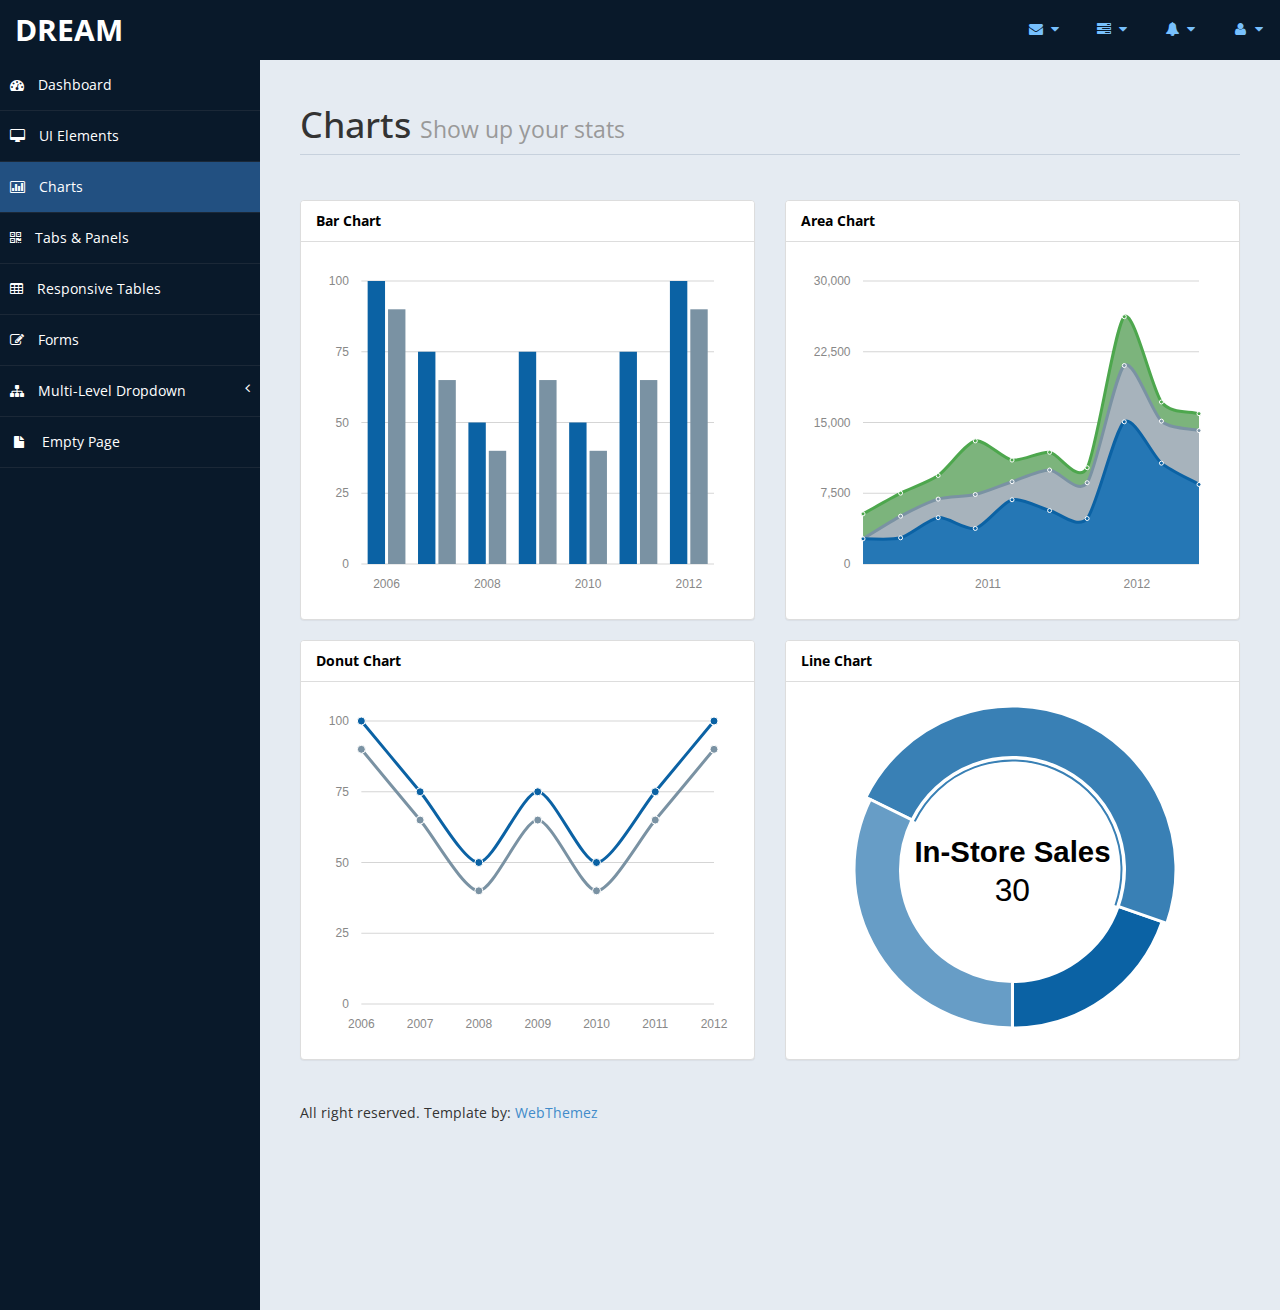
<file: UI/Folder-Theme-Backup/dream-admin-free-web-template (1)/chart.html>
﻿<!DOCTYPE html>
<html xmlns="http://www.w3.org/1999/xhtml">
<head>
      <meta charset="utf-8" />
    <meta name="viewport" content="width=device-width, initial-scale=1.0" />
    <title>Free Bootstrap Admin Template : Dream</title>
	<!-- Bootstrap Styles-->
    <link href="assets/css/bootstrap.css" rel="stylesheet" />
     <!-- FontAwesome Styles-->
    <link href="assets/css/font-awesome.css" rel="stylesheet" />
     <!-- Morris Chart Styles-->
    <link href="assets/js/morris/morris-0.4.3.min.css" rel="stylesheet" />
        <!-- Custom Styles-->
    <link href="assets/css/custom-styles.css" rel="stylesheet" />
     <!-- Google Fonts-->
   <link href='http://fonts.googleapis.com/css?family=Open+Sans' rel='stylesheet' type='text/css' />
</head>
<body>
    <div id="wrapper">
        <nav class="navbar navbar-default top-navbar" role="navigation">
            <div class="navbar-header">
                <button type="button" class="navbar-toggle" data-toggle="collapse" data-target=".sidebar-collapse">
                    <span class="sr-only">Toggle navigation</span>
                    <span class="icon-bar"></span>
                    <span class="icon-bar"></span>
                    <span class="icon-bar"></span>
                </button>
                <a class="navbar-brand" href="index.html">Dream</a>
            </div>

            <ul class="nav navbar-top-links navbar-right">
                <li class="dropdown">
                    <a class="dropdown-toggle" data-toggle="dropdown" href="#" aria-expanded="false">
                        <i class="fa fa-envelope fa-fw"></i> <i class="fa fa-caret-down"></i>
                    </a>
                    <ul class="dropdown-menu dropdown-messages">
                        <li>
                            <a href="#">
                                <div>
                                    <strong>John Doe</strong>
                                    <span class="pull-right text-muted">
                                        <em>Today</em>
                                    </span>
                                </div>
                                <div>Lorem Ipsum has been the industry's standard dummy text ever since the 1500s...</div>
                            </a>
                        </li>
                        <li class="divider"></li>
                        <li>
                            <a href="#">
                                <div>
                                    <strong>John Smith</strong>
                                    <span class="pull-right text-muted">
                                        <em>Yesterday</em>
                                    </span>
                                </div>
                                <div>Lorem Ipsum has been the industry's standard dummy text ever since an kwilnw...</div>
                            </a>
                        </li>
                        <li class="divider"></li>
                        <li>
                            <a href="#">
                                <div>
                                    <strong>John Smith</strong>
                                    <span class="pull-right text-muted">
                                        <em>Yesterday</em>
                                    </span>
                                </div>
                                <div>Lorem Ipsum has been the industry's standard dummy text ever since the...</div>
                            </a>
                        </li>
                        <li class="divider"></li>
                        <li>
                            <a class="text-center" href="#">
                                <strong>Read All Messages</strong>
                                <i class="fa fa-angle-right"></i>
                            </a>
                        </li>
                    </ul>
                    <!-- /.dropdown-messages -->
                </li>
                <!-- /.dropdown -->
                <li class="dropdown">
                    <a class="dropdown-toggle" data-toggle="dropdown" href="#" aria-expanded="false">
                        <i class="fa fa-tasks fa-fw"></i> <i class="fa fa-caret-down"></i>
                    </a>
                    <ul class="dropdown-menu dropdown-tasks">
                        <li>
                            <a href="#">
                                <div>
                                    <p>
                                        <strong>Task 1</strong>
                                        <span class="pull-right text-muted">60% Complete</span>
                                    </p>
                                    <div class="progress progress-striped active">
                                        <div class="progress-bar progress-bar-success" role="progressbar" aria-valuenow="60" aria-valuemin="0" aria-valuemax="100" style="width: 60%">
                                            <span class="sr-only">60% Complete (success)</span>
                                        </div>
                                    </div>
                                </div>
                            </a>
                        </li>
                        <li class="divider"></li>
                        <li>
                            <a href="#">
                                <div>
                                    <p>
                                        <strong>Task 2</strong>
                                        <span class="pull-right text-muted">28% Complete</span>
                                    </p>
                                    <div class="progress progress-striped active">
                                        <div class="progress-bar progress-bar-info" role="progressbar" aria-valuenow="28" aria-valuemin="0" aria-valuemax="100" style="width: 28%">
                                            <span class="sr-only">28% Complete</span>
                                        </div>
                                    </div>
                                </div>
                            </a>
                        </li>
                        <li class="divider"></li>
                        <li>
                            <a href="#">
                                <div>
                                    <p>
                                        <strong>Task 3</strong>
                                        <span class="pull-right text-muted">60% Complete</span>
                                    </p>
                                    <div class="progress progress-striped active">
                                        <div class="progress-bar progress-bar-warning" role="progressbar" aria-valuenow="60" aria-valuemin="0" aria-valuemax="100" style="width: 60%">
                                            <span class="sr-only">60% Complete (warning)</span>
                                        </div>
                                    </div>
                                </div>
                            </a>
                        </li>
                        <li class="divider"></li>
                        <li>
                            <a href="#">
                                <div>
                                    <p>
                                        <strong>Task 4</strong>
                                        <span class="pull-right text-muted">85% Complete</span>
                                    </p>
                                    <div class="progress progress-striped active">
                                        <div class="progress-bar progress-bar-danger" role="progressbar" aria-valuenow="85" aria-valuemin="0" aria-valuemax="100" style="width: 85%">
                                            <span class="sr-only">85% Complete (danger)</span>
                                        </div>
                                    </div>
                                </div>
                            </a>
                        </li>
                        <li class="divider"></li>
                        <li>
                            <a class="text-center" href="#">
                                <strong>See All Tasks</strong>
                                <i class="fa fa-angle-right"></i>
                            </a>
                        </li>
                    </ul>
                    <!-- /.dropdown-tasks -->
                </li>
                <!-- /.dropdown -->
                <li class="dropdown">
                    <a class="dropdown-toggle" data-toggle="dropdown" href="#" aria-expanded="false">
                        <i class="fa fa-bell fa-fw"></i> <i class="fa fa-caret-down"></i>
                    </a>
                    <ul class="dropdown-menu dropdown-alerts">
                        <li>
                            <a href="#">
                                <div>
                                    <i class="fa fa-comment fa-fw"></i> New Comment
                                    <span class="pull-right text-muted small">4 min</span>
                                </div>
                            </a>
                        </li>
                        <li class="divider"></li>
                        <li>
                            <a href="#">
                                <div>
                                    <i class="fa fa-twitter fa-fw"></i> 3 New Followers
                                    <span class="pull-right text-muted small">12 min</span>
                                </div>
                            </a>
                        </li>
                        <li class="divider"></li>
                        <li>
                            <a href="#">
                                <div>
                                    <i class="fa fa-envelope fa-fw"></i> Message Sent
                                    <span class="pull-right text-muted small">4 min</span>
                                </div>
                            </a>
                        </li>
                        <li class="divider"></li>
                        <li>
                            <a href="#">
                                <div>
                                    <i class="fa fa-tasks fa-fw"></i> New Task
                                    <span class="pull-right text-muted small">4 min</span>
                                </div>
                            </a>
                        </li>
                        <li class="divider"></li>
                        <li>
                            <a href="#">
                                <div>
                                    <i class="fa fa-upload fa-fw"></i> Server Rebooted
                                    <span class="pull-right text-muted small">4 min</span>
                                </div>
                            </a>
                        </li>
                        <li class="divider"></li>
                        <li>
                            <a class="text-center" href="#">
                                <strong>See All Alerts</strong>
                                <i class="fa fa-angle-right"></i>
                            </a>
                        </li>
                    </ul>
                    <!-- /.dropdown-alerts -->
                </li>
                <!-- /.dropdown -->
                <li class="dropdown">
                    <a class="dropdown-toggle" data-toggle="dropdown" href="#" aria-expanded="false">
                        <i class="fa fa-user fa-fw"></i> <i class="fa fa-caret-down"></i>
                    </a>
                    <ul class="dropdown-menu dropdown-user">
                        <li><a href="#"><i class="fa fa-user fa-fw"></i> User Profile</a>
                        </li>
                        <li><a href="#"><i class="fa fa-gear fa-fw"></i> Settings</a>
                        </li>
                        <li class="divider"></li>
                        <li><a href="#"><i class="fa fa-sign-out fa-fw"></i> Logout</a>
                        </li>
                    </ul>
                    <!-- /.dropdown-user -->
                </li>
                <!-- /.dropdown -->
            </ul>
        </nav>
        <!--/. NAV TOP  -->
        <nav class="navbar-default navbar-side" role="navigation">
            <div class="sidebar-collapse">
                <ul class="nav" id="main-menu">

                    <li>
                        <a href="index.html"><i class="fa fa-dashboard"></i> Dashboard</a>
                    </li>
                    <li>
                        <a href="ui-elements.html"><i class="fa fa-desktop"></i> UI Elements</a>
                    </li>
					<li>
                        <a href="chart.html" class="active-menu"><i class="fa fa-bar-chart-o"></i> Charts</a>
                    </li>
                    <li>
                        <a href="tab-panel.html"><i class="fa fa-qrcode"></i> Tabs & Panels</a>
                    </li>
                    
                    <li>
                        <a href="table.html"><i class="fa fa-table"></i> Responsive Tables</a>
                    </li>
                    <li>
                        <a href="form.html"><i class="fa fa-edit"></i> Forms </a>
                    </li>


                    <li>
                        <a href="#"><i class="fa fa-sitemap"></i> Multi-Level Dropdown<span class="fa arrow"></span></a>
                        <ul class="nav nav-second-level">
                            <li>
                                <a href="#">Second Level Link</a>
                            </li>
                            <li>
                                <a href="#">Second Level Link</a>
                            </li>
                            <li>
                                <a href="#">Second Level Link<span class="fa arrow"></span></a>
                                <ul class="nav nav-third-level">
                                    <li>
                                        <a href="#">Third Level Link</a>
                                    </li>
                                    <li>
                                        <a href="#">Third Level Link</a>
                                    </li>
                                    <li>
                                        <a href="#">Third Level Link</a>
                                    </li>

                                </ul>

                            </li>
                        </ul>
                    </li>
                    <li>
                        <a href="empty.html"><i class="fa fa-fw fa-file"></i> Empty Page</a>
                    </li>
                </ul>

            </div>

        </nav>
        <!-- /. NAV SIDE  -->
        <div id="page-wrapper" >
            <div id="page-inner">
			 <div class="row">
                    <div class="col-md-12">
                        <h1 class="page-header">
                            Charts <small>Show up your stats</small>
                        </h1>
                    </div>
                </div> 
                 <!-- /. ROW  -->
             
                <div class="row"> 
                    
                      
                               <div class="col-md-6 col-sm-12 col-xs-12">                     
                    <div class="panel panel-default">
                        <div class="panel-heading">
                            Bar Chart
                        </div>
                        <div class="panel-body">
                            <div id="morris-bar-chart"></div>
                        </div>
                    </div>            
                </div>
                      <div class="col-md-6 col-sm-12 col-xs-12">                     
                    <div class="panel panel-default">
                        <div class="panel-heading">
                            Area Chart
                        </div>
                        <div class="panel-body">
                            <div id="morris-area-chart"></div>
                        </div>
                    </div>            
                </div> 
                
           </div>
                 <!-- /. ROW  -->
                <div class="row">                     
                      
                               <div class="col-md-6 col-sm-12 col-xs-12">                     
                    <div class="panel panel-default">
                        <div class="panel-heading">
                            Donut Chart
                        </div>
                        <div class="panel-body">
                            <div id="morris-line-chart"></div>
                        </div>
                    </div>            
                </div>
                      <div class="col-md-6 col-sm-12 col-xs-12">                     
                    <div class="panel panel-default">
                        <div class="panel-heading">
                            Line Chart
                        </div>
                        <div class="panel-body">                            
							<div id="morris-donut-chart"></div>
                        </div>
                    </div>            
                </div> 
                
           </div>
                 <!-- /. ROW  -->
				 <footer><p>All right reserved. Template by: <a href="http://webthemez.com">WebThemez</a></p></footer>
				</div>
             <!-- /. PAGE INNER  -->
            </div>
         <!-- /. PAGE WRAPPER  -->
        </div>
     <!-- /. WRAPPER  -->
    <!-- JS Scripts-->
    <!-- jQuery Js -->
    <script src="assets/js/jquery-1.10.2.js"></script>
      <!-- Bootstrap Js -->
    <script src="assets/js/bootstrap.min.js"></script>
    <!-- Metis Menu Js -->
    <script src="assets/js/jquery.metisMenu.js"></script>
     <!-- Morris Chart Js -->
     <script src="assets/js/morris/raphael-2.1.0.min.js"></script>
    <script src="assets/js/morris/morris.js"></script>
      <!-- Custom Js -->
    <script src="assets/js/custom-scripts.js"></script>
    
   
</body>
</html>
</file>
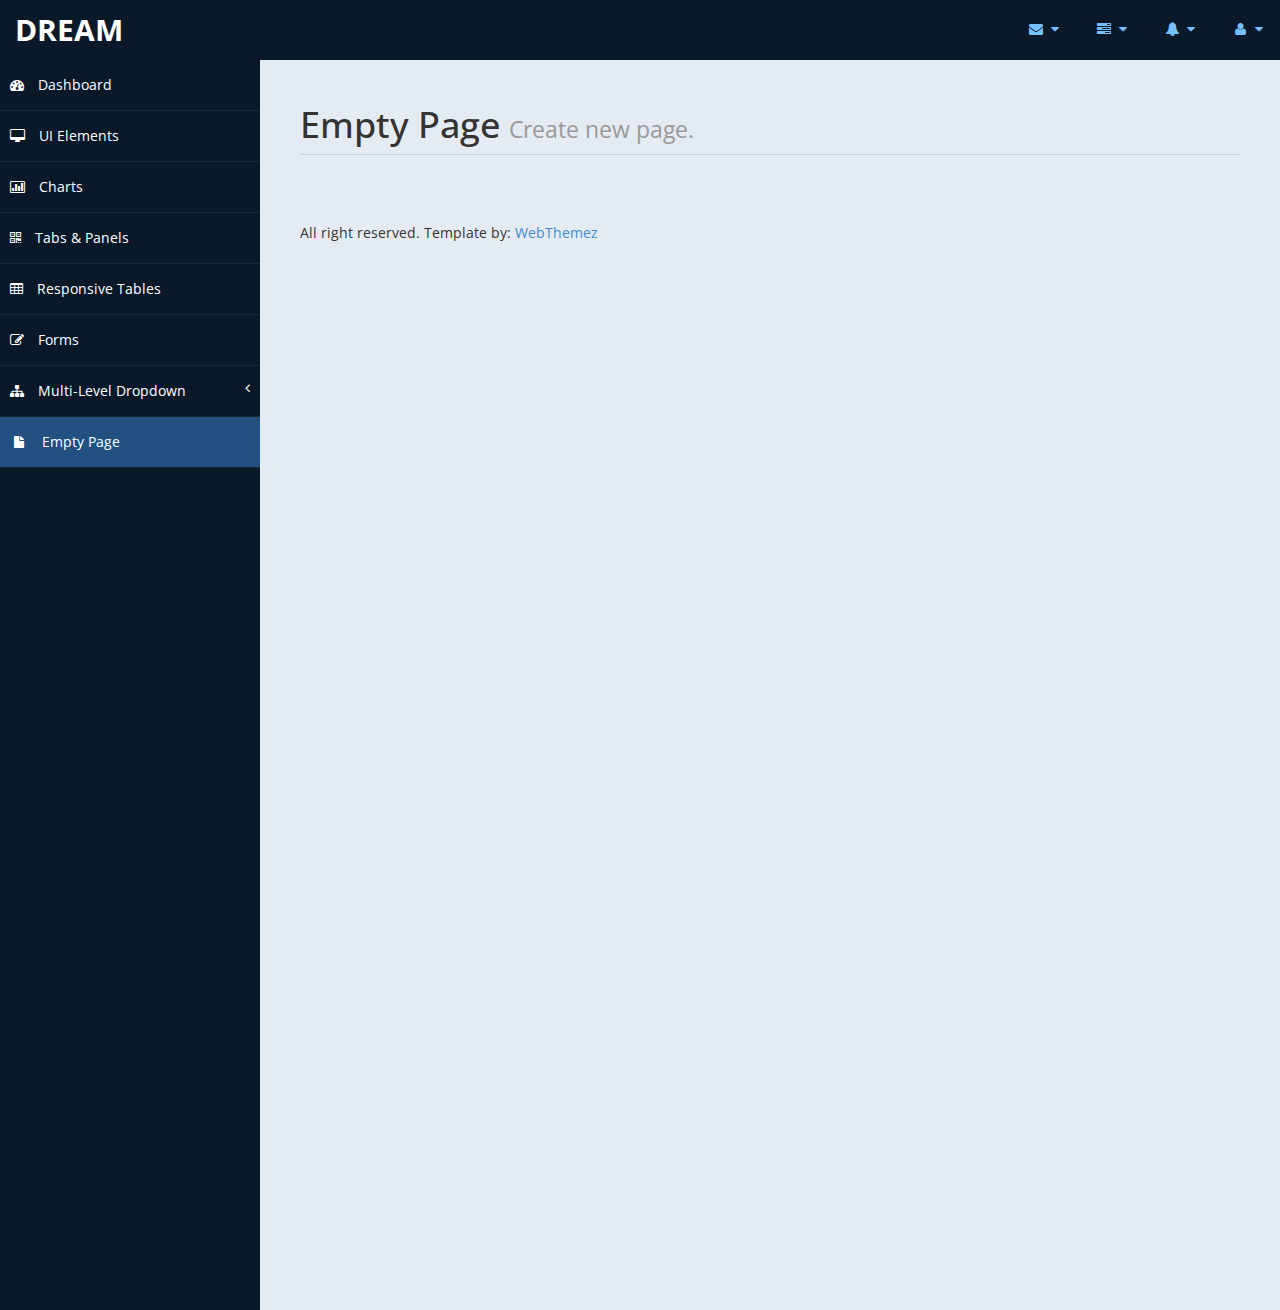
<file: UI/Folder-Theme-Backup/dream-admin-free-web-template (1)/empty.html>
﻿<!DOCTYPE html>
<html xmlns="http://www.w3.org/1999/xhtml">
<head>
    <meta charset="utf-8" />
    <meta name="viewport" content="width=device-width, initial-scale=1.0" />
    <title>Free Bootstrap Admin Template : Dream</title>
	<!-- Bootstrap Styles-->
    <link href="assets/css/bootstrap.css" rel="stylesheet" />
     <!-- FontAwesome Styles-->
    <link href="assets/css/font-awesome.css" rel="stylesheet" />
        <!-- Custom Styles-->
    <link href="assets/css/custom-styles.css" rel="stylesheet" />
     <!-- Google Fonts-->
   <link href='http://fonts.googleapis.com/css?family=Open+Sans' rel='stylesheet' type='text/css' />
</head>
<body>
    <div id="wrapper">
        <nav class="navbar navbar-default top-navbar" role="navigation">
            <div class="navbar-header">
                <button type="button" class="navbar-toggle" data-toggle="collapse" data-target=".sidebar-collapse">
                    <span class="sr-only">Toggle navigation</span>
                    <span class="icon-bar"></span>
                    <span class="icon-bar"></span>
                    <span class="icon-bar"></span>
                </button>
                <a class="navbar-brand" href="index.html">Dream</a>
            </div>

            <ul class="nav navbar-top-links navbar-right">
                <li class="dropdown">
                    <a class="dropdown-toggle" data-toggle="dropdown" href="#" aria-expanded="false">
                        <i class="fa fa-envelope fa-fw"></i> <i class="fa fa-caret-down"></i>
                    </a>
                    <ul class="dropdown-menu dropdown-messages">
                        <li>
                            <a href="#">
                                <div>
                                    <strong>John Doe</strong>
                                    <span class="pull-right text-muted">
                                        <em>Today</em>
                                    </span>
                                </div>
                                <div>Lorem Ipsum has been the industry's standard dummy text ever since the 1500s...</div>
                            </a>
                        </li>
                        <li class="divider"></li>
                        <li>
                            <a href="#">
                                <div>
                                    <strong>John Smith</strong>
                                    <span class="pull-right text-muted">
                                        <em>Yesterday</em>
                                    </span>
                                </div>
                                <div>Lorem Ipsum has been the industry's standard dummy text ever since an kwilnw...</div>
                            </a>
                        </li>
                        <li class="divider"></li>
                        <li>
                            <a href="#">
                                <div>
                                    <strong>John Smith</strong>
                                    <span class="pull-right text-muted">
                                        <em>Yesterday</em>
                                    </span>
                                </div>
                                <div>Lorem Ipsum has been the industry's standard dummy text ever since the...</div>
                            </a>
                        </li>
                        <li class="divider"></li>
                        <li>
                            <a class="text-center" href="#">
                                <strong>Read All Messages</strong>
                                <i class="fa fa-angle-right"></i>
                            </a>
                        </li>
                    </ul>
                    <!-- /.dropdown-messages -->
                </li>
                <!-- /.dropdown -->
                <li class="dropdown">
                    <a class="dropdown-toggle" data-toggle="dropdown" href="#" aria-expanded="false">
                        <i class="fa fa-tasks fa-fw"></i> <i class="fa fa-caret-down"></i>
                    </a>
                    <ul class="dropdown-menu dropdown-tasks">
                        <li>
                            <a href="#">
                                <div>
                                    <p>
                                        <strong>Task 1</strong>
                                        <span class="pull-right text-muted">60% Complete</span>
                                    </p>
                                    <div class="progress progress-striped active">
                                        <div class="progress-bar progress-bar-success" role="progressbar" aria-valuenow="60" aria-valuemin="0" aria-valuemax="100" style="width: 60%">
                                            <span class="sr-only">60% Complete (success)</span>
                                        </div>
                                    </div>
                                </div>
                            </a>
                        </li>
                        <li class="divider"></li>
                        <li>
                            <a href="#">
                                <div>
                                    <p>
                                        <strong>Task 2</strong>
                                        <span class="pull-right text-muted">28% Complete</span>
                                    </p>
                                    <div class="progress progress-striped active">
                                        <div class="progress-bar progress-bar-info" role="progressbar" aria-valuenow="28" aria-valuemin="0" aria-valuemax="100" style="width: 28%">
                                            <span class="sr-only">28% Complete</span>
                                        </div>
                                    </div>
                                </div>
                            </a>
                        </li>
                        <li class="divider"></li>
                        <li>
                            <a href="#">
                                <div>
                                    <p>
                                        <strong>Task 3</strong>
                                        <span class="pull-right text-muted">60% Complete</span>
                                    </p>
                                    <div class="progress progress-striped active">
                                        <div class="progress-bar progress-bar-warning" role="progressbar" aria-valuenow="60" aria-valuemin="0" aria-valuemax="100" style="width: 60%">
                                            <span class="sr-only">60% Complete (warning)</span>
                                        </div>
                                    </div>
                                </div>
                            </a>
                        </li>
                        <li class="divider"></li>
                        <li>
                            <a href="#">
                                <div>
                                    <p>
                                        <strong>Task 4</strong>
                                        <span class="pull-right text-muted">85% Complete</span>
                                    </p>
                                    <div class="progress progress-striped active">
                                        <div class="progress-bar progress-bar-danger" role="progressbar" aria-valuenow="85" aria-valuemin="0" aria-valuemax="100" style="width: 85%">
                                            <span class="sr-only">85% Complete (danger)</span>
                                        </div>
                                    </div>
                                </div>
                            </a>
                        </li>
                        <li class="divider"></li>
                        <li>
                            <a class="text-center" href="#">
                                <strong>See All Tasks</strong>
                                <i class="fa fa-angle-right"></i>
                            </a>
                        </li>
                    </ul>
                    <!-- /.dropdown-tasks -->
                </li>
                <!-- /.dropdown -->
                <li class="dropdown">
                    <a class="dropdown-toggle" data-toggle="dropdown" href="#" aria-expanded="false">
                        <i class="fa fa-bell fa-fw"></i> <i class="fa fa-caret-down"></i>
                    </a>
                    <ul class="dropdown-menu dropdown-alerts">
                        <li>
                            <a href="#">
                                <div>
                                    <i class="fa fa-comment fa-fw"></i> New Comment
                                    <span class="pull-right text-muted small">4 min</span>
                                </div>
                            </a>
                        </li>
                        <li class="divider"></li>
                        <li>
                            <a href="#">
                                <div>
                                    <i class="fa fa-twitter fa-fw"></i> 3 New Followers
                                    <span class="pull-right text-muted small">12 min</span>
                                </div>
                            </a>
                        </li>
                        <li class="divider"></li>
                        <li>
                            <a href="#">
                                <div>
                                    <i class="fa fa-envelope fa-fw"></i> Message Sent
                                    <span class="pull-right text-muted small">4 min</span>
                                </div>
                            </a>
                        </li>
                        <li class="divider"></li>
                        <li>
                            <a href="#">
                                <div>
                                    <i class="fa fa-tasks fa-fw"></i> New Task
                                    <span class="pull-right text-muted small">4 min</span>
                                </div>
                            </a>
                        </li>
                        <li class="divider"></li>
                        <li>
                            <a href="#">
                                <div>
                                    <i class="fa fa-upload fa-fw"></i> Server Rebooted
                                    <span class="pull-right text-muted small">4 min</span>
                                </div>
                            </a>
                        </li>
                        <li class="divider"></li>
                        <li>
                            <a class="text-center" href="#">
                                <strong>See All Alerts</strong>
                                <i class="fa fa-angle-right"></i>
                            </a>
                        </li>
                    </ul>
                    <!-- /.dropdown-alerts -->
                </li>
                <!-- /.dropdown -->
                <li class="dropdown">
                    <a class="dropdown-toggle" data-toggle="dropdown" href="#" aria-expanded="false">
                        <i class="fa fa-user fa-fw"></i> <i class="fa fa-caret-down"></i>
                    </a>
                    <ul class="dropdown-menu dropdown-user">
                        <li><a href="#"><i class="fa fa-user fa-fw"></i> User Profile</a>
                        </li>
                        <li><a href="#"><i class="fa fa-gear fa-fw"></i> Settings</a>
                        </li>
                        <li class="divider"></li>
                        <li><a href="#"><i class="fa fa-sign-out fa-fw"></i> Logout</a>
                        </li>
                    </ul>
                    <!-- /.dropdown-user -->
                </li>
                <!-- /.dropdown -->
            </ul>
        </nav>
        <!--/. NAV TOP  -->
        <nav class="navbar-default navbar-side" role="navigation">
            <div class="sidebar-collapse">
                <ul class="nav" id="main-menu">

                    <li>
                        <a href="index.html"><i class="fa fa-dashboard"></i> Dashboard</a>
                    </li>
                    <li>
                        <a href="ui-elements.html"><i class="fa fa-desktop"></i> UI Elements</a>
                    </li>
					<li>
                        <a href="chart.html"><i class="fa fa-bar-chart-o"></i> Charts</a>
                    </li>
                    <li>
                        <a href="tab-panel.html"><i class="fa fa-qrcode"></i> Tabs & Panels</a>
                    </li>
                    
                    <li>
                        <a href="table.html"><i class="fa fa-table"></i> Responsive Tables</a>
                    </li>
                    <li>
                        <a href="form.html"><i class="fa fa-edit"></i> Forms </a>
                    </li>


                    <li>
                        <a href="#"><i class="fa fa-sitemap"></i> Multi-Level Dropdown<span class="fa arrow"></span></a>
                        <ul class="nav nav-second-level">
                            <li>
                                <a href="#">Second Level Link</a>
                            </li>
                            <li>
                                <a href="#">Second Level Link</a>
                            </li>
                            <li>
                                <a href="#">Second Level Link<span class="fa arrow"></span></a>
                                <ul class="nav nav-third-level">
                                    <li>
                                        <a href="#">Third Level Link</a>
                                    </li>
                                    <li>
                                        <a href="#">Third Level Link</a>
                                    </li>
                                    <li>
                                        <a href="#">Third Level Link</a>
                                    </li>

                                </ul>

                            </li>
                        </ul>
                    </li>
                    <li>
                        <a class="active-menu" href="empty.html"><i class="fa fa-fw fa-file"></i> Empty Page</a>
                    </li>
                </ul>

            </div>

        </nav>
        <!-- /. NAV SIDE  -->
        <div id="page-wrapper" >
            <div id="page-inner">
			 <div class="row">
                    <div class="col-md-12">
                        <h1 class="page-header">
                            Empty Page <small>Create new page.</small>
                        </h1>
                    </div>
                </div> 
                 <!-- /. ROW  -->
				 <footer><p>All right reserved. Template by: <a href="http://webthemez.com">WebThemez</a></p></footer>
				</div>
             <!-- /. PAGE INNER  -->
            </div>
         <!-- /. PAGE WRAPPER  -->
        </div>
     <!-- /. WRAPPER  -->
    <!-- JS Scripts-->
    <!-- jQuery Js -->
    <script src="assets/js/jquery-1.10.2.js"></script>
      <!-- Bootstrap Js -->
    <script src="assets/js/bootstrap.min.js"></script>
    <!-- Metis Menu Js -->
    <script src="assets/js/jquery.metisMenu.js"></script>
      <!-- Custom Js -->
    <script src="assets/js/custom-scripts.js"></script>
    
   
</body>
</html>
</file>
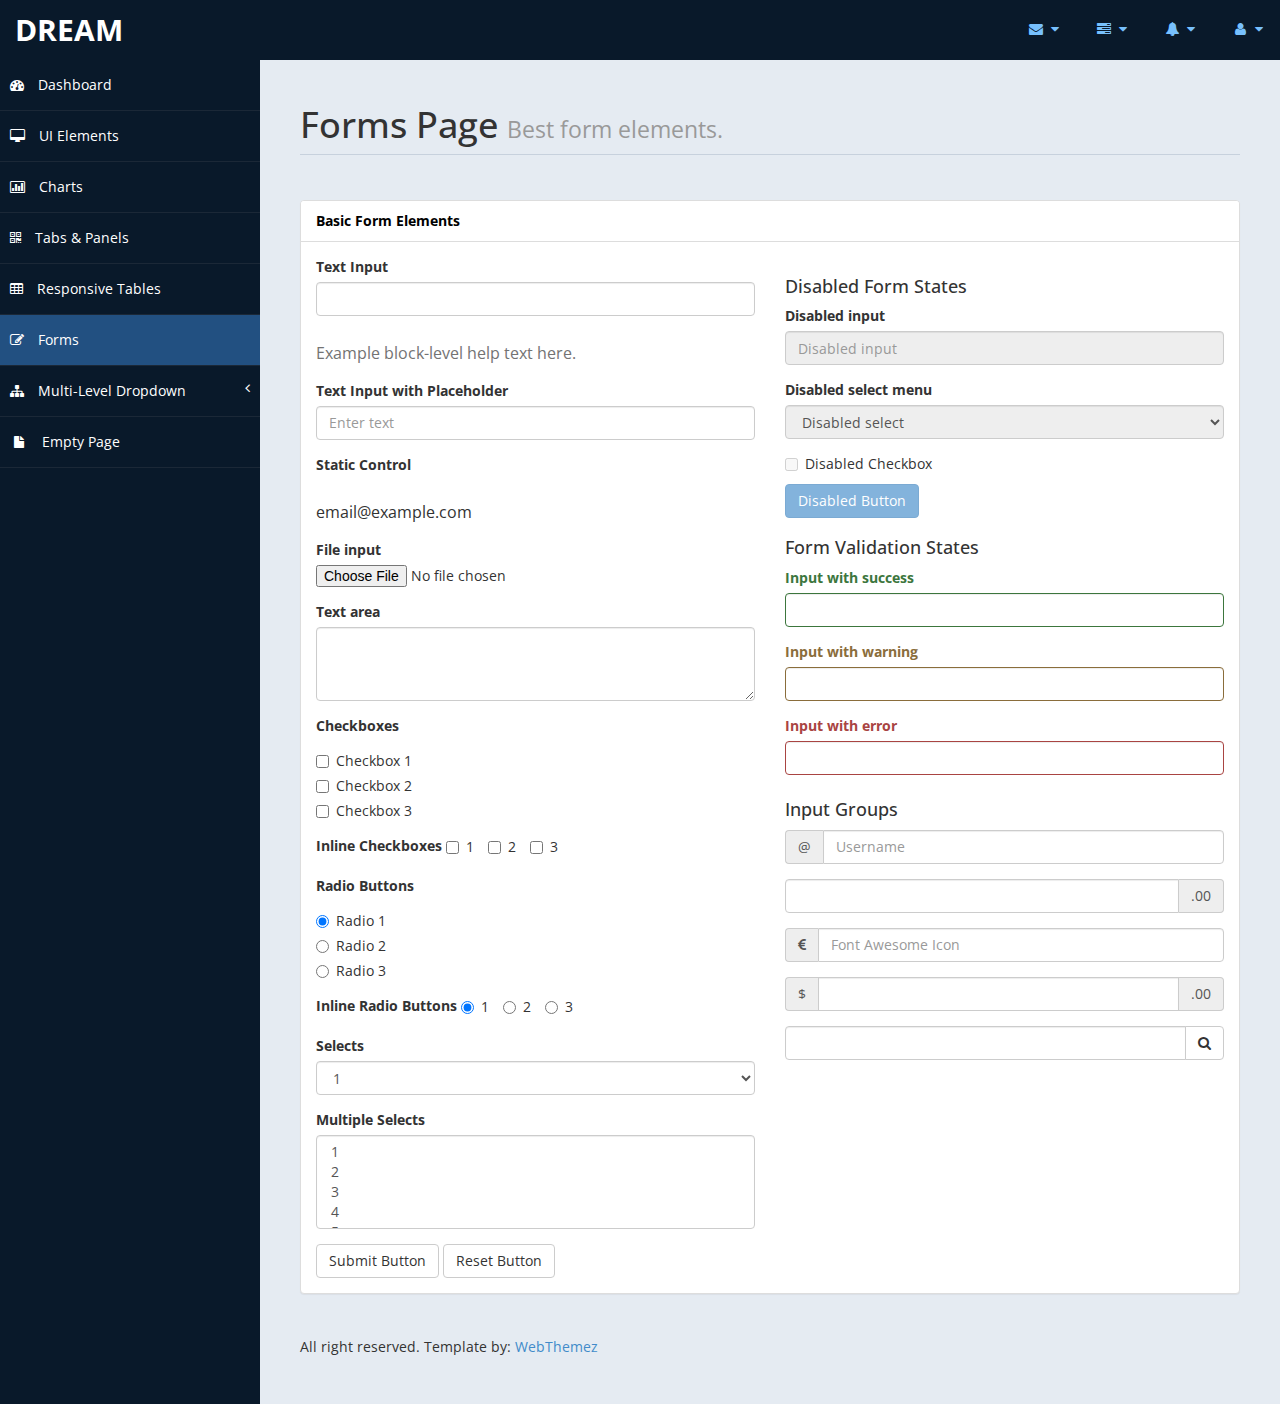
<file: UI/Folder-Theme-Backup/dream-admin-free-web-template (1)/form.html>
﻿<!DOCTYPE html>
<html xmlns="http://www.w3.org/1999/xhtml">
<head>
      <meta charset="utf-8" />
    <meta name="viewport" content="width=device-width, initial-scale=1.0" />
    <title>Free Bootstrap Admin Template : Dream</title>
	<!-- Bootstrap Styles-->
    <link href="assets/css/bootstrap.css" rel="stylesheet" />
     <!-- FontAwesome Styles-->
    <link href="assets/css/font-awesome.css" rel="stylesheet" />
        <!-- Custom Styles-->
    <link href="assets/css/custom-styles.css" rel="stylesheet" />
     <!-- Google Fonts-->
   <link href='http://fonts.googleapis.com/css?family=Open+Sans' rel='stylesheet' type='text/css' />
</head>
<body>
    <div id="wrapper">
        <nav class="navbar navbar-default top-navbar" role="navigation">
            <div class="navbar-header">
                <button type="button" class="navbar-toggle" data-toggle="collapse" data-target=".sidebar-collapse">
                    <span class="sr-only">Toggle navigation</span>
                    <span class="icon-bar"></span>
                    <span class="icon-bar"></span>
                    <span class="icon-bar"></span>
                </button>
                <a class="navbar-brand" href="index.html">Dream</a>
            </div>

            <ul class="nav navbar-top-links navbar-right">
                <li class="dropdown">
                    <a class="dropdown-toggle" data-toggle="dropdown" href="#" aria-expanded="false">
                        <i class="fa fa-envelope fa-fw"></i> <i class="fa fa-caret-down"></i>
                    </a>
                    <ul class="dropdown-menu dropdown-messages">
                        <li>
                            <a href="#">
                                <div>
                                    <strong>John Doe</strong>
                                    <span class="pull-right text-muted">
                                        <em>Today</em>
                                    </span>
                                </div>
                                <div>Lorem Ipsum has been the industry's standard dummy text ever since the 1500s...</div>
                            </a>
                        </li>
                        <li class="divider"></li>
                        <li>
                            <a href="#">
                                <div>
                                    <strong>John Smith</strong>
                                    <span class="pull-right text-muted">
                                        <em>Yesterday</em>
                                    </span>
                                </div>
                                <div>Lorem Ipsum has been the industry's standard dummy text ever since an kwilnw...</div>
                            </a>
                        </li>
                        <li class="divider"></li>
                        <li>
                            <a href="#">
                                <div>
                                    <strong>John Smith</strong>
                                    <span class="pull-right text-muted">
                                        <em>Yesterday</em>
                                    </span>
                                </div>
                                <div>Lorem Ipsum has been the industry's standard dummy text ever since the...</div>
                            </a>
                        </li>
                        <li class="divider"></li>
                        <li>
                            <a class="text-center" href="#">
                                <strong>Read All Messages</strong>
                                <i class="fa fa-angle-right"></i>
                            </a>
                        </li>
                    </ul>
                    <!-- /.dropdown-messages -->
                </li>
                <!-- /.dropdown -->
                <li class="dropdown">
                    <a class="dropdown-toggle" data-toggle="dropdown" href="#" aria-expanded="false">
                        <i class="fa fa-tasks fa-fw"></i> <i class="fa fa-caret-down"></i>
                    </a>
                    <ul class="dropdown-menu dropdown-tasks">
                        <li>
                            <a href="#">
                                <div>
                                    <p>
                                        <strong>Task 1</strong>
                                        <span class="pull-right text-muted">60% Complete</span>
                                    </p>
                                    <div class="progress progress-striped active">
                                        <div class="progress-bar progress-bar-success" role="progressbar" aria-valuenow="60" aria-valuemin="0" aria-valuemax="100" style="width: 60%">
                                            <span class="sr-only">60% Complete (success)</span>
                                        </div>
                                    </div>
                                </div>
                            </a>
                        </li>
                        <li class="divider"></li>
                        <li>
                            <a href="#">
                                <div>
                                    <p>
                                        <strong>Task 2</strong>
                                        <span class="pull-right text-muted">28% Complete</span>
                                    </p>
                                    <div class="progress progress-striped active">
                                        <div class="progress-bar progress-bar-info" role="progressbar" aria-valuenow="28" aria-valuemin="0" aria-valuemax="100" style="width: 28%">
                                            <span class="sr-only">28% Complete</span>
                                        </div>
                                    </div>
                                </div>
                            </a>
                        </li>
                        <li class="divider"></li>
                        <li>
                            <a href="#">
                                <div>
                                    <p>
                                        <strong>Task 3</strong>
                                        <span class="pull-right text-muted">60% Complete</span>
                                    </p>
                                    <div class="progress progress-striped active">
                                        <div class="progress-bar progress-bar-warning" role="progressbar" aria-valuenow="60" aria-valuemin="0" aria-valuemax="100" style="width: 60%">
                                            <span class="sr-only">60% Complete (warning)</span>
                                        </div>
                                    </div>
                                </div>
                            </a>
                        </li>
                        <li class="divider"></li>
                        <li>
                            <a href="#">
                                <div>
                                    <p>
                                        <strong>Task 4</strong>
                                        <span class="pull-right text-muted">85% Complete</span>
                                    </p>
                                    <div class="progress progress-striped active">
                                        <div class="progress-bar progress-bar-danger" role="progressbar" aria-valuenow="85" aria-valuemin="0" aria-valuemax="100" style="width: 85%">
                                            <span class="sr-only">85% Complete (danger)</span>
                                        </div>
                                    </div>
                                </div>
                            </a>
                        </li>
                        <li class="divider"></li>
                        <li>
                            <a class="text-center" href="#">
                                <strong>See All Tasks</strong>
                                <i class="fa fa-angle-right"></i>
                            </a>
                        </li>
                    </ul>
                    <!-- /.dropdown-tasks -->
                </li>
                <!-- /.dropdown -->
                <li class="dropdown">
                    <a class="dropdown-toggle" data-toggle="dropdown" href="#" aria-expanded="false">
                        <i class="fa fa-bell fa-fw"></i> <i class="fa fa-caret-down"></i>
                    </a>
                    <ul class="dropdown-menu dropdown-alerts">
                        <li>
                            <a href="#">
                                <div>
                                    <i class="fa fa-comment fa-fw"></i> New Comment
                                    <span class="pull-right text-muted small">4 min</span>
                                </div>
                            </a>
                        </li>
                        <li class="divider"></li>
                        <li>
                            <a href="#">
                                <div>
                                    <i class="fa fa-twitter fa-fw"></i> 3 New Followers
                                    <span class="pull-right text-muted small">12 min</span>
                                </div>
                            </a>
                        </li>
                        <li class="divider"></li>
                        <li>
                            <a href="#">
                                <div>
                                    <i class="fa fa-envelope fa-fw"></i> Message Sent
                                    <span class="pull-right text-muted small">4 min</span>
                                </div>
                            </a>
                        </li>
                        <li class="divider"></li>
                        <li>
                            <a href="#">
                                <div>
                                    <i class="fa fa-tasks fa-fw"></i> New Task
                                    <span class="pull-right text-muted small">4 min</span>
                                </div>
                            </a>
                        </li>
                        <li class="divider"></li>
                        <li>
                            <a href="#">
                                <div>
                                    <i class="fa fa-upload fa-fw"></i> Server Rebooted
                                    <span class="pull-right text-muted small">4 min</span>
                                </div>
                            </a>
                        </li>
                        <li class="divider"></li>
                        <li>
                            <a class="text-center" href="#">
                                <strong>See All Alerts</strong>
                                <i class="fa fa-angle-right"></i>
                            </a>
                        </li>
                    </ul>
                    <!-- /.dropdown-alerts -->
                </li>
                <!-- /.dropdown -->
                <li class="dropdown">
                    <a class="dropdown-toggle" data-toggle="dropdown" href="#" aria-expanded="false">
                        <i class="fa fa-user fa-fw"></i> <i class="fa fa-caret-down"></i>
                    </a>
                    <ul class="dropdown-menu dropdown-user">
                        <li><a href="#"><i class="fa fa-user fa-fw"></i> User Profile</a>
                        </li>
                        <li><a href="#"><i class="fa fa-gear fa-fw"></i> Settings</a>
                        </li>
                        <li class="divider"></li>
                        <li><a href="#"><i class="fa fa-sign-out fa-fw"></i> Logout</a>
                        </li>
                    </ul>
                    <!-- /.dropdown-user -->
                </li>
                <!-- /.dropdown -->
            </ul>
        </nav>
        <!--/. NAV TOP  -->
        <nav class="navbar-default navbar-side" role="navigation">
            <div class="sidebar-collapse">
                <ul class="nav" id="main-menu">

                    <li>
                        <a href="index.html"><i class="fa fa-dashboard"></i> Dashboard</a>
                    </li>
                    <li>
                        <a href="ui-elements.html"><i class="fa fa-desktop"></i> UI Elements</a>
                    </li>
					<li>
                        <a href="chart.html"><i class="fa fa-bar-chart-o"></i> Charts</a>
                    </li>
                    <li>
                        <a href="tab-panel.html"><i class="fa fa-qrcode"></i> Tabs & Panels</a>
                    </li>
                    
                    <li>
                        <a href="table.html"><i class="fa fa-table"></i> Responsive Tables</a>
                    </li>
                    <li>
                        <a href="form.html" class="active-menu"><i class="fa fa-edit"></i> Forms </a>
                    </li>


                    <li>
                        <a href="#"><i class="fa fa-sitemap"></i> Multi-Level Dropdown<span class="fa arrow"></span></a>
                        <ul class="nav nav-second-level">
                            <li>
                                <a href="#">Second Level Link</a>
                            </li>
                            <li>
                                <a href="#">Second Level Link</a>
                            </li>
                            <li>
                                <a href="#">Second Level Link<span class="fa arrow"></span></a>
                                <ul class="nav nav-third-level">
                                    <li>
                                        <a href="#">Third Level Link</a>
                                    </li>
                                    <li>
                                        <a href="#">Third Level Link</a>
                                    </li>
                                    <li>
                                        <a href="#">Third Level Link</a>
                                    </li>

                                </ul>

                            </li>
                        </ul>
                    </li>
                    <li>
                        <a href="empty.html"><i class="fa fa-fw fa-file"></i> Empty Page</a>
                    </li>
                </ul>

            </div>

        </nav>
        <!-- /. NAV SIDE  -->
        <div id="page-wrapper" >
            <div id="page-inner">
			 <div class="row">
                    <div class="col-md-12">
                        <h1 class="page-header">
                            Forms Page <small>Best form elements.</small>
                        </h1>
                    </div>
                </div> 
                 <!-- /. ROW  -->
              <div class="row">
                <div class="col-lg-12">
                    <div class="panel panel-default">
                        <div class="panel-heading">
                            Basic Form Elements
                        </div>
                        <div class="panel-body">
                            <div class="row">
                                <div class="col-lg-6">
                                    <form role="form">
                                        <div class="form-group">
                                            <label>Text Input</label>
                                            <input class="form-control">
                                            <p class="help-block">Example block-level help text here.</p>
                                        </div>
                                        <div class="form-group">
                                            <label>Text Input with Placeholder</label>
                                            <input class="form-control" placeholder="Enter text">
                                        </div>
                                        <div class="form-group">
                                            <label>Static Control</label>
                                            <p class="form-control-static">email@example.com</p>
                                        </div>
                                        <div class="form-group">
                                            <label>File input</label>
                                            <input type="file">
                                        </div>
                                        <div class="form-group">
                                            <label>Text area</label>
                                            <textarea class="form-control" rows="3"></textarea>
                                        </div>
                                        <div class="form-group">
                                            <label>Checkboxes</label>
                                            <div class="checkbox">
                                                <label>
                                                    <input type="checkbox" value="">Checkbox 1
                                                </label>
                                            </div>
                                            <div class="checkbox">
                                                <label>
                                                    <input type="checkbox" value="">Checkbox 2
                                                </label>
                                            </div>
                                            <div class="checkbox">
                                                <label>
                                                    <input type="checkbox" value="">Checkbox 3
                                                </label>
                                            </div>
                                        </div>
                                        <div class="form-group">
                                            <label>Inline Checkboxes</label>
                                            <label class="checkbox-inline">
                                                <input type="checkbox">1
                                            </label>
                                            <label class="checkbox-inline">
                                                <input type="checkbox">2
                                            </label>
                                            <label class="checkbox-inline">
                                                <input type="checkbox">3
                                            </label>
                                        </div>
                                        <div class="form-group">
                                            <label>Radio Buttons</label>
                                            <div class="radio">
                                                <label>
                                                    <input type="radio" name="optionsRadios" id="optionsRadios1" value="option1" checked="">Radio 1
                                                </label>
                                            </div>
                                            <div class="radio">
                                                <label>
                                                    <input type="radio" name="optionsRadios" id="optionsRadios2" value="option2">Radio 2
                                                </label>
                                            </div>
                                            <div class="radio">
                                                <label>
                                                    <input type="radio" name="optionsRadios" id="optionsRadios3" value="option3">Radio 3
                                                </label>
                                            </div>
                                        </div>
                                        <div class="form-group">
                                            <label>Inline Radio Buttons</label>
                                            <label class="radio-inline">
                                                <input type="radio" name="optionsRadiosInline" id="optionsRadiosInline1" value="option1" checked="">1
                                            </label>
                                            <label class="radio-inline">
                                                <input type="radio" name="optionsRadiosInline" id="optionsRadiosInline2" value="option2">2
                                            </label>
                                            <label class="radio-inline">
                                                <input type="radio" name="optionsRadiosInline" id="optionsRadiosInline3" value="option3">3
                                            </label>
                                        </div>
                                        <div class="form-group">
                                            <label>Selects</label>
                                            <select class="form-control">
                                                <option>1</option>
                                                <option>2</option>
                                                <option>3</option>
                                                <option>4</option>
                                                <option>5</option>
                                            </select>
                                        </div>
                                        <div class="form-group">
                                            <label>Multiple Selects</label>
                                            <select multiple="" class="form-control">
                                                <option>1</option>
                                                <option>2</option>
                                                <option>3</option>
                                                <option>4</option>
                                                <option>5</option>
                                            </select>
                                        </div>
                                        <button type="submit" class="btn btn-default">Submit Button</button>
                                        <button type="reset" class="btn btn-default">Reset Button</button>
                                    </form>
                                </div>
                                <!-- /.col-lg-6 (nested) -->
                                <div class="col-lg-6">
                                    <h4>Disabled Form States</h4>
                                    <form role="form">
                                        <fieldset disabled="">
                                            <div class="form-group">
                                                <label for="disabledSelect">Disabled input</label>
                                                <input class="form-control" id="disabledInput" type="text" placeholder="Disabled input" disabled="">
                                            </div>
                                            <div class="form-group">
                                                <label for="disabledSelect">Disabled select menu</label>
                                                <select id="disabledSelect" class="form-control">
                                                    <option>Disabled select</option>
                                                </select>
                                            </div>
                                            <div class="checkbox">
                                                <label>
                                                    <input type="checkbox">Disabled Checkbox
                                                </label>
                                            </div>
                                            <button type="submit" class="btn btn-primary">Disabled Button</button>
                                        </fieldset>
                                    </form>
                                    <h4>Form Validation States</h4>
                                    <form role="form">
                                        <div class="form-group has-success">
                                            <label class="control-label" for="inputSuccess">Input with success</label>
                                            <input type="text" class="form-control" id="inputSuccess">
                                        </div>
                                        <div class="form-group has-warning">
                                            <label class="control-label" for="inputWarning">Input with warning</label>
                                            <input type="text" class="form-control" id="inputWarning">
                                        </div>
                                        <div class="form-group has-error">
                                            <label class="control-label" for="inputError">Input with error</label>
                                            <input type="text" class="form-control" id="inputError">
                                        </div>
                                    </form>
                                    <h4>Input Groups</h4>
                                    <form role="form">
                                        <div class="form-group input-group">
                                            <span class="input-group-addon">@</span>
                                            <input type="text" class="form-control" placeholder="Username">
                                        </div>
                                        <div class="form-group input-group">
                                            <input type="text" class="form-control">
                                            <span class="input-group-addon">.00</span>
                                        </div>
                                        <div class="form-group input-group">
                                            <span class="input-group-addon"><i class="fa fa-eur"></i>
                                            </span>
                                            <input type="text" class="form-control" placeholder="Font Awesome Icon">
                                        </div>
                                        <div class="form-group input-group">
                                            <span class="input-group-addon">$</span>
                                            <input type="text" class="form-control">
                                            <span class="input-group-addon">.00</span>
                                        </div>
                                        <div class="form-group input-group">
                                            <input type="text" class="form-control">
                                            <span class="input-group-btn">
                                                <button class="btn btn-default" type="button"><i class="fa fa-search"></i>
                                                </button>
                                            </span>
                                        </div>
                                    </form>
                                </div>
                                <!-- /.col-lg-6 (nested) -->
                            </div>
                            <!-- /.row (nested) -->
                        </div>
                        <!-- /.panel-body -->
                    </div>
                    <!-- /.panel -->
                </div>
                <!-- /.col-lg-12 -->
            </div>
			<footer><p>All right reserved. Template by: <a href="http://webthemez.com">WebThemez</a></p></footer>
			</div>
             <!-- /. PAGE INNER  -->
            </div>
         <!-- /. PAGE WRAPPER  -->
        </div>
     <!-- /. WRAPPER  -->
    <!-- JS Scripts-->
    <!-- jQuery Js -->
    <script src="assets/js/jquery-1.10.2.js"></script>
      <!-- Bootstrap Js -->
    <script src="assets/js/bootstrap.min.js"></script>
    <!-- Metis Menu Js -->
    <script src="assets/js/jquery.metisMenu.js"></script>
      <!-- Custom Js -->
    <script src="assets/js/custom-scripts.js"></script>
    
   
</body>
</html>
</file>
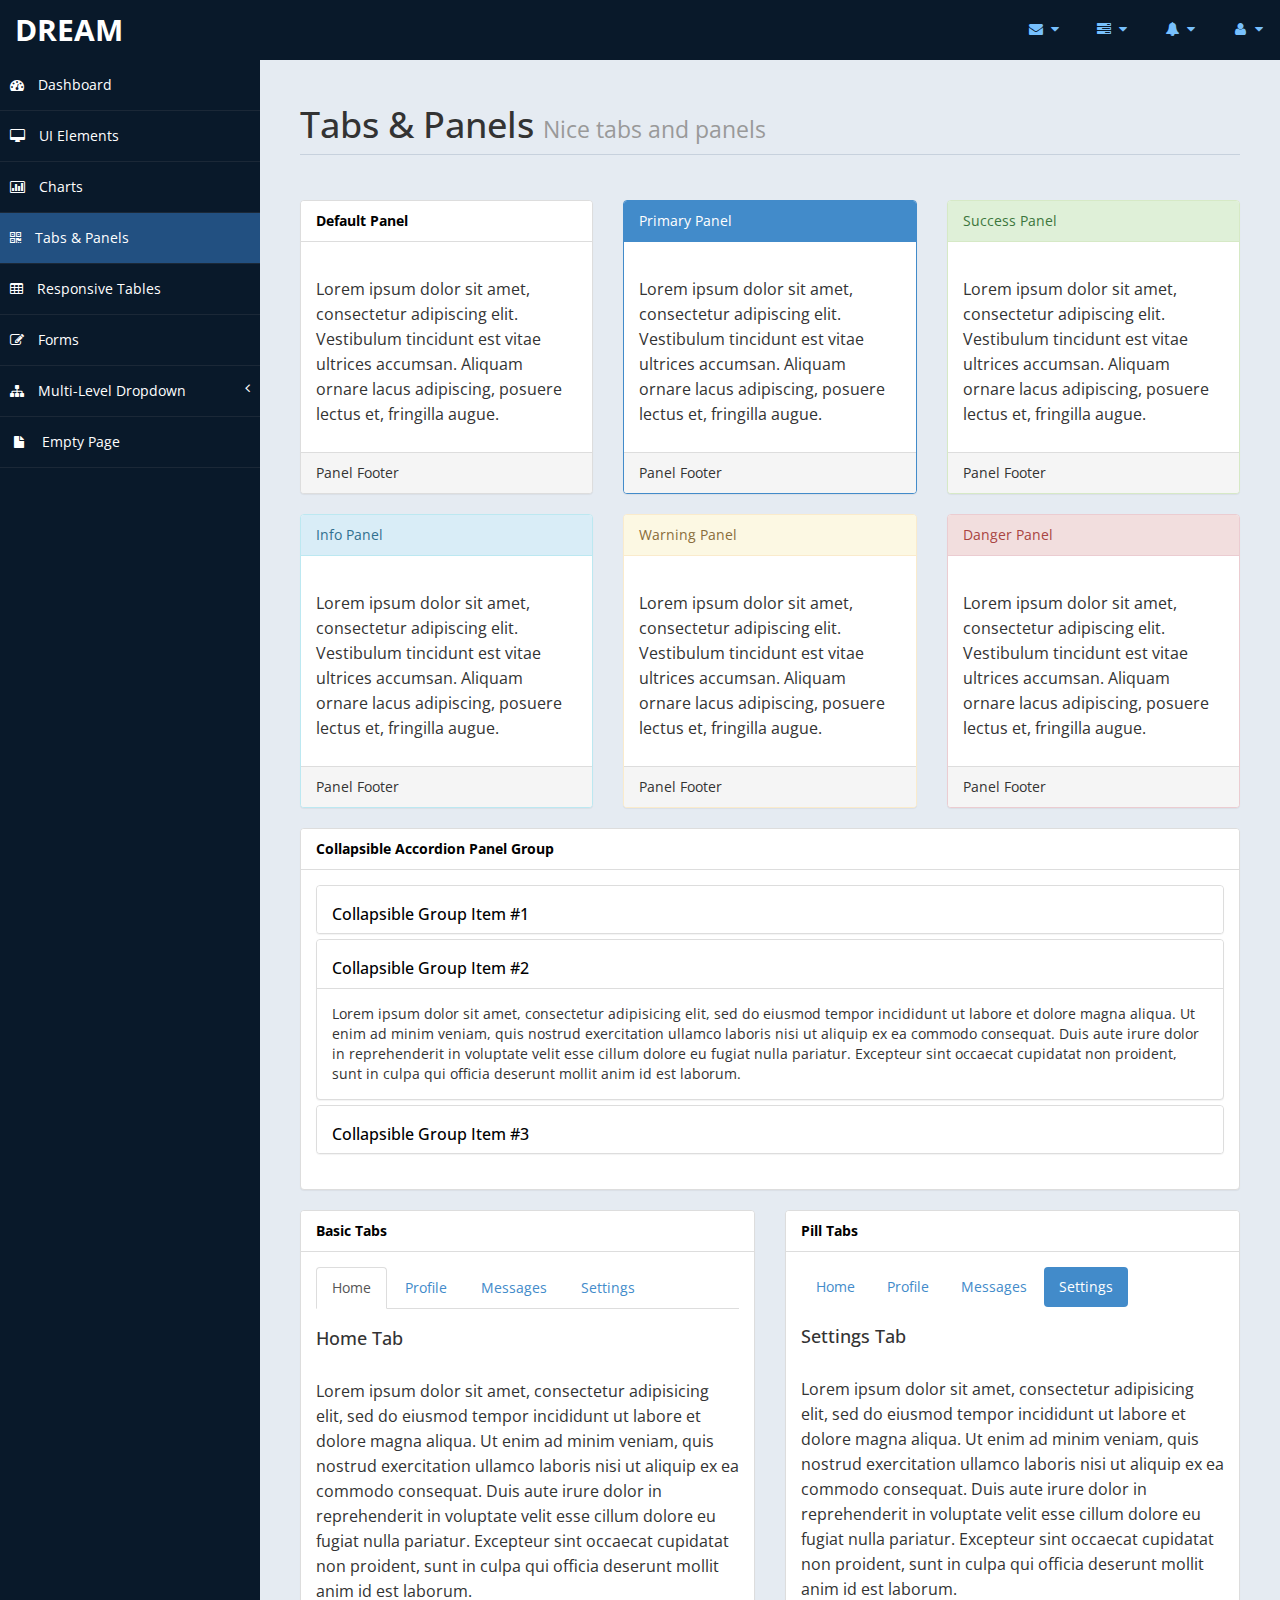
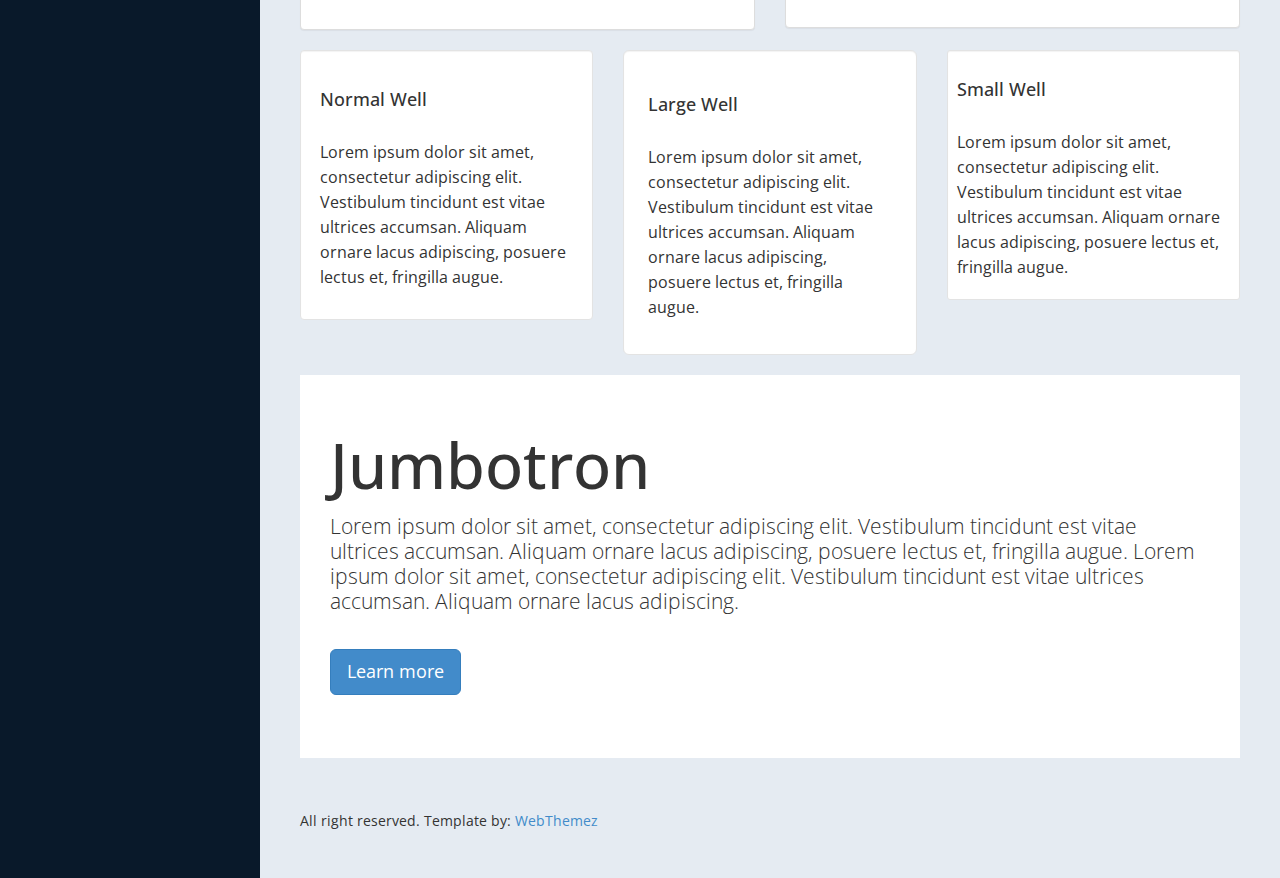
<file: UI/Folder-Theme-Backup/dream-admin-free-web-template (1)/tab-panel.html>
﻿<!DOCTYPE html>
<html xmlns="http://www.w3.org/1999/xhtml">
<head>
      <meta charset="utf-8" />
    <meta name="viewport" content="width=device-width, initial-scale=1.0" />
    <title>Free Bootstrap Admin Template : Dream</title>
	<!-- Bootstrap Styles-->
    <link href="assets/css/bootstrap.css" rel="stylesheet" />
     <!-- FontAwesome Styles-->
    <link href="assets/css/font-awesome.css" rel="stylesheet" />
        <!-- Custom Styles-->
    <link href="assets/css/custom-styles.css" rel="stylesheet" />
     <!-- Google Fonts-->
   <link href='http://fonts.googleapis.com/css?family=Open+Sans' rel='stylesheet' type='text/css' />
</head>
<body>
    <div id="wrapper">
        <nav class="navbar navbar-default top-navbar" role="navigation">
            <div class="navbar-header">
                <button type="button" class="navbar-toggle" data-toggle="collapse" data-target=".sidebar-collapse">
                    <span class="sr-only">Toggle navigation</span>
                    <span class="icon-bar"></span>
                    <span class="icon-bar"></span>
                    <span class="icon-bar"></span>
                </button>
                <a class="navbar-brand" href="index.html">Dream</a>
            </div>

            <ul class="nav navbar-top-links navbar-right">
                <li class="dropdown">
                    <a class="dropdown-toggle" data-toggle="dropdown" href="#" aria-expanded="false">
                        <i class="fa fa-envelope fa-fw"></i> <i class="fa fa-caret-down"></i>
                    </a>
                    <ul class="dropdown-menu dropdown-messages">
                        <li>
                            <a href="#">
                                <div>
                                    <strong>John Doe</strong>
                                    <span class="pull-right text-muted">
                                        <em>Today</em>
                                    </span>
                                </div>
                                <div>Lorem Ipsum has been the industry's standard dummy text ever since the 1500s...</div>
                            </a>
                        </li>
                        <li class="divider"></li>
                        <li>
                            <a href="#">
                                <div>
                                    <strong>John Smith</strong>
                                    <span class="pull-right text-muted">
                                        <em>Yesterday</em>
                                    </span>
                                </div>
                                <div>Lorem Ipsum has been the industry's standard dummy text ever since an kwilnw...</div>
                            </a>
                        </li>
                        <li class="divider"></li>
                        <li>
                            <a href="#">
                                <div>
                                    <strong>John Smith</strong>
                                    <span class="pull-right text-muted">
                                        <em>Yesterday</em>
                                    </span>
                                </div>
                                <div>Lorem Ipsum has been the industry's standard dummy text ever since the...</div>
                            </a>
                        </li>
                        <li class="divider"></li>
                        <li>
                            <a class="text-center" href="#">
                                <strong>Read All Messages</strong>
                                <i class="fa fa-angle-right"></i>
                            </a>
                        </li>
                    </ul>
                    <!-- /.dropdown-messages -->
                </li>
                <!-- /.dropdown -->
                <li class="dropdown">
                    <a class="dropdown-toggle" data-toggle="dropdown" href="#" aria-expanded="false">
                        <i class="fa fa-tasks fa-fw"></i> <i class="fa fa-caret-down"></i>
                    </a>
                    <ul class="dropdown-menu dropdown-tasks">
                        <li>
                            <a href="#">
                                <div>
                                    <p>
                                        <strong>Task 1</strong>
                                        <span class="pull-right text-muted">60% Complete</span>
                                    </p>
                                    <div class="progress progress-striped active">
                                        <div class="progress-bar progress-bar-success" role="progressbar" aria-valuenow="60" aria-valuemin="0" aria-valuemax="100" style="width: 60%">
                                            <span class="sr-only">60% Complete (success)</span>
                                        </div>
                                    </div>
                                </div>
                            </a>
                        </li>
                        <li class="divider"></li>
                        <li>
                            <a href="#">
                                <div>
                                    <p>
                                        <strong>Task 2</strong>
                                        <span class="pull-right text-muted">28% Complete</span>
                                    </p>
                                    <div class="progress progress-striped active">
                                        <div class="progress-bar progress-bar-info" role="progressbar" aria-valuenow="28" aria-valuemin="0" aria-valuemax="100" style="width: 28%">
                                            <span class="sr-only">28% Complete</span>
                                        </div>
                                    </div>
                                </div>
                            </a>
                        </li>
                        <li class="divider"></li>
                        <li>
                            <a href="#">
                                <div>
                                    <p>
                                        <strong>Task 3</strong>
                                        <span class="pull-right text-muted">60% Complete</span>
                                    </p>
                                    <div class="progress progress-striped active">
                                        <div class="progress-bar progress-bar-warning" role="progressbar" aria-valuenow="60" aria-valuemin="0" aria-valuemax="100" style="width: 60%">
                                            <span class="sr-only">60% Complete (warning)</span>
                                        </div>
                                    </div>
                                </div>
                            </a>
                        </li>
                        <li class="divider"></li>
                        <li>
                            <a href="#">
                                <div>
                                    <p>
                                        <strong>Task 4</strong>
                                        <span class="pull-right text-muted">85% Complete</span>
                                    </p>
                                    <div class="progress progress-striped active">
                                        <div class="progress-bar progress-bar-danger" role="progressbar" aria-valuenow="85" aria-valuemin="0" aria-valuemax="100" style="width: 85%">
                                            <span class="sr-only">85% Complete (danger)</span>
                                        </div>
                                    </div>
                                </div>
                            </a>
                        </li>
                        <li class="divider"></li>
                        <li>
                            <a class="text-center" href="#">
                                <strong>See All Tasks</strong>
                                <i class="fa fa-angle-right"></i>
                            </a>
                        </li>
                    </ul>
                    <!-- /.dropdown-tasks -->
                </li>
                <!-- /.dropdown -->
                <li class="dropdown">
                    <a class="dropdown-toggle" data-toggle="dropdown" href="#" aria-expanded="false">
                        <i class="fa fa-bell fa-fw"></i> <i class="fa fa-caret-down"></i>
                    </a>
                    <ul class="dropdown-menu dropdown-alerts">
                        <li>
                            <a href="#">
                                <div>
                                    <i class="fa fa-comment fa-fw"></i> New Comment
                                    <span class="pull-right text-muted small">4 min</span>
                                </div>
                            </a>
                        </li>
                        <li class="divider"></li>
                        <li>
                            <a href="#">
                                <div>
                                    <i class="fa fa-twitter fa-fw"></i> 3 New Followers
                                    <span class="pull-right text-muted small">12 min</span>
                                </div>
                            </a>
                        </li>
                        <li class="divider"></li>
                        <li>
                            <a href="#">
                                <div>
                                    <i class="fa fa-envelope fa-fw"></i> Message Sent
                                    <span class="pull-right text-muted small">4 min</span>
                                </div>
                            </a>
                        </li>
                        <li class="divider"></li>
                        <li>
                            <a href="#">
                                <div>
                                    <i class="fa fa-tasks fa-fw"></i> New Task
                                    <span class="pull-right text-muted small">4 min</span>
                                </div>
                            </a>
                        </li>
                        <li class="divider"></li>
                        <li>
                            <a href="#">
                                <div>
                                    <i class="fa fa-upload fa-fw"></i> Server Rebooted
                                    <span class="pull-right text-muted small">4 min</span>
                                </div>
                            </a>
                        </li>
                        <li class="divider"></li>
                        <li>
                            <a class="text-center" href="#">
                                <strong>See All Alerts</strong>
                                <i class="fa fa-angle-right"></i>
                            </a>
                        </li>
                    </ul>
                    <!-- /.dropdown-alerts -->
                </li>
                <!-- /.dropdown -->
                <li class="dropdown">
                    <a class="dropdown-toggle" data-toggle="dropdown" href="#" aria-expanded="false">
                        <i class="fa fa-user fa-fw"></i> <i class="fa fa-caret-down"></i>
                    </a>
                    <ul class="dropdown-menu dropdown-user">
                        <li><a href="#"><i class="fa fa-user fa-fw"></i> User Profile</a>
                        </li>
                        <li><a href="#"><i class="fa fa-gear fa-fw"></i> Settings</a>
                        </li>
                        <li class="divider"></li>
                        <li><a href="#"><i class="fa fa-sign-out fa-fw"></i> Logout</a>
                        </li>
                    </ul>
                    <!-- /.dropdown-user -->
                </li>
                <!-- /.dropdown -->
            </ul>
        </nav>
        <!--/. NAV TOP  -->
        <nav class="navbar-default navbar-side" role="navigation">
            <div class="sidebar-collapse">
                <ul class="nav" id="main-menu">

                    <li>
                        <a href="index.html"><i class="fa fa-dashboard"></i> Dashboard</a>
                    </li>
                    <li>
                        <a href="ui-elements.html"><i class="fa fa-desktop"></i> UI Elements</a>
                    </li>
					<li>
                        <a href="chart.html"><i class="fa fa-bar-chart-o"></i> Charts</a>
                    </li>
                    <li>
                        <a href="tab-panel.html" class="active-menu"><i class="fa fa-qrcode"></i> Tabs & Panels</a>
                    </li>
                    
                    <li>
                        <a href="table.html"><i class="fa fa-table"></i> Responsive Tables</a>
                    </li>
                    <li>
                        <a href="form.html"><i class="fa fa-edit"></i> Forms </a>
                    </li>


                    <li>
                        <a href="#"><i class="fa fa-sitemap"></i> Multi-Level Dropdown<span class="fa arrow"></span></a>
                        <ul class="nav nav-second-level">
                            <li>
                                <a href="#">Second Level Link</a>
                            </li>
                            <li>
                                <a href="#">Second Level Link</a>
                            </li>
                            <li>
                                <a href="#">Second Level Link<span class="fa arrow"></span></a>
                                <ul class="nav nav-third-level">
                                    <li>
                                        <a href="#">Third Level Link</a>
                                    </li>
                                    <li>
                                        <a href="#">Third Level Link</a>
                                    </li>
                                    <li>
                                        <a href="#">Third Level Link</a>
                                    </li>

                                </ul>

                            </li>
                        </ul>
                    </li>
                    <li>
                        <a href="empty.html"><i class="fa fa-fw fa-file"></i> Empty Page</a>
                    </li>
                </ul>

            </div>

        </nav>
        <!-- /. NAV SIDE  -->
        <div id="page-wrapper" >
            <div id="page-inner">
			 <div class="row">
                    <div class="col-md-12">
                        <h1 class="page-header">
                            Tabs & Panels <small>Nice tabs and panels</small>
                        </h1>
                    </div>
                </div> 
                 <!-- /. ROW  -->
                                 
            <div class="row">
                <div class="col-md-4 col-sm-4">
                    <div class="panel panel-default">
                        <div class="panel-heading">
                            Default Panel
                        </div>
                        <div class="panel-body">
                            <p>Lorem ipsum dolor sit amet, consectetur adipiscing elit. Vestibulum tincidunt est vitae ultrices accumsan. Aliquam ornare lacus adipiscing, posuere lectus et, fringilla augue.</p>
                        </div>
                        <div class="panel-footer">
                            Panel Footer
                        </div>
                    </div>
                </div>
                <div class="col-md-4 col-sm-4">
                    <div class="panel panel-primary">
                        <div class="panel-heading">
                            Primary Panel
                        </div>
                        <div class="panel-body">
                            <p>Lorem ipsum dolor sit amet, consectetur adipiscing elit. Vestibulum tincidunt est vitae ultrices accumsan. Aliquam ornare lacus adipiscing, posuere lectus et, fringilla augue.</p>
                        </div>
                        <div class="panel-footer">
                            Panel Footer
                        </div>
                    </div>
                </div>
                <div class="col-md-4 col-sm-4">
                    <div class="panel panel-success">
                        <div class="panel-heading">
                            Success Panel
                        </div>
                        <div class="panel-body">
                            <p>Lorem ipsum dolor sit amet, consectetur adipiscing elit. Vestibulum tincidunt est vitae ultrices accumsan. Aliquam ornare lacus adipiscing, posuere lectus et, fringilla augue.</p>
                        </div>
                        <div class="panel-footer">
                            Panel Footer
                        </div>
                    </div>
                </div>
            </div>
                   <!-- /. ROW  -->
            <div class="row">
                <div class="col-md-4 col-sm-4">
                    <div class="panel panel-info">
                        <div class="panel-heading">
                            Info Panel
                        </div>
                        <div class="panel-body">
                            <p>Lorem ipsum dolor sit amet, consectetur adipiscing elit. Vestibulum tincidunt est vitae ultrices accumsan. Aliquam ornare lacus adipiscing, posuere lectus et, fringilla augue.</p>
                        </div>
                        <div class="panel-footer">
                            Panel Footer
                        </div>
                    </div>
                </div>
                <div class="col-md-4 col-sm-4">
                    <div class="panel panel-warning">
                        <div class="panel-heading">
                            Warning Panel
                        </div>
                        <div class="panel-body">
                            <p>Lorem ipsum dolor sit amet, consectetur adipiscing elit. Vestibulum tincidunt est vitae ultrices accumsan. Aliquam ornare lacus adipiscing, posuere lectus et, fringilla augue.</p>
                        </div>
                        <div class="panel-footer">
                            Panel Footer
                        </div>
                    </div>
                </div>
                <div class="col-md-4 col-sm-4">
                    <div class="panel panel-danger">
                        <div class="panel-heading">
                            Danger Panel
                        </div>
                        <div class="panel-body">
                            <p>Lorem ipsum dolor sit amet, consectetur adipiscing elit. Vestibulum tincidunt est vitae ultrices accumsan. Aliquam ornare lacus adipiscing, posuere lectus et, fringilla augue.</p>
                        </div>
                        <div class="panel-footer">
                            Panel Footer
                        </div>
                    </div>
                </div>
            </div>
                    <!-- /. ROW  -->
            <div class="row">
                <div class="col-md-12">
                    <div class="panel panel-default">
                        <div class="panel-heading">
                            Collapsible Accordion Panel Group
                        </div>
                        <div class="panel-body">
                            <div class="panel-group" id="accordion">
                                <div class="panel panel-default">
                                    <div class="panel-heading">
                                        <h4 class="panel-title">
                                            <a data-toggle="collapse" data-parent="#accordion" href="#collapseOne" class="collapsed">Collapsible Group Item #1</a>
                                        </h4>
                                    </div>
                                    <div id="collapseOne" class="panel-collapse collapse" style="height: 0px;">
                                        <div class="panel-body">
                                            Lorem ipsum dolor sit amet, consectetur adipisicing elit, sed do eiusmod tempor incididunt ut labore et dolore magna aliqua. Ut enim ad minim veniam, quis nostrud exercitation ullamco laboris nisi ut aliquip ex ea commodo consequat. Duis aute irure dolor in reprehenderit in voluptate velit esse cillum dolore eu fugiat nulla pariatur. Excepteur sint occaecat cupidatat non proident, sunt in culpa qui officia deserunt mollit anim id est laborum.
                                        </div>
                                    </div>
                                </div>
                                <div class="panel panel-default">
                                    <div class="panel-heading">
                                        <h4 class="panel-title">
                                            <a data-toggle="collapse" data-parent="#accordion" href="#collapseTwo">Collapsible Group Item #2</a>
                                        </h4>
                                    </div>
                                    <div id="collapseTwo" class="panel-collapse in" style="height: auto;">
                                        <div class="panel-body">
                                            Lorem ipsum dolor sit amet, consectetur adipisicing elit, sed do eiusmod tempor incididunt ut labore et dolore magna aliqua. Ut enim ad minim veniam, quis nostrud exercitation ullamco laboris nisi ut aliquip ex ea commodo consequat. Duis aute irure dolor in reprehenderit in voluptate velit esse cillum dolore eu fugiat nulla pariatur. Excepteur sint occaecat cupidatat non proident, sunt in culpa qui officia deserunt mollit anim id est laborum.
                                        </div>
                                    </div>
                                </div>
                                <div class="panel panel-default">
                                    <div class="panel-heading">
                                        <h4 class="panel-title">
                                            <a data-toggle="collapse" data-parent="#accordion" href="#collapseThree" class="collapsed">Collapsible Group Item #3</a>
                                        </h4>
                                    </div>
                                    <div id="collapseThree" class="panel-collapse collapse">
                                        <div class="panel-body">
                                            Lorem ipsum dolor sit amet, consectetur adipisicing elit, sed do eiusmod tempor incididunt ut labore et dolore magna aliqua. Ut enim ad minim veniam, quis nostrud exercitation ullamco laboris nisi ut aliquip ex ea commodo consequat. Duis aute irure dolor in reprehenderit in voluptate velit esse cillum dolore eu fugiat nulla pariatur. Excepteur sint occaecat cupidatat non proident, sunt in culpa qui officia deserunt mollit anim id est laborum.
                                        </div>
                                    </div>
                                </div>
                            </div>
                        </div>
                    </div>
                </div>
            </div>
                    <!-- /. ROW  -->
            <div class="row">
                <div class="col-md-6 col-sm-6">
                    <div class="panel panel-default">
                        <div class="panel-heading">
                            Basic Tabs
                        </div>
                        <div class="panel-body">
                            <ul class="nav nav-tabs">
                                <li class="active"><a href="#home" data-toggle="tab">Home</a>
                                </li>
                                <li class=""><a href="#profile" data-toggle="tab">Profile</a>
                                </li>
                                <li class=""><a href="#messages" data-toggle="tab">Messages</a>
                                </li>
                                <li class=""><a href="#settings" data-toggle="tab">Settings</a>
                                </li>
                            </ul>

                            <div class="tab-content">
                                <div class="tab-pane fade active in" id="home">
                                    <h4>Home Tab</h4>
                                    <p>Lorem ipsum dolor sit amet, consectetur adipisicing elit, sed do eiusmod tempor incididunt ut labore et dolore magna aliqua. Ut enim ad minim veniam, quis nostrud exercitation ullamco laboris nisi ut aliquip ex ea commodo consequat. Duis aute irure dolor in reprehenderit in voluptate velit esse cillum dolore eu fugiat nulla pariatur. Excepteur sint occaecat cupidatat non proident, sunt in culpa qui officia deserunt mollit anim id est laborum.</p>
                                </div>
                                <div class="tab-pane fade" id="profile">
                                    <h4>Profile Tab</h4>
                                    <p>Lorem ipsum dolor sit amet, consectetur adipisicing elit, sed do eiusmod tempor incididunt ut labore et dolore magna aliqua. Ut enim ad minim veniam, quis nostrud exercitation ullamco laboris nisi ut aliquip ex ea commodo consequat. Duis aute irure dolor in reprehenderit in voluptate velit esse cillum dolore eu fugiat nulla pariatur. Excepteur sint occaecat cupidatat non proident, sunt in culpa qui officia deserunt mollit anim id est laborum.</p>
                                </div>
                                <div class="tab-pane fade" id="messages">
                                    <h4>Messages Tab</h4>
                                    <p>Lorem ipsum dolor sit amet, consectetur adipisicing elit, sed do eiusmod tempor incididunt ut labore et dolore magna aliqua. Ut enim ad minim veniam, quis nostrud exercitation ullamco laboris nisi ut aliquip ex ea commodo consequat. Duis aute irure dolor in reprehenderit in voluptate velit esse cillum dolore eu fugiat nulla pariatur. Excepteur sint occaecat cupidatat non proident, sunt in culpa qui officia deserunt mollit anim id est laborum.</p>
                                </div>
                                <div class="tab-pane fade" id="settings">
                                    <h4>Settings Tab</h4>
                                    <p>Lorem ipsum dolor sit amet, consectetur adipisicing elit, sed do eiusmod tempor incididunt ut labore et dolore magna aliqua. Ut enim ad minim veniam, quis nostrud exercitation ullamco laboris nisi ut aliquip ex ea commodo consequat. Duis aute irure dolor in reprehenderit in voluptate velit esse cillum dolore eu fugiat nulla pariatur. Excepteur sint occaecat cupidatat non proident, sunt in culpa qui officia deserunt mollit anim id est laborum.</p>
                                </div>
                            </div>
                        </div>
                    </div>
                </div>
                <div class="col-md-6 col-sm-6">
                    <div class="panel panel-default">
                        <div class="panel-heading">
                            Pill Tabs
                        </div>
                        <div class="panel-body">
                            <ul class="nav nav-pills">
                                <li class=""><a href="#home-pills" data-toggle="tab">Home</a>
                                </li>
                                <li class=""><a href="#profile-pills" data-toggle="tab">Profile</a>
                                </li>
                                <li class=""><a href="#messages-pills" data-toggle="tab">Messages</a>
                                </li>
                                <li class="active"><a href="#settings-pills" data-toggle="tab">Settings</a>
                                </li>
                            </ul>

                            <div class="tab-content">
                                <div class="tab-pane fade" id="home-pills">
                                    <h4>Home Tab</h4>
                                    <p>Lorem ipsum dolor sit amet, consectetur adipisicing elit, sed do eiusmod tempor incididunt ut labore et dolore magna aliqua. Ut enim ad minim veniam, quis nostrud exercitation ullamco laboris nisi ut aliquip ex ea commodo consequat. Duis aute irure dolor in reprehenderit in voluptate velit esse cillum dolore eu fugiat nulla pariatur. Excepteur sint occaecat cupidatat non proident, sunt in culpa qui officia deserunt mollit anim id est laborum.</p>
                                </div>
                                <div class="tab-pane fade" id="profile-pills">
                                    <h4>Profile Tab</h4>
                                    <p>Lorem ipsum dolor sit amet, consectetur adipisicing elit, sed do eiusmod tempor incididunt ut labore et dolore magna aliqua. Ut enim ad minim veniam, quis nostrud exercitation ullamco laboris nisi ut aliquip ex ea commodo consequat. Duis aute irure dolor in reprehenderit in voluptate velit esse cillum dolore eu fugiat nulla pariatur. Excepteur sint occaecat cupidatat non proident, sunt in culpa qui officia deserunt mollit anim id est laborum.</p>
                                </div>
                                <div class="tab-pane fade" id="messages-pills">
                                    <h4>Messages Tab</h4>
                                    <p>Lorem ipsum dolor sit amet, consectetur adipisicing elit, sed do eiusmod tempor incididunt ut labore et dolore magna aliqua. Ut enim ad minim veniam, quis nostrud exercitation ullamco laboris nisi ut aliquip ex ea commodo consequat. Duis aute irure dolor in reprehenderit in voluptate velit esse cillum dolore eu fugiat nulla pariatur. Excepteur sint occaecat cupidatat non proident, sunt in culpa qui officia deserunt mollit anim id est laborum.</p>
                                </div>
                                <div class="tab-pane fade active in" id="settings-pills">
                                    <h4>Settings Tab</h4>
                                    <p>Lorem ipsum dolor sit amet, consectetur adipisicing elit, sed do eiusmod tempor incididunt ut labore et dolore magna aliqua. Ut enim ad minim veniam, quis nostrud exercitation ullamco laboris nisi ut aliquip ex ea commodo consequat. Duis aute irure dolor in reprehenderit in voluptate velit esse cillum dolore eu fugiat nulla pariatur. Excepteur sint occaecat cupidatat non proident, sunt in culpa qui officia deserunt mollit anim id est laborum.</p>
                                </div>
                            </div>
                        </div>
                    </div>
                </div>
            </div>
                    <!-- /. ROW  -->
            <div class="row">
                <div class="col-md-4 col-sm-4">
                    <div class="well">
                        <h4>Normal Well</h4>
                        <p>Lorem ipsum dolor sit amet, consectetur adipiscing elit. Vestibulum tincidunt est vitae ultrices accumsan. Aliquam ornare lacus adipiscing, posuere lectus et, fringilla augue.</p>
                    </div>
                </div>
                <div class="col-md-4 col-sm-4">
                    <div class="well well-lg">
                        <h4>Large Well</h4>
                        <p>Lorem ipsum dolor sit amet, consectetur adipiscing elit. Vestibulum tincidunt est vitae ultrices accumsan. Aliquam ornare lacus adipiscing, posuere lectus et, fringilla augue.</p>
                    </div>
                </div>
                <div class="col-md-4 col-sm-4">
                    <div class="well well-sm">
                        <h4>Small Well</h4>
                        <p>Lorem ipsum dolor sit amet, consectetur adipiscing elit. Vestibulum tincidunt est vitae ultrices accumsan. Aliquam ornare lacus adipiscing, posuere lectus et, fringilla augue.</p>
                    </div>
                </div>
            </div>
                    <!-- /. ROW  -->
            <div class="row">
                <div class="col-md-12">
                    <div class="jumbotron">
                        <h1>Jumbotron</h1>
                        <p>Lorem ipsum dolor sit amet, consectetur adipiscing elit. Vestibulum tincidunt est vitae ultrices accumsan. Aliquam ornare lacus adipiscing, posuere lectus et, fringilla augue. Lorem ipsum dolor sit amet, consectetur adipiscing elit. Vestibulum tincidunt est vitae ultrices accumsan. Aliquam ornare lacus adipiscing.</p>
                        <p>
                            <a class="btn btn-primary btn-lg" role="button">Learn more</a>
                        </p>
                    </div>
                </div>
            </div>
                    <!-- /. ROW  -->
				<footer><p>All right reserved. Template by: <a href="http://webthemez.com">WebThemez</a></p></footer>
					</div>
			 <!-- /. PAGE INNER  -->
            </div>
         <!-- /. PAGE WRAPPER  -->
        </div>
     <!-- /. WRAPPER  -->
    <!-- JS Scripts-->
    <!-- jQuery Js -->
    <script src="assets/js/jquery-1.10.2.js"></script>
      <!-- Bootstrap Js -->
    <script src="assets/js/bootstrap.min.js"></script>
    <!-- Metis Menu Js -->
    <script src="assets/js/jquery.metisMenu.js"></script>
      <!-- Custom Js -->
    <script src="assets/js/custom-scripts.js"></script>
    
   
</body>
</html>
</file>
<file: UI/Folder-Theme-Backup/dream-admin-free-web-template (1)/assets/css/custom-styles.css>
/*----------------------------------------------
Author : www.webthemez.com
License: Commons Attribution 3.0
http://creativecommons.org/licenses/by/3.0/
------------------------------------------------*/


/*----------------------------------------------
    COMMON  STYLES    
------------------------------------------------*/
body {
    font-family: 'Open Sans', sans-serif;
}

 #wrapper {
    width: 100%;
    background:#09192A;
}

#page-wrapper {
    padding: 15px 15px;
    min-height: 600px;
    background:#E5EBF2;
   
}
#page-inner {
    width:100%;
    margin:10px 20px 10px 0px;
    background-color:transparent;
    padding:10px;
    min-height:1200px;
}

.text-center {
    text-align:center;
}
.no-boder {
    border:1px solid #f3f3f3;
}

h1, .h1, h2, .h2, h3, .h3 {
margin-top: 7px;
margin-bottom: -5px;
}
h2 {
    color: #000;
}
h4 {
    padding-top:10px;
}
.square-btn-adjust {
    border: 0px solid transparent; 
   -webkit-border-radius: 0px;
-moz-border-radius: 0px;
border-radius: 0px;

}
p {
    font-size:16px;
    line-height:25px;
    padding-top:20px;
}
/*----------------------------------------------
   DASHBOARD STYLES    
------------------------------------------------*/
.page-header {
padding-bottom: 9px;
margin: 10px 0 45px;
border-bottom: 1px solid #C7D1DD;
}
.panel-back {
    background-color:#fff;

}
.panel-default > .panel-heading {
color: #000;
background-color: #FFFFFF;
border-color: #ddd;
font-weight:bold;
}
.jumbotron, .well{
background:#fff;
}
   .noti-box {
min-height: 100px;
padding: 20px;
}

    .noti-box .icon-box {
display: block;
float: left;
margin: 0 15px 10px 0;
width: 70px;
height: 70px;
line-height: 75px;
vertical-align: middle;
text-align: center;
font-size: 40px;
}
.text-box p{
    margin: 0 0 3px;
}
.main-text {
    font-size: 25px;
    font-weight:600;
}
.set-icon {
-webkit-border-radius: 50px;
-moz-border-radius: 50px;
border-radius: 50px;

}
    .bg-color-green {
background-color: #fff;
color: #5cb85c;
}
 .bg-color-blue {
background-color: #fff;
color: #4CB1CF
}
  .bg-color-red {
background-color: #fff;
color:#F0433D;
}
  .bg-color-brown {
background-color: #fff;
color:#f0ad4e;
}
.back-footer-green {
background-color: #5cb85c;
color:#fff;
border-top: 0px solid #fff;
}
 .back-footer-red {
background-color: #F0433D;
color:#fff;
border-top: 0px solid #fff;
}
 .back-footer-blue {
background-color: #4CB1CF;
color:#fff;
border-top: 0px solid #fff;
}
 .back-footer-brown {
background-color: #f0ad4e;
color:#fff;
border-top: 0px solid #fff;
}
 .icon-box-right {
display: block;
float: right;
margin: 0 15px 10px 0;
width: 70px;
height: 70px;
line-height: 75px;
vertical-align: middle;
text-align: center;
font-size: 40px;
}

 .main-temp-back {
background: #8702A8;
color: #FFFFFF;
font-size: 16px;
font-weight: 300;
text-align: center;
}
 .main-temp-back .text-temp {
font-size: 40px;
}
.back-dash {
    padding:20px;
    font-size:20px;
    font-weight:500;
  -webkit-border-radius: 0px;
-moz-border-radius: 0px;
border-radius: 0px;
background-color:#2EA7EB;
color:#fff;
}
    .back-dash p {
        padding-top:16px;
        font-size:13px;
        color:#fff;
        line-height:25px;
        text-align:justify;
    }

     .color-bottom-txt {
   color: #000;
font-size: 16px;
line-height: 30px;
}
     /*CHAT PANEL*/
 .chat-panel .panel-body {
height: 450px;
overflow-y: scroll;
}
 .chat-box {
margin: 0;
padding: 0;
list-style: none;
}
 .chat-box li {
margin-bottom: 15px;
padding-bottom: 5px;
border-bottom: 1px dotted #808080;
}
 .chat-box li.left .chat-body {
margin-left: 90px;
}
 .chat-box li .chat-body p {
margin: 0;
color: #8d8888;
}
.chat-img>img {
    margin-left:20px;
}
footer p{
font-size: 14px;
}
/*----------------------------------------------
    MENU STYLES    
------------------------------------------------*/


.user-image {
    margin: 25px auto;
-webkit-border-radius: 10px;
-moz-border-radius: 10px;
border-radius: 10px;
max-height:170px;
max-width:170px;
}
.top-navbar{
margin:0px;
}
.top-navbar .navbar-brand {
color: #fff;
width: 260px;
text-align: left;
height: 60px;
font-size: 30px;
font-weight: 700;
text-transform: uppercase;
line-height: 30px;
}
.top-navbar .nav > li {
position: relative;
display: inline-block;
}
.top-navbar .nav > li > a {
position: relative;
display: block;
padding: 19px 15px;
color: #77C0FD;
}
.top-navbar .nav > li > a:hover, .top-navbar .nav > li > a:focus {
text-decoration: none;
background-color: #225081;
color: #fff;
}
.top-navbar .dropdown-menu{
min-width: 230px;
border-radius: 0 0 4px 4px;
}
.top-navbar .dropdown-menu > li > a:hover, .top-navbar .dropdown-menu > li > a:focus{
color: #225081;
background:none;
}
.dropdown-tasks{
width: 255px;
}
.dropdown-tasks .progress {
height: 8px;
margin-bottom: 8px;
overflow: hidden;
background-color: #f5f5f5;
border-radius: 0px;
}
.dropdown-tasks > li > a { 
padding: 0px 15px;
}
.dropdown-tasks p {
font-size: 13px;
line-height: 21px;
padding-top: 4px;
}
.active-menu {
    background-color:#225081!important;
}

.arrow {
    float: right;
}

.fa.arrow:before {
    content: "\f104";
}

.active > a > .fa.arrow:before {
    content: "\f107";
}


.nav-second-level li,
.nav-third-level li {
    border-bottom: none !important;
}

.nav-second-level li a {
    padding-left: 37px;
}

.nav-third-level li a {
    padding-left: 55px;
}
.sidebar-collapse , .sidebar-collapse .nav{
	background:none;
}
.sidebar-collapse .nav {
	padding:0;
}
.sidebar-collapse .nav > li > a {
	color:#fff;
	background:transparent;
	text-shadow:none;
	
}
.sidebar-collapse > .nav > li > a {
	padding:15px 10px;
}
.sidebar-collapse > .nav > li {
	border-bottom: 1px solid rgba(107, 108, 109, 0.19);
}
ul.nav.nav-second-level.collapse.in {
background: #172D44;
}
.sidebar-collapse .nav > li > a:hover,
.sidebar-collapse .nav > li > a:focus {
	 
	outline:0;
}
 
.navbar-side {
	border:none;
	background-color: transparent;
	
}
.top-navbar {
	background:#09192A;
	border-bottom:none;
	
}
.top-navbar .nav > li > a > i {
margin-right: 2px;
}
.top-navbar .navbar-brand:hover { 
color:#fff;

}
.dropdown-user li {
margin: 8px 0;
}
.navbar-default {
border:0px solid black;
     
}
.navbar-header {
    background: #09192A;
}
.navbar-default .navbar-toggle:hover, .navbar-default .navbar-toggle:focus {
background-color: #B40101;
}
.navbar-default .navbar-toggle {
border-color: #fff;
}

.navbar-default .navbar-toggle .icon-bar {
background-color: #FFF;
}
.nav > li > a > i {
    margin-right:10px;
}
/*----------------------------------------------
    UI ELEMENTS STYLES     
------------------------------------------------*/
.btn-circle {
width: 50px;
height: 50px;
padding: 6px 0;
 -webkit-border-radius: 25px;
-moz-border-radius: 25px;
border-radius: 25px;
text-align: center;
font-size: 12px;
line-height: 1.428571429;
}

/*----------------------------------------------
    MEDIA QUERIES     
------------------------------------------------*/
 
 @media(min-width:768px) {
     #page-wrapper{
               margin: 0 0 0 260px;
        padding: 15px 30px;
        min-height: 1200px;
		
    }
	
	
    .navbar-side {
        z-index: 1;
        position: absolute;
        width: 260px;
    }

   .navbar {
 border-radius: 0px; 
}
   
}
 @media(max-width:480px) {
.page-header small {
display: block;
padding-top: 14px;
font-size: 19px;
}
}
</file>
<file: UI/Folder-Theme-Backup/Deal/assets/styles.css>
@charset "UTF-8";
body {
  font-family: "Roboto";
  font-size: 13px;
}

a {
  text-decoration: none;
}

a:hover {
  text-decoration: none;
}

.padding-10 {
  padding: 10px !important;
}

ul {
  padding: 0;
}

ul li {
  list-style: none;
}

img {
  max-width: 100%;
}

.no_padding {
  padding: 0px !important;
}

@media screen and (max-width: 1100px) {
  .hidden_1200 {
    display: none;
  }
}

/*Header*/
.banner_top {
  text-align: center;
}

@media screen and (max-width: 767px) {
  .banner_top {
    display: none;
  }
}

.header_top {
  border-bottom: 1px solid #d9d9dc;
  height: 31px;
  background: #f5f5f5;
}

@media screen and (max-width: 767px) {
  .header_top {
    display: none;
  }
}

.header_top ul {
  line-height: 31px;
  float: right;
}

.header_top ul li {
  display: inline-block;
}

.header_top ul li img {
  padding-left: 15px;
  padding-right: 2px;
}

@media screen and (min-width: 992px) and (max-width: 1199px) {
  .header_top ul li img {
    padding-left: 5px;
  }
}

.header_top ul li a {
  color: black;
}

.header_top ul li a:hover {
  color: #f58634;
  font-weight: bold;
}

.search {
  height: 70px;
  display: -webkit-box;
  display: -ms-flexbox;
  display: flex;
  -webkit-box-pack: center;
      -ms-flex-pack: center;
          justify-content: center;
  -webkit-box-align: center;
      -ms-flex-align: center;
          align-items: center;
}

.search form {
  width: 100%;
  position: relative;
}

.search form input {
  width: 95%;
  position: relative;
  padding: 5px 5px 5px 15px;
  height: 38px;
}

.search form button {
  position: absolute;
  right: 0px;
  width: 50px;
  height: 38px;
  bottom: 0px;
  top: 0px;
  border-top-right-radius: 5px;
  border-bottom-right-radius: 5px;
  border: none;
  background-color: #f58634;
}

.search form button i {
  color: white;
  font-size: 18px;
}

.middle-header {
  height: 70px;
  position: relative;
  background: #183544;
}

@media screen and (max-width: 767px) {
  .middle-header {
    display: none;
  }
}

.middle-header .logo {
  position: relative;
  height: 70px;
}

.middle-header .logo img {
  width: auto !important;
  max-height: 100%;
  position: absolute;
  top: 0;
  bottom: 0;
  left: 0;
  right: 0;
  margin: auto;
}

.middle-header .cart {
  height: 70px;
  display: -webkit-box;
  display: -ms-flexbox;
  display: flex;
  -webkit-box-pack: center;
      -ms-flex-pack: center;
          justify-content: center;
  -webkit-box-align: center;
      -ms-flex-align: center;
          align-items: center;
  position: relative;
}

.middle-header .cart .icon {
  position: absolute;
  right: 0px;
}

.middle-header .cart .icon i {
  font-size: 25px;
  margin-right: 10px;
  color: white;
}

.middle-header .cart .icon a {
  color: white;
  text-decoration: none;
}

.middle-header .cart .icon a:hover {
  font-weight: bold;
}

.mobile-header {
  height: 105px;
  position: relative;
}

@media screen and (min-width: 768px) {
  .mobile-header {
    display: none;
  }
}

.mobile-header i {
  font-size: 30px;
}

.mobile-header a {
  color: black;
}

.mobile-header a:hover {
  color: #f58634;
}

.mobile-header ul li {
  border-bottom: #ebebeb 1px solid;
  padding: 5px 5px 5px 15px;
}

.mobile-header .thumb_logo_mobile {
  height: 48px;
  position: relative;
  background: #183544;
}

.mobile-header img {
  width: auto !important;
  max-height: 100%;
  position: absolute;
  top: 0;
  bottom: 0;
  left: 0;
  right: 0;
  margin: auto;
}

.mobile-header .quantity {
  border-radius: 50%;
  background-color: #f58634;
  color: white;
  font-weight: bold;
  position: absolute;
  right: 40px;
  display: -webkit-box;
  display: -ms-flexbox;
  display: flex;
  -webkit-box-pack: center;
  -ms-flex-pack: center;
  justify-content: center;
  -webkit-box-align: center;
  -ms-flex-align: center;
  align-items: center;
  width: 20px;
  height: 20px;
  top: 1px;
}

.mobile-header .mobile-menu {
  position: fixed;
  left: 0px;
  right: 50%;
  top: 0px;
  z-index: 999999;
  bottom: 0px;
  background-color: white;
  -webkit-transform: translate3d(0, 0, 0);
  transform: translate3d(0, 0, 0);
  -webkit-transition: all 0.5s linear;
  transition: all 0.5s linear;
}

.mobile-header .mobile-menu .mobile_logo {
  height: 36px;
  position: relative;
}

.mobile-header .mobile-menu .exit_menu {
  position: absolute;
  right: 5px;
  top: 5px;
}

.mobile-header .mobile-menu .exit_menu i {
  color: black;
  font-size: 18px;
}

.show-menu {
  -webkit-transform: translate3d(-100px, 0, 0);
  transform: translate3d(-100px, 0, 0);
  transition: all 2s linear;
  -moz-transition: all 2s linear;
  -webkit-transition: all 2s linear;
  -o-transition: all 2s linear;
  display: block !important;
}

/*End_header*/
/*main_slider*/
@media screen and (min-width: 320px) and (max-width: 767px) {
  .left_category {
    display: none;
  }
}

@media screen and (min-width: 768px) {
  .left_category {
    display: block !important;
  }
}

.left_category h2 {
  font-size: 22px;
  border-bottom: 1px solid #ebebeb;
  padding-bottom: 15px;
}

.left_category i {
  padding-right: 15px;
  font-size: 18px;
}

.left_category ul li {
  padding: 15px;
}

.left_category ul li a {
  color: black;
}

.left_category ul li:hover {
  background-color: #ebebeb;
  opacity: 0.7;
}

.left_category ul li:hover > a {
  color: #f58634;
  font-weight: bold;
}

.slider {
  margin-top: 20px;
}

@media screen and (max-width: 991px) {
  .slider {
    padding: 0px;
  }
}

@media screen and (max-width: 500px) {
  .slider {
    margin-top: 10px;
  }
}

.slider .info_slider .name_product {
  font-weight: bold;
  padding-bottom: 10px;
}

@media screen and (min-width: 768px) and (max-width: 991px) {
  .slider .info_slider .name_product {
    font-size: 12px;
    padding-bottom: 5px;
  }
}

@media screen and (min-width: 320px) and (max-width: 767px) {
  .slider .info_slider .name_product {
    font-size: 12px;
    padding-bottom: 5px;
  }
}

.slider .info_slider .detail_product {
  color: #828282;
}

@media screen and (min-width: 768px) and (max-width: 991px) {
  .slider .info_slider .detail_product {
    font-size: 12px;
  }
}

@media screen and (min-width: 320px) and (max-width: 767px) {
  .slider .info_slider .detail_product {
    font-size: 12px;
  }
}

.slider .info_slider .price {
  color: #f70302;
  font-weight: bold;
  font-size: 22px;
}

@media screen and (min-width: 768px) and (max-width: 991px) {
  .slider .info_slider .price {
    font-size: 18px;
  }
}

@media screen and (min-width: 320px) and (max-width: 767px) {
  .slider .info_slider .price {
    font-size: 16px;
  }
}

.slider .info_slider .disable_price {
  text-decoration: line-through;
  color: #828282;
}

@media screen and (min-width: 768px) and (max-width: 991px) {
  .slider .info_slider .disable_price {
    font-size: 12px;
    margin: 5px 0;
  }
}

@media screen and (min-width: 320px) and (max-width: 767px) {
  .slider .info_slider .disable_price {
    font-size: 10px;
    margin: 5px 0;
  }
}

.slider .info_slider form {
  display: inline-block;
  position: absolute;
  right: 0px;
  top: 10px;
}

@media screen and (min-width: 320px) and (max-width: 500px) {
  .slider .info_slider form {
    right: 40px;
    top: 50px;
  }
}

@media screen and (min-width: 320px) and (max-width: 500px) {
  .slider .info_slider form .btn_buy {
    height: 30px;
    width: 80px;
    font-size: 14px;
  }
}

@media screen and (min-width: 501px) and (max-width: 767px) {
  .slider .info_slider form {
    right: 15px;
  }
}

.btn_buy {
  background-color: #f70302;
  color: white;
  border: none;
  width: 100px;
  height: 40px;
  font-size: 16px;
  border-radius: 5px;
  opacity: 0.7;
}

.btn_buy:hover {
  opacity: 1;
}

.btn_quickview {
  background-color: #f58634;
  color: white;
  border: none;
  width: 40px;
  height: 40px;
  font-size: 16px;
  border-radius: 5px;
  opacity: 0.7;
}

.btn_quickview:hover {
  opacity: 1;
}

.banner_right {
  position: relative;
  margin-top: 20px;
}

.banner_right .banner_right_2 {
  margin-top: 45px;
}

@media screen and (max-width: 1199px) and (min-width: 992px) {
  .banner_right .banner_right_2 {
    margin-top: 38px;
  }
}

.title_deal {
  text-align: center;
  margin: 20px 0;
}

.title_deal .view_more {
  font-size: 16px;
  color: #f58634;
}

.product_box {
  height: 280px;
  position: relative;
  border: 1px solid #ebebeb;
}

@media screen and (max-width: 500px) {
  .product_box {
    height: 300px;
  }
}

.product_box:hover .quick_view {
  display: block !important;
}

.product_box .quick_view {
  width: 100%;
  height: 50px;
  position: absolute;
  top: 35%;
  text-align: center;
  z-index: 999;
  display: none;
}

.product_box .title_box {
  padding: 15px 5px 5px 15px;
}

.product_box .title_box a {
  color: #183544;
}

.product_box .title_box a:hover {
  color: #f58634;
}

.product_box .title_box .name_product {
  font-size: 14px;
  margin: 0px;
}

.product_box .title_box .poster_product {
  font-size: 12px;
  margin: 0px;
}

@media screen and (max-width: 500px) {
  .product_box .title_box .poster_product {
    display: none;
  }
}

.product_box .title_box .square_rating {
  border-radius: 50%;
  background-color: #f58634;
  color: white;
  font-weight: bold;
  position: absolute;
  right: 5px;
  top: 5px;
  display: -webkit-box;
  display: -ms-flexbox;
  display: flex;
  -webkit-box-pack: center;
  -ms-flex-pack: center;
  justify-content: center;
  -webkit-box-align: center;
  -ms-flex-align: center;
  align-items: center;
  width: 30px;
  height: 30px;
}

.product_box .thumb_image_product {
  height: 140px;
  position: relative;
}

.product_box .thumb_image_product img {
  width: auto !important;
  max-height: 100%;
  position: absolute;
  top: 0;
  bottom: 0;
  left: 0;
  right: 0;
  margin: auto;
}

.product_box .info_box {
  padding: 15px 5px 5px 15px;
}

.product_box .info_box .detail_product {
  font-size: 14px;
  font-weight: bold;
  color: black;
}

.product_box .info_box .detail_product:hover {
  color: #f70302;
}

.product_box .info_box .price {
  font-size: 16px;
  color: #f70302;
}

@media screen and (max-width: 500px) {
  .product_box .info_box .price {
    clear: both;
  }
}

.product_box .info_box .disable_price {
  font-size: 13px;
  color: #828282;
  text-decoration: line-through;
}

.product_box .info_box .sales_percent {
  border-radius: 15px;
  border: 1px solid #f58634;
  color: #f58634;
  font-weight: bold;
  position: absolute;
  right: 5px;
  padding: 0px 7px;
  bottom: 15px;
  display: -webkit-box;
  display: -ms-flexbox;
  display: flex;
  -webkit-box-pack: center;
  -ms-flex-pack: center;
  justify-content: center;
  -webkit-box-align: center;
  -ms-flex-align: center;
  align-items: center;
  font-weight: bold;
  font-size: 14px;
}

.padding_product {
  padding-left: 0px;
  margin-right: 15px;
}

@media screen and (min-width: 501px) {
  .hidden_desktop {
    display: none;
  }
}

@media screen and (max-width: 767px) {
  .hidden_mobile {
    display: none;
  }
}

@media screen and (max-width: 1200px) {
  .hidden_desktop_2 {
    display: block !important;
  }
}

.brand {
  height: 160px;
  position: relative;
  background-color: #ebebeb;
  text-align: center;
  border-bottom: 2px solid #f58634;
  margin-top: 20px;
}

.brand .btn_key_word {
  background: #996c00;
  width: 141px;
  height: 80px;
  margin-right: 16px;
  color: white;
  border: none;
  border-radius: 5px;
  font-size: 16px;
  font-weight: bold;
}

footer {
  background-color: #183544;
  position: relative;
}

footer .foo-grids i {
  color: white;
  padding-right: 5px;
}

@media screen and (max-width: 767px) {
  footer .foo-grids #footer_links_2,
  footer .foo-grids #footer_links_1,
  footer .foo-grids #footer_links_3,
  footer .foo-grids #footer_links_4 {
    display: none;
  }
}

@media screen and (min-width: 768px) {
  footer .foo-grids .plus_more {
    display: none;
  }
}

footer .foo-grids .plus_more:hover {
  cursor: pointer;
}

footer .foo-grids .footer-head {
  font-size: 16px;
  color: white;
  font-weight: bold;
}

footer .foo-grids a {
  color: white;
}

footer .foo-grids a:hover {
  color: #f58634;
  font-weight: bold;
}

footer .foo-grids table {
  width: 100%;
}

footer .foo-grids table tr td {
  color: white;
  vertical-align: top;
  min-width: 26px;
  padding: 10px 0;
}

footer .foo-grids ul li {
  padding: 10px 0;
}

footer .footer-logo {
  height: 70px;
  position: relative;
  margin: 10px 0px;
}

footer .footer-logo img {
  width: auto !important;
  max-height: 100%;
  position: absolute;
  top: 0;
  bottom: 0;
  left: 0;
  right: 0;
  margin: auto;
}

footer .copyrights {
  text-align: center;
  color: white;
}

footer .copyrights a {
  color: #f58634;
}

/*Mobile*/
.suntory-alo-phone {
  background-color: transparent;
  cursor: pointer;
  height: 120px;
  position: fixed;
  -webkit-transition: visibility 0.5s ease 0s;
  transition: visibility 0.5s ease 0s;
  width: 120px;
  z-index: 200000 !important;
  left: 0px !important;
  bottom: 0px !important;
}

@media screen and (min-width: 768px) {
  .suntory-alo-phone {
    display: none;
  }
}

.suntory-alo-ph-circle {
  -webkit-animation: 1.2s ease-in-out 0s normal none infinite running suntory-alo-circle-anim;
          animation: 1.2s ease-in-out 0s normal none infinite running suntory-alo-circle-anim;
  background-color: transparent;
  border: 2px solid rgba(30, 30, 30, 0.4);
  border-radius: 100%;
  height: 100px;
  left: 0px;
  opacity: 0.1;
  position: absolute;
  top: 0px;
  -webkit-transform-origin: 50% 50% 0;
          transform-origin: 50% 50% 0;
  -webkit-transition: all 0.5s ease 0s;
  transition: all 0.5s ease 0s;
  width: 100px;
}

.suntory-alo-ph-circle-fill {
  -webkit-animation: 2.3s ease-in-out 0s normal none infinite running suntory-alo-circle-fill-anim;
          animation: 2.3s ease-in-out 0s normal none infinite running suntory-alo-circle-fill-anim;
  border: 2px solid transparent;
  border-radius: 100%;
  height: 70px;
  left: 15px;
  position: absolute;
  top: 15px;
  -webkit-transform-origin: 50% 50% 0;
          transform-origin: 50% 50% 0;
  -webkit-transition: all 0.5s ease 0s;
  transition: all 0.5s ease 0s;
  width: 70px;
}

.suntory-alo-ph-img-circle {
  /* animation: 1s ease-in-out 0s normal none infinite running suntory-alo-circle-img-anim; */
  border: 2px solid transparent;
  border-radius: 100%;
  height: 50px;
  left: 25px;
  opacity: 0.7;
  position: absolute;
  top: 25px;
  -webkit-transform-origin: 50% 50% 0;
          transform-origin: 50% 50% 0;
  width: 50px;
}

.suntory-alo-phone.suntory-alo-hover,
.suntory-alo-phone:hover {
  opacity: 1;
}

.suntory-alo-phone.suntory-alo-active .suntory-alo-ph-circle {
  -webkit-animation: 1.1s ease-in-out 0s normal none infinite running suntory-alo-circle-anim !important;
          animation: 1.1s ease-in-out 0s normal none infinite running suntory-alo-circle-anim !important;
}

.suntory-alo-phone.suntory-alo-static .suntory-alo-ph-circle {
  -webkit-animation: 2.2s ease-in-out 0s normal none infinite running suntory-alo-circle-anim !important;
          animation: 2.2s ease-in-out 0s normal none infinite running suntory-alo-circle-anim !important;
}

.suntory-alo-phone.suntory-alo-hover .suntory-alo-ph-circle,
.suntory-alo-phone:hover .suntory-alo-ph-circle {
  border-color: #00aff2;
  opacity: 0.5;
}

.suntory-alo-phone.suntory-alo-green.suntory-alo-hover .suntory-alo-ph-circle,
.suntory-alo-phone.suntory-alo-green:hover .suntory-alo-ph-circle {
  border-color: #f58634;
  opacity: 1;
}

.suntory-alo-phone.suntory-alo-green .suntory-alo-ph-circle {
  border-color: #bfebfc;
  opacity: 1;
}

.suntory-alo-phone.suntory-alo-hover .suntory-alo-ph-circle-fill,
.suntory-alo-phone:hover .suntory-alo-ph-circle-fill {
  background-color: rgba(0, 175, 242, 0.9);
}

.suntory-alo-phone.suntory-alo-green.suntory-alo-hover
.suntory-alo-ph-circle-fill,
.suntory-alo-phone.suntory-alo-green:hover .suntory-alo-ph-circle-fill {
  background-color: #f58634;
}

.suntory-alo-phone.suntory-alo-green .suntory-alo-ph-circle-fill {
  background-color: rgba(0, 175, 242, 0.9);
}

.suntory-alo-phone.suntory-alo-hover .suntory-alo-ph-img-circle,
.suntory-alo-phone:hover .suntory-alo-ph-img-circle {
  background-color: #00aff2;
}

.suntory-alo-phone.suntory-alo-green.suntory-alo-hover
.suntory-alo-ph-img-circle,
.suntory-alo-phone.suntory-alo-green:hover .suntory-alo-ph-img-circle {
  background-color: #f58634;
}

.suntory-alo-phone.suntory-alo-green .suntory-alo-ph-img-circle {
  background-color: #00aff2;
}

@-webkit-keyframes suntory-alo-circle-anim {
  0% {
    opacity: 0.1;
    -webkit-transform: rotate(0deg) scale(0.5) skew(1deg);
            transform: rotate(0deg) scale(0.5) skew(1deg);
  }
  30% {
    opacity: 0.5;
    -webkit-transform: rotate(0deg) scale(0.7) skew(1deg);
            transform: rotate(0deg) scale(0.7) skew(1deg);
  }
  100% {
    opacity: 0.6;
    -webkit-transform: rotate(0deg) scale(1) skew(1deg);
            transform: rotate(0deg) scale(1) skew(1deg);
  }
}

@keyframes suntory-alo-circle-anim {
  0% {
    opacity: 0.1;
    -webkit-transform: rotate(0deg) scale(0.5) skew(1deg);
            transform: rotate(0deg) scale(0.5) skew(1deg);
  }
  30% {
    opacity: 0.5;
    -webkit-transform: rotate(0deg) scale(0.7) skew(1deg);
            transform: rotate(0deg) scale(0.7) skew(1deg);
  }
  100% {
    opacity: 0.6;
    -webkit-transform: rotate(0deg) scale(1) skew(1deg);
            transform: rotate(0deg) scale(1) skew(1deg);
  }
}

@-webkit-keyframes suntory-alo-circle-img-anim {
  0% {
    -webkit-transform: rotate(0deg) scale(1) skew(1deg);
            transform: rotate(0deg) scale(1) skew(1deg);
  }
  10% {
    -webkit-transform: rotate(-25deg) scale(1) skew(1deg);
            transform: rotate(-25deg) scale(1) skew(1deg);
  }
  20% {
    -webkit-transform: rotate(25deg) scale(1) skew(1deg);
            transform: rotate(25deg) scale(1) skew(1deg);
  }
  30% {
    -webkit-transform: rotate(-25deg) scale(1) skew(1deg);
            transform: rotate(-25deg) scale(1) skew(1deg);
  }
  40% {
    -webkit-transform: rotate(25deg) scale(1) skew(1deg);
            transform: rotate(25deg) scale(1) skew(1deg);
  }
  50% {
    -webkit-transform: rotate(0deg) scale(1) skew(1deg);
            transform: rotate(0deg) scale(1) skew(1deg);
  }
  100% {
    -webkit-transform: rotate(0deg) scale(1) skew(1deg);
            transform: rotate(0deg) scale(1) skew(1deg);
  }
}

@keyframes suntory-alo-circle-img-anim {
  0% {
    -webkit-transform: rotate(0deg) scale(1) skew(1deg);
            transform: rotate(0deg) scale(1) skew(1deg);
  }
  10% {
    -webkit-transform: rotate(-25deg) scale(1) skew(1deg);
            transform: rotate(-25deg) scale(1) skew(1deg);
  }
  20% {
    -webkit-transform: rotate(25deg) scale(1) skew(1deg);
            transform: rotate(25deg) scale(1) skew(1deg);
  }
  30% {
    -webkit-transform: rotate(-25deg) scale(1) skew(1deg);
            transform: rotate(-25deg) scale(1) skew(1deg);
  }
  40% {
    -webkit-transform: rotate(25deg) scale(1) skew(1deg);
            transform: rotate(25deg) scale(1) skew(1deg);
  }
  50% {
    -webkit-transform: rotate(0deg) scale(1) skew(1deg);
            transform: rotate(0deg) scale(1) skew(1deg);
  }
  100% {
    -webkit-transform: rotate(0deg) scale(1) skew(1deg);
            transform: rotate(0deg) scale(1) skew(1deg);
  }
}

@-webkit-keyframes suntory-alo-circle-fill-anim {
  0% {
    opacity: 0.2;
    -webkit-transform: rotate(0deg) scale(0.7) skew(1deg);
            transform: rotate(0deg) scale(0.7) skew(1deg);
  }
  50% {
    opacity: 0.2;
    -webkit-transform: rotate(0deg) scale(1) skew(1deg);
            transform: rotate(0deg) scale(1) skew(1deg);
  }
  100% {
    opacity: 0.2;
    -webkit-transform: rotate(0deg) scale(0.7) skew(1deg);
            transform: rotate(0deg) scale(0.7) skew(1deg);
  }
}

@keyframes suntory-alo-circle-fill-anim {
  0% {
    opacity: 0.2;
    -webkit-transform: rotate(0deg) scale(0.7) skew(1deg);
            transform: rotate(0deg) scale(0.7) skew(1deg);
  }
  50% {
    opacity: 0.2;
    -webkit-transform: rotate(0deg) scale(1) skew(1deg);
            transform: rotate(0deg) scale(1) skew(1deg);
  }
  100% {
    opacity: 0.2;
    -webkit-transform: rotate(0deg) scale(0.7) skew(1deg);
            transform: rotate(0deg) scale(0.7) skew(1deg);
  }
}

.suntory-alo-ph-img-circle i {
  -webkit-animation: 1s ease-in-out 0s normal none infinite running suntory-alo-circle-img-anim;
          animation: 1s ease-in-out 0s normal none infinite running suntory-alo-circle-img-anim;
  font-size: 30px;
  line-height: 50px;
  padding-left: 10px;
  color: #fff;
}

/*=================== End phone ring ===============*/
@-webkit-keyframes suntory-alo-ring-ring {
  0% {
    -webkit-transform: rotate(0deg) scale(1) skew(1deg);
            transform: rotate(0deg) scale(1) skew(1deg);
  }
  10% {
    -webkit-transform: rotate(-25deg) scale(1) skew(1deg);
            transform: rotate(-25deg) scale(1) skew(1deg);
  }
  20% {
    -webkit-transform: rotate(25deg) scale(1) skew(1deg);
            transform: rotate(25deg) scale(1) skew(1deg);
  }
  30% {
    -webkit-transform: rotate(-25deg) scale(1) skew(1deg);
            transform: rotate(-25deg) scale(1) skew(1deg);
  }
  40% {
    -webkit-transform: rotate(25deg) scale(1) skew(1deg);
            transform: rotate(25deg) scale(1) skew(1deg);
  }
  50% {
    -webkit-transform: rotate(0deg) scale(1) skew(1deg);
            transform: rotate(0deg) scale(1) skew(1deg);
  }
  100% {
    -webkit-transform: rotate(0deg) scale(1) skew(1deg);
            transform: rotate(0deg) scale(1) skew(1deg);
  }
}
@keyframes suntory-alo-ring-ring {
  0% {
    -webkit-transform: rotate(0deg) scale(1) skew(1deg);
            transform: rotate(0deg) scale(1) skew(1deg);
  }
  10% {
    -webkit-transform: rotate(-25deg) scale(1) skew(1deg);
            transform: rotate(-25deg) scale(1) skew(1deg);
  }
  20% {
    -webkit-transform: rotate(25deg) scale(1) skew(1deg);
            transform: rotate(25deg) scale(1) skew(1deg);
  }
  30% {
    -webkit-transform: rotate(-25deg) scale(1) skew(1deg);
            transform: rotate(-25deg) scale(1) skew(1deg);
  }
  40% {
    -webkit-transform: rotate(25deg) scale(1) skew(1deg);
            transform: rotate(25deg) scale(1) skew(1deg);
  }
  50% {
    -webkit-transform: rotate(0deg) scale(1) skew(1deg);
            transform: rotate(0deg) scale(1) skew(1deg);
  }
  100% {
    -webkit-transform: rotate(0deg) scale(1) skew(1deg);
            transform: rotate(0deg) scale(1) skew(1deg);
  }
}

@media (max-width: 768px) {
  .suntory-alo-phone {
    display: block;
  }
  html.mm-opened .suntory-alo-phone {
    display: none;
  }
}

#btnTop {
  display: none;
  position: fixed;
  bottom: 20px;
  right: 30px;
  z-index: 99;
  border: none;
  outline: none;
  background-color: #f58634;
  color: white;
  cursor: pointer;
  /* padding: 15px; */
  border-radius: 10px;
  font-size: 18px;
  width: 30px;
  height: 30px;
  text-align: center;
}

.fixed_menu_top {
  height: 70px;
  position: relative;
  background: #183544;
  z-index: 999;
}

.fixed_menu_top .margin_center {
  display: -webkit-box;
  display: -ms-flexbox;
  display: flex;
  -webkit-box-pack: center;
      -ms-flex-pack: center;
          justify-content: center;
  -webkit-box-align: center;
      -ms-flex-align: center;
          align-items: center;
  height: 70px;
}

.fixed_menu_top i {
  color: white;
}

.fixed_menu_top .logo {
  position: relative;
  height: 70px;
}

.fixed_menu_top .logo img {
  width: auto !important;
  max-height: 100%;
  position: absolute;
  top: 0;
  bottom: 0;
  left: 0;
  right: 0;
  margin: auto;
}

.fixed_menu_top .cart {
  height: 70px;
  display: -webkit-box;
  display: -ms-flexbox;
  display: flex;
  -webkit-box-pack: center;
      -ms-flex-pack: center;
          justify-content: center;
  -webkit-box-align: center;
      -ms-flex-align: center;
          align-items: center;
  position: relative;
}

.fixed_menu_top .cart .icon {
  position: absolute;
  right: 0px;
}

.fixed_menu_top .cart .icon i {
  font-size: 25px;
  margin-right: 10px;
  color: white;
}

.fixed_menu_top .cart .icon a {
  color: white;
  text-decoration: none;
}

.fixed_menu_top .cart .icon a:hover {
  font-weight: bold;
}

.fixed_menu_top i {
  font-size: 30px;
}

.fixed_menu_top a {
  color: black;
}

.fixed_menu_top a:hover {
  color: #f58634;
}

.fixed_menu_top ul li {
  border-bottom: #ebebeb 1px solid;
  padding: 5px 5px 5px 15px;
}

.fixed_menu_top .thumb_logo_mobile {
  height: 48px;
  position: relative;
  background: white;
}

.fixed_menu_top img {
  width: auto !important;
  max-height: 100%;
  position: absolute;
  top: 0;
  bottom: 0;
  left: 0;
  right: 0;
  margin: auto;
}

.fixed_menu_top .quantity {
  border-radius: 50%;
  background-color: #f58634;
  color: white;
  font-weight: bold;
  position: absolute;
  right: 70px;
  display: -webkit-box;
  display: -ms-flexbox;
  display: flex;
  -webkit-box-pack: center;
  -ms-flex-pack: center;
  justify-content: center;
  -webkit-box-align: center;
  -ms-flex-align: center;
  align-items: center;
  width: 20px;
  height: 20px;
  top: 10px;
}

@media screen and (min-width: 320px) and (max-width: 567px) {
  .fixed_menu_top .quantity {
    right: 40px;
  }
}

.fixed_menu_top .mobile-menu {
  position: fixed;
  left: 0px;
  right: 50%;
  top: 0px;
  z-index: 999;
  bottom: 0px;
  background-color: white;
  -webkit-transform: translate3d(0, 0, 0);
  transform: translate3d(0, 0, 0);
  -webkit-transition: all 0.5s ease;
  transition: all 0.5s ease;
}

.fixed_menu_top .mobile-menu .mobile_logo {
  height: 36px;
  position: relative;
}

.fixed_menu_top .mobile-menu .exit_menu {
  position: absolute;
  right: 5px;
  top: 5px;
}

.fixed_menu_top .mobile-menu .exit_menu i {
  color: black;
  font-size: 18px;
}

.sticky {
  top: 0x !important;
  position: fixed;
  display: block !important;
  right: 0px;
  left: 0px;
}

/*Owl caroul*/
.slider .owl-nav {
  display: none;
}

.slider:hover .owl-nav {
  display: block !important;
}

.owl-nav {
  position: absolute;
  width: 100%;
  top: 40%;
  height: 40px;
  text-align: center;
  line-height: 35px;
}

.owl-nav .owl-prev {
  left: 0px;
  position: absolute;
  background: none;
  background-color: white;
  opacity: 0.5;
  color: black;
  border-radius: 100%;
  width: 35px;
  height: 35px;
}

.owl-nav .owl-prev:before {
  content: "";
  font-family: "FontAwesome";
  font-size: 18px;
}

.owl-nav .owl-prev:hover {
  opacity: 1;
  background-color: #f58634;
  color: white;
}

.owl-nav .owl-next {
  right: 0px;
  position: absolute;
  background: none;
  background-color: white;
  opacity: 0.5;
  color: black;
  border-radius: 100%;
  width: 35px;
  height: 35px;
}

.owl-nav .owl-next:before {
  content: "";
  font-family: "FontAwesome";
  font-size: 18px;
}

.owl-nav .owl-next:hover {
  opacity: 1;
  background-color: #f58634;
  color: white;
}

.popup_quickview {
  z-index: 1000;
  position: fixed;
  width: 100%;
  height: 100%;
  margin: 0 auto;
}

.popup_quickview .content_popup_qv {
  height: 450px;
  margin: 50px;
  padding: 50px;
  background-color: white;
}

.popup_quickview .content_popup_qv .thumb_image_quickview {
  height: 300px;
  position: relative;
}

.popup_quickview .content_popup_qv .thumb_image_quickview img {
  width: auto !important;
  max-height: 100%;
  position: absolute;
  top: 0;
  bottom: 0;
  left: 0;
  right: 0;
  margin: auto;
}

.popup_quickview .content_popup_qv .close_x {
  position: absolute;
  top: 65px;
  right: 65px;
  font-size: 22px;
}

.popup_quickview .content_popup_qv .close_x:hover {
  cursor: pointer;
}

.popup_quickview .content_popup_qv .right_content {
  height: 362px;
  padding: 15px;
  border: 1px solid #ebebeb;
}

@media screen and (min-width: 1100px) and (max-width: 1200px) {
  .popup_quickview .content_popup_qv .right_content {
    height: 334.96px;
  }
}

@media screen and (min-width: 1024px) and (max-width: 1100px) {
  .popup_quickview .content_popup_qv .right_content {
    height: 302px;
  }
}

.popup_quickview .content_popup_qv .right_content h2 {
  color: #f58634;
  font-weight: bold;
}

.popup_quickview .content_popup_qv .right_content h3 {
  margin-bottom: 20px;
}

.popup_quickview .content_popup_qv .right_content h3 span {
  text-decoration: line-through;
  font-size: 18px;
  padding-left: 20px;
}

.popup_quickview .content_popup_qv .right_content .form_quickview {
  position: absolute;
  bottom: 0px;
}

.popup_quickview .content_popup_qv .right_content .form_quickview .button_add {
  width: 25px;
  height: 25px;
}

.popup_quickview .content_popup_qv .right_content .form_quickview .input_add {
  text-align: center;
}

#over {
  display: none;
  background: #000;
  position: fixed;
  left: 0;
  top: 0;
  width: 100%;
  height: 100%;
  opacity: 0.8;
  z-index: 999;
}

.register {
  position: relative;
}

.register .register_box {
  margin: 20px;
  border: 1px solid #ebebeb;
  padding: 15px 15px 90px 15px;
  text-align: center;
}

.register .register_box .module_title {
  width: 100%;
  position: relative;
}

.register .register_box .module_title .title {
  margin: 0 20px;
}

@media screen and (max-width: 767px) {
  .register .register_box .module_title .title {
    margin: 0px;
  }
}

.register .register_box .module_title .title a {
  color: black;
  font-size: 20px;
}

.register .register_box .module_title .title a:hover {
  color: #f58634;
  border-bottom: 1px solid #f58634;
}

.register .register_box .module_title .is_active {
  border-bottom: 1px solid #f58634;
}

.register .register_box .module_title .is_active a {
  color: #f58634;
}

.register .register_box .register_content {
  padding-top: 10px;
}

@media screen and (max-width: 767px) {
  .register .register_box .register_content {
    padding-top: 0px;
  }
}

.register .register_box .register_content form .errors_id,
.register .register_box .register_content form .errors_pw,
.register .register_box .register_content form .errors_rpw,
.register .register_box .register_content form .errors_fn {
  line-height: 34px;
  text-align: left;
  color: #f70302;
  font-weight: bold;
}

.register .register_box .register_content form label {
  font-size: 14px;
  line-height: 34px;
  text-align: right;
}

@media screen and (max-width: 767px) {
  .register .register_box .register_content form label {
    font-size: 12px;
    margin: 0px;
  }
}

.register .register_box .register_content form .group_button {
  margin-top: 15px;
}

.register .register_box .register_content form .group_button .btn_registier {
  width: 100%;
}

.register .register_box .register_content form input[type="checkbox"] {
  float: left;
  width: 20px;
  height: 20px;
  margin: 0px;
  margin-right: 10px;
}

.register .register_box .register_content form .mail_to {
  margin-top: 10px;
}

.register .register_box .register_content form .mail_to label {
  font-weight: normal;
  float: left;
  text-align: left;
  line-height: 20px;
}

.register .register_box .register_content form .remember_me {
  margin-top: 10px;
}

.register .register_box .register_content form .remember_me label {
  font-weight: normal;
  float: left;
  text-align: left;
  line-height: 20px;
}

.register .register_box .register_content form .remember_me a {
  font-weight: normal;
  float: right;
  text-align: left;
  line-height: 20px;
}

.padding_label {
  text-align: right;
}

@media screen and (max-width: 767px) {
  .padding_label {
    text-align: left;
  }
}

.fotorama {
  padding: 15px;
  border: 1px solid #ebebeb;
}

.fotorama .fotorama__stage {
  border-bottom: 1px solid #ebebeb;
}

.fotorama .fotorama__nav__shaft {
  margin: 15px;
}

.fotorama .fotorama__arr--prev:before {
  content: "\f060";
  font-family: "FontAwesome";
  font-size: 18px;
}

.fotorama .fotorama__arr--next:before {
  content: "\f061";
  font-family: "FontAwesome";
  font-size: 18px;
}

.fotorama .fotorama__thumb-border {
  border-color: #f58634 !important;
}

/* Collection */
.title_collection {
  line-height: 67px;
  font-size: 18px;
  color: #333;
}

.title_collection a {
  text-decoration: none;
  color: #333;
}

.title_collection a:hover {
  color: #f58634;
  font-weight: bold;
}

.banner_collection {
  height: 300px;
  position: relative;
}

@media screen and (min-width: 320px) and (max-width: 767px) {
  .banner_collection {
    display: none;
  }
}

.banner_collection img {
  width: auto !important;
  max-height: 100%;
  position: absolute;
  top: 0;
  bottom: 0;
  left: 0;
  right: 0;
  margin: auto;
}

.side_bar_collection {
  margin-bottom: 10px;
  padding-bottom: 10px;
  border-bottom: 1px solid #f58634;
  height: 30px;
}

.side_bar_collection ul li {
  color: #333;
  display: inline-block;
}

.side_bar_collection ul li a {
  color: #333;
}

.side_bar_collection ul li a i {
  padding: 0 5px;
}

@media screen and (min-width: 320px) and (max-width: 568px) {
  .side_bar_collection ul li a i {
    padding: 0px;
  }
}

.side_bar_collection ul li a:hover {
  color: #f58634;
  font-weight: bold;
}

.side_bar_collection ul li a:hover i {
  color: #f70302;
  font-weight: bold;
}

.collection {
  margin-bottom: 15px;
}

.collection .button_view_search {
  font-size: 22px;
  float: right;
  z-index: 999;
}

@media screen and (min-width: 768px) {
  .collection .button_view_search {
    display: none;
  }
}

.collection .button_view_search i:hover {
  cursor: pointer;
}

@media screen and (width: 320px) {
  .grid_collection_product {
    width: 320px;
    margin-left: -15px;
  }
}

.advanced_search {
  border-top: 1px solid #ebebeb;
}

.advanced_search input {
  display: inline-block;
}

@media screen and (min-width: 320px) and (max-width: 1024px) {
  .advanced_search input {
    width: 100%;
  }
}

.advanced_search ul li:hover {
  opacity: 1 !important;
}

.advanced_search ul li .filter_color i {
  margin: 0 5px;
}

.advanced_search ul li .filter_color i:hover {
  cursor: pointer;
}

.advanced_search ul li .filter_color .fa {
  margin-right: 0px;
  width: 30px;
  height: 30px;
  border-radius: 5px;
  position: relative;
}

.advanced_search ul li .filter_color .fa_vang {
  background-color: #f1c40f;
}

.advanced_search ul li .filter_color .fa_xanh {
  background-color: #00aff2;
}

.advanced_search ul li .filter_color .fa_do {
  background-color: #f70302;
}

.advanced_search ul li .filter_color .fa_den {
  background-color: #000000;
}

.advanced_search ul li .filter_color .fa_trang {
  background-color: #f58634;
}

.advanced_search ul li .filter_color .fa_xanh_dam {
  background-color: #183544;
}

.advanced_search ul li #inlineCheckbox1 {
  line-height: 18px;
}

.advanced_search ul li span {
  font-size: 14px;
}

.display_none {
  display: none;
}

.line_throught {
  text-decoration: line-through;
}

.product .content_product .left_content {
  margin: 15px 0px;
  border: 1px solid #ebebeb;
  padding: 15px;
  position: relative;
}

.product .content_product .left_content .thumb_image_quickview {
  height: 300px;
  position: relative;
}

@media screen and (min-width: 320px) and (max-width: 568px) {
  .product .content_product .left_content .thumb_image_quickview {
    height: 200px;
  }
}

.product .content_product .left_content .thumb_image_quickview img {
  width: auto !important;
  max-height: 100%;
  position: absolute;
  top: 0;
  bottom: 0;
  left: 0;
  right: 0;
  margin: auto;
}

.product .content_product .right_content {
  padding: 15px;
  margin: 15px 0px;
  border: 1px solid #ebebeb;
}

@media screen and (min-width: 320px) and (max-width: 568px) {
  .product .content_product .right_content {
    margin: 0px;
  }
}

.product .content_product .right_content .title {
  border-bottom: 1px solid #ebebeb;
  margin: 20px;
  padding-bottom: 10px;
}

@media screen and (min-width: 320px) and (max-width: 568px) {
  .product .content_product .right_content .title {
    margin: 0px;
  }
}

.product .content_product .right_content .information_seller {
  border: 1px solid white;
  background-color: #ebebeb;
  padding-bottom: 20px;
}

.product .content_product .right_content .information_seller hr {
  border-top: 1px solid white;
}

.product .content_product .right_content .information_seller a {
  color: #828282;
  line-height: 20px;
}

.product .content_product .right_content .information_seller a:hover {
  color: #f58634;
  font-weight: bold;
}

.product .content_product .right_content .information_seller h2 {
  font-size: 18px;
}

.product .content_product .right_content .price_disable {
  font-size: 16px;
  color: #828282;
}

.product .content_product .right_content .submit_div .btn_buy {
  width: 310px;
}

@media screen and (min-width: 320px) and (max-width: 568px) {
  .product .content_product .right_content .submit_div .btn_buy {
    width: 200px;
  }
}

.product .content_product .right_content span {
  min-width: 40px;
  min-height: 40px !important;
  line-height: 30px;
}

@media screen and (max-width: 991px) {
  .product .content_product .right_content span {
    min-height: 30px !important;
    line-height: 20px;
  }
}

.product .content_product .right_content .choose_product {
  width: 50% !important;
  display: inline-block !important;
  height: 30px;
  padding: 0px 12px;
}

@media screen and (max-width: 991px) {
  .product .content_product .right_content .choose_product {
    height: 25px;
  }
}

.product .content_product .right_content .square_rating {
  border-radius: 50%;
  background-color: #f58634;
  color: white;
  font-weight: bold;
  float: left;
  padding-right: 35p;
  margin-right: 10px;
  font-size: 16px;
  display: -webkit-box;
  display: -ms-flexbox;
  display: flex;
  -webkit-box-pack: center;
  -ms-flex-pack: center;
  justify-content: center;
  -webkit-box-align: center;
  -ms-flex-align: center;
  align-items: center;
  width: 30px;
  height: 30px;
}

.product .content_product .right_content h2 {
  color: #f58634;
  font-weight: bold;
}

.product .content_product .right_content h3 {
  margin: 0px;
}

.product .content_product .right_content h3 span {
  text-decoration: line-through;
  font-size: 18px;
  padding-left: 20px;
}

.product .content_product .right_content .form_quickview .button_add {
  width: 25px;
  height: 25px;
}

.product .content_product .right_content .form_quickview .input_add {
  text-align: center;
}

@media screen and (min-width: 320px) and (max-width: 568px) {
  .product .content_product .information_product {
    padding: 0px;
    margin-bottom: 15px;
  }
}

.product .content_product .information_product span {
  padding: 0px;
}

.product .content_product .information_product .detail_product {
  font-size: 16px;
  color: #828282;
}

.product .content_product .information_product .tbl_product {
  width: 100%;
  border: 1px solid #ebebeb;
  margin: 10px 0px;
  font-size: 14px;
}

.product .content_product .information_product .tbl_product tr {
  border: 1px solid #ebebeb;
}

.product .content_product .information_product .tbl_product tr th {
  font-size: 16px;
  padding: 10px;
}

.product .content_product .information_product .tbl_product tr td {
  border: 1px solid #ebebeb;
  padding: 15px;
  vertical-align: top;
}

.product .content_product .product_relate {
  margin-bottom: 15px;
}

.template_cart h2 {
  padding: 0 15px;
}

.template_cart .tbl_cart {
  width: 100%;
  font-size: 14px;
  text-align: center;
}

.template_cart .tbl_cart tr th {
  text-align: center;
  border-bottom: 1px solid #ebebeb;
  margin-bottom: 5px;
  padding-bottom: 5px;
}

.template_cart .tbl_cart tr td {
  max-width: 140px;
}

.template_cart .tbl_cart tr td .button_add {
  width: 25px;
  height: 25px;
}

.template_cart .tbl_cart tr td input {
  text-align: center;
}

.template_cart .tbl_cart .thumb_cart {
  height: 80px;
  position: relative;
  min-width: 40px;
}

.template_cart .tbl_cart .thumb_cart img {
  width: auto !important;
  max-height: 85%;
  position: absolute;
  top: 0;
  bottom: 0;
  left: 0;
  right: 0;
  margin: auto;
}

.template_cart .tbl_cart a {
  color: black;
}

.template_cart .tbl_cart a:hover {
  color: #f58634;
  font-weight: bold;
}

.template_cart .tbl_cart a i {
  padding-right: 5px;
  font-size: 18px;
}

@media screen and (min-width: 320px) and (max-width: 567px) {
  .template_cart .submit_sale {
    margin-left: 15px;
    margin-top: 15px;
    padding: 10px 70px;
  }
}

.template_cart .calculator {
  position: relative;
  min-height: 65px;
  margin-top: 15px;
  text-align: right;
}

.template_cart .calculator h2 {
  margin: 10px 0px;
  color: #f58634;
  text-align: center;
}

@media screen and (min-width: 320px) and (max-width: 567px) {
  .template_cart .calculator h2 {
    font-size: 24px;
  }
}

.template_cart .calculator .to_pay {
  font-size: 18px;
}

@media screen and (min-width: 320px) and (max-width: 567px) {
  .template_cart .calculator .to_pay {
    font-size: 16px;
  }
}

.template_cart .calculator h4 {
  line-height: 34px;
  font-weight: bold;
  font-style: italic;
}

@media screen and (min-width: 320px) and (max-width: 567px) {
  .template_cart .calculator h4 {
    text-align: center;
    display: block;
  }
}

@media screen and (min-width: 568px) and (max-width: 1024px) {
  .template_cart .calculator h4 {
    display: inline-block;
  }
}

.template_cart .calculator .btn_buy {
  padding: 15px 70px;
  font-size: 18px;
  color: white !important;
}

.template_cart .calculator .btn_buy:hover {
  color: white;
  font-weight: bold;
}

.template_cart .calculator .btn_continue {
  background-color: #828282;
  padding: 15px 40px;
}

@media screen and (min-width: 320px) and (max-width: 567px) {
  .template_cart .calculator .btn_continue {
    padding: 15px 41px;
  }
}

.template_cart .calculator a:hover {
  font-weight: bold;
}

.template_cart .calculator span,
.template_cart .calculator label {
  line-height: 34px;
}

.template_cart .calculator input {
  height: 34px;
}

@media screen and (min-width: 320px) and (max-width: 767px) {
  .profile_user .tbl_cart {
    font-size: 12px;
  }
}

.profile_user .tbl_cart tr td {
  vertical-align: top;
}

.profile_user .title_user {
  margin: 10px 0px;
  text-align: center;
}

.profile_user form .errors_id,
.profile_user form .errors_pw,
.profile_user form .errors_rpw,
.profile_user form .errors_fn {
  line-height: 34px;
  text-align: left;
  color: #f70302;
  font-weight: bold;
}

.profile_user form label {
  font-size: 14px;
  line-height: 34px;
  text-align: right;
}

@media screen and (max-width: 768px) {
  .profile_user form label {
    font-size: 12px;
    margin: 0px;
  }
}

.profile_user form a {
  font-size: 14px;
  line-height: 34px;
  text-align: left;
  color: #333;
}

.profile_user form a:hover {
  color: #f58634;
}

.profile_user form .group_button .btn_registier {
  width: 100%;
}

.profile_user form input[type="checkbox"] {
  float: left;
  width: 20px;
  height: 20px;
  margin: 0px;
  margin-right: 10px;
}

.profile_user form .mail_to {
  margin-top: 10px;
}

.profile_user form .mail_to label {
  font-weight: normal;
  float: left;
  text-align: left;
  line-height: 20px;
}

.profile_user form .remember_me {
  margin-top: 10px;
}

.profile_user form .remember_me label {
  font-weight: normal;
  float: left;
  text-align: left;
  line-height: 20px;
}

.profile_user form .remember_me a {
  font-weight: normal;
  float: right;
  text-align: left;
  line-height: 20px;
}

.a_center {
  text-align: center !important;
}

.to_merchant {
  position: absolute;
  right: 15px;
  top: 15px;
  z-index: 99;
}

@media screen and (min-width: 1200px) {
  .no_padding_desktop_1280 {
    padding-left: 0px !important;
    padding-right: 0px !important;
  }
}

.border_around {
  border: 1px solid #ebebeb;
}
/*# sourceMappingURL=styles.css.map */
</file>
<file: UI/Folder-Theme-Backup/Deal/assets/cloudzoom.css>
.cloudzoom-lens{box-shadow:1px 0 7px 0 #8a8a8a;width:100px;height:100px;cursor:crosshair;z-index:9999}
.cloudzoom-zoom{border:1px solid #ddd;width:600px;height:200px;z-index:9999}
.cloudzoom-zoom-inside{border:none;box-shadow:none;z-index:1051}
.cloudzoom-caption{display:none;text-align:left;background-color:#000;color:#fff;font-weight:700;padding:10px;font-family:sans-serif;font-size:11px}
.cloudzoom-blank{background-image:url(blank.png)}
.cloudzoom-blank>div:last-child{display:none!important}
.cloudzoom-ajax-loader{background-image:url(ajax-loader.gif);width:32px;height:32px}
</file>
<file: UI/Folder-Theme-Backup/Deal/assets/fotorama.css>
/*!
 * Fotorama 4.6.4 | http://fotorama.io/license/
 */
.fotorama__arr:focus:after,.fotorama__fullscreen-icon:focus:after,.fotorama__html,.fotorama__img,.fotorama__nav__frame:focus .fotorama__dot:after,.fotorama__nav__frame:focus .fotorama__thumb:after,.fotorama__stage__frame,.fotorama__stage__shaft,.fotorama__video iframe{position:absolute;width:100%;height:100%;top:0;right:0;left:0;bottom:0}.fotorama--fullscreen,.fotorama__img{max-width:99999px!important;max-height:99999px!important;min-width:0!important;min-height:0!important;border-radius:0!important;box-shadow:none!important;padding:0!important}.fotorama__wrap .fotorama__grab{cursor:move;cursor:-webkit-grab;cursor:-o-grab;cursor:-ms-grab;cursor:grab}.fotorama__grabbing *{cursor:move;cursor:-webkit-grabbing;cursor:-o-grabbing;cursor:-ms-grabbing;cursor:grabbing}.fotorama__spinner{position:absolute!important;top:50%!important;left:50%!important}.fotorama__wrap--css3 .fotorama__arr,.fotorama__wrap--css3 .fotorama__fullscreen-icon,.fotorama__wrap--css3 .fotorama__nav__shaft,.fotorama__wrap--css3 .fotorama__stage__shaft,.fotorama__wrap--css3 .fotorama__thumb-border,.fotorama__wrap--css3 .fotorama__video-close,.fotorama__wrap--css3 .fotorama__video-play{-webkit-transform:translate3d(0,0,0);transform:translate3d(0,0,0)}.fotorama__caption,.fotorama__nav:after,.fotorama__nav:before,.fotorama__stage:after,.fotorama__stage:before,.fotorama__wrap--css3 .fotorama__html,.fotorama__wrap--css3 .fotorama__nav,.fotorama__wrap--css3 .fotorama__spinner,.fotorama__wrap--css3 .fotorama__stage,.fotorama__wrap--css3 .fotorama__stage .fotorama__img,.fotorama__wrap--css3 .fotorama__stage__frame{-webkit-transform:translateZ(0);transform:translateZ(0)}.fotorama__arr:focus,.fotorama__fullscreen-icon:focus,.fotorama__nav__frame{outline:0}.fotorama__arr:focus:after,.fotorama__fullscreen-icon:focus:after,.fotorama__nav__frame:focus .fotorama__dot:after,.fotorama__nav__frame:focus .fotorama__thumb:after{content:'';border-radius:inherit;background-color:rgba(0,175,234,.5)}.fotorama__wrap--video .fotorama__stage,.fotorama__wrap--video .fotorama__stage__frame--video,.fotorama__wrap--video .fotorama__stage__frame--video .fotorama__html,.fotorama__wrap--video .fotorama__stage__frame--video .fotorama__img,.fotorama__wrap--video .fotorama__stage__shaft{-webkit-transform:none!important;transform:none!important}.fotorama__wrap--css3 .fotorama__nav__shaft,.fotorama__wrap--css3 .fotorama__stage__shaft,.fotorama__wrap--css3 .fotorama__thumb-border{transition-property:-webkit-transform,width;transition-property:transform,width;transition-timing-function:cubic-bezier(0.1,0,.25,1);transition-duration:0ms}.fotorama__arr,.fotorama__fullscreen-icon,.fotorama__no-select,.fotorama__video-close,.fotorama__video-play,.fotorama__wrap{-webkit-user-select:none;-moz-user-select:none;-ms-user-select:none;user-select:none}.fotorama__select{-webkit-user-select:text;-moz-user-select:text;-ms-user-select:text;user-select:text}.fotorama__nav,.fotorama__nav__frame{margin:auto;padding:0}.fotorama__caption__wrap,.fotorama__nav__frame,.fotorama__nav__shaft{-moz-box-orient:vertical;display:inline-block;vertical-align:middle;*display:inline;*zoom:1}.fotorama__nav__frame,.fotorama__thumb-border{box-sizing:content-box}.fotorama__caption__wrap{box-sizing:border-box}.fotorama--hidden,.fotorama__load{position:absolute;left:-99999px;top:-99999px;z-index:-1}.fotorama__arr,.fotorama__fullscreen-icon,.fotorama__nav,.fotorama__nav__frame,.fotorama__nav__shaft,.fotorama__stage__frame,.fotorama__stage__shaft,.fotorama__video-close,.fotorama__video-play{-webkit-tap-highlight-color:transparent}.fotorama__arr,.fotorama__fullscreen-icon,.fotorama__video-close,.fotorama__video-play{background:url() no-repeat}@media (-webkit-min-device-pixel-ratio:1.5),(min-resolution:2dppx){.fotorama__arr,.fotorama__fullscreen-icon,.fotorama__video-close,.fotorama__video-play{background:url() 0 0/96px 160px no-repeat}}.fotorama__thumb{background-color:#7f7f7f;background-color:rgba(127,127,127,.2)}@media print{.fotorama__arr,.fotorama__fullscreen-icon,.fotorama__thumb-border,.fotorama__video-close,.fotorama__video-play{background:none!important}}.fotorama{min-width:1px;overflow:hidden}.fotorama:not(.fotorama--unobtrusive)>*:not(:first-child){display:none}.fullscreen{width:100%!important;height:100%!important;max-width:100%!important;max-height:100%!important;margin:0!important;padding:0!important;overflow:hidden!important;background:#000}.fotorama--fullscreen{position:absolute!important;top:0!important;left:0!important;right:0!important;bottom:0!important;float:none!important;z-index:2147483647!important;background:#000;width:100%!important;height:100%!important;margin:0!important}.fotorama--fullscreen .fotorama__nav,.fotorama--fullscreen .fotorama__stage{background:#000}.fotorama__wrap{-webkit-text-size-adjust:100%;position:relative;direction:ltr;z-index:0}.fotorama__wrap--rtl .fotorama__stage__frame{direction:rtl}.fotorama__nav,.fotorama__stage{overflow:hidden;position:relative;max-width:100%}.fotorama__wrap--pan-y{-ms-touch-action:pan-y}.fotorama__wrap .fotorama__pointer{cursor:pointer}.fotorama__wrap--slide .fotorama__stage__frame{opacity:1!important}.fotorama__stage__frame{overflow:hidden}.fotorama__stage__frame.fotorama__active{z-index:8}.fotorama__wrap--fade .fotorama__stage__frame{display:none}.fotorama__wrap--fade .fotorama__fade-front,.fotorama__wrap--fade .fotorama__fade-rear,.fotorama__wrap--fade .fotorama__stage__frame.fotorama__active{display:block;left:0;top:0}.fotorama__wrap--fade .fotorama__fade-front{z-index:8}.fotorama__wrap--fade .fotorama__fade-rear{z-index:7}.fotorama__wrap--fade .fotorama__fade-rear.fotorama__active{z-index:9}.fotorama__wrap--fade .fotorama__stage .fotorama__shadow{display:none}.fotorama__img{-ms-filter:"alpha(Opacity=0)";filter:alpha(opacity=0);opacity:0;border:none!important}.fotorama__error .fotorama__img,.fotorama__loaded .fotorama__img{-ms-filter:"alpha(Opacity=100)";filter:alpha(opacity=100);opacity:1}.fotorama--fullscreen .fotorama__loaded--full .fotorama__img,.fotorama__img--full{display:none}.fotorama--fullscreen .fotorama__loaded--full .fotorama__img--full{display:block}.fotorama__wrap--only-active .fotorama__nav,.fotorama__wrap--only-active .fotorama__stage{max-width:99999px!important}.fotorama__wrap--only-active .fotorama__stage__frame{visibility:hidden}.fotorama__wrap--only-active .fotorama__stage__frame.fotorama__active{visibility:visible}.fotorama__nav{font-size:0;line-height:0;text-align:center;display:none;white-space:nowrap;z-index:5}.fotorama__nav__shaft{position:relative;left:0;top:0;text-align:left}.fotorama__nav__frame{position:relative;cursor:pointer}.fotorama__nav--dots{display:block}.fotorama__nav--dots .fotorama__nav__frame{width:18px;height:30px}.fotorama__nav--dots .fotorama__nav__frame--thumb,.fotorama__nav--dots .fotorama__thumb-border{display:none}.fotorama__nav--thumbs{display:block}.fotorama__nav--thumbs .fotorama__nav__frame{padding-left:0!important}.fotorama__nav--thumbs .fotorama__nav__frame:last-child{padding-right:0!important}.fotorama__nav--thumbs .fotorama__nav__frame--dot{display:none}.fotorama__dot{display:block;width:4px;height:4px;position:relative;top:12px;left:6px;border-radius:6px;border:1px solid #7f7f7f}.fotorama__nav__frame:focus .fotorama__dot:after{padding:1px;top:-1px;left:-1px}.fotorama__nav__frame.fotorama__active .fotorama__dot{width:0;height:0;border-width:3px}.fotorama__nav__frame.fotorama__active .fotorama__dot:after{padding:3px;top:-3px;left:-3px}.fotorama__thumb{overflow:hidden;position:relative;width:100%;height:100%}.fotorama__nav__frame:focus .fotorama__thumb{z-index:2}.fotorama__thumb-border{position:absolute;z-index:9;top:0;left:0;border-style:solid;border-color:#00afea;background-image:linear-gradient(to bottom right,rgba(255,255,255,.25),rgba(64,64,64,.1))}.fotorama__caption{position:absolute;z-index:12;bottom:0;left:0;right:0;font-family:'Helvetica Neue',Arial,sans-serif;font-size:14px;line-height:1.5;color:#000}.fotorama__caption a{text-decoration:none;color:#000;border-bottom:1px solid;border-color:rgba(0,0,0,.5)}.fotorama__caption a:hover{color:#333;border-color:rgba(51,51,51,.5)}.fotorama__wrap--rtl .fotorama__caption{left:auto;right:0}.fotorama__wrap--no-captions .fotorama__caption,.fotorama__wrap--video .fotorama__caption{display:none}.fotorama__caption__wrap{background-color:#fff;background-color:rgba(255,255,255,.9);padding:5px 10px}@-webkit-keyframes spinner{0%{-webkit-transform:rotate(0);transform:rotate(0)}100%{-webkit-transform:rotate(360deg);transform:rotate(360deg)}}@keyframes spinner{0%{-webkit-transform:rotate(0);transform:rotate(0)}100%{-webkit-transform:rotate(360deg);transform:rotate(360deg)}}.fotorama__wrap--css3 .fotorama__spinner{-webkit-animation:spinner 24s infinite linear;animation:spinner 24s infinite linear}.fotorama__wrap--css3 .fotorama__html,.fotorama__wrap--css3 .fotorama__stage .fotorama__img{transition-property:opacity;transition-timing-function:linear;transition-duration:.3s}.fotorama__wrap--video .fotorama__stage__frame--video .fotorama__html,.fotorama__wrap--video .fotorama__stage__frame--video .fotorama__img{-ms-filter:"alpha(Opacity=0)";filter:alpha(opacity=0);opacity:0}.fotorama__select{cursor:auto}.fotorama__video{top:32px;right:0;bottom:0;left:0;position:absolute;z-index:10}@-moz-document url-prefix(){.fotorama__active{box-shadow:0 0 0 transparent}}.fotorama__arr,.fotorama__fullscreen-icon,.fotorama__video-close,.fotorama__video-play{position:absolute;z-index:11;cursor:pointer}.fotorama__arr{position:absolute;width:32px;height:32px;top:50%;margin-top:-16px}.fotorama__arr--prev{left:2px;background-position:0 0}.fotorama__arr--next{right:2px;background-position:-32px 0}.fotorama__arr--disabled{pointer-events:none;cursor:default;*display:none;opacity:.1}.fotorama__fullscreen-icon{width:32px;height:32px;top:2px;right:2px;background-position:0 -32px;z-index:20}.fotorama__arr:focus,.fotorama__fullscreen-icon:focus{border-radius:50%}.fotorama--fullscreen .fotorama__fullscreen-icon{background-position:-32px -32px}.fotorama__video-play{width:96px;height:96px;left:50%;top:50%;margin-left:-48px;margin-top:-48px;background-position:0 -64px;opacity:0}.fotorama__wrap--css2 .fotorama__video-play,.fotorama__wrap--video .fotorama__stage .fotorama__video-play{display:none}.fotorama__error .fotorama__video-play,.fotorama__loaded .fotorama__video-play,.fotorama__nav__frame .fotorama__video-play{opacity:1;display:block}.fotorama__nav__frame .fotorama__video-play{width:32px;height:32px;margin-left:-16px;margin-top:-16px;background-position:-64px -32px}.fotorama__video-close{width:32px;height:32px;top:0;right:0;background-position:-64px 0;z-index:20;opacity:0}.fotorama__wrap--css2 .fotorama__video-close{display:none}.fotorama__wrap--css3 .fotorama__video-close{-webkit-transform:translate3d(32px,-32px,0);transform:translate3d(32px,-32px,0)}.fotorama__wrap--video .fotorama__video-close{display:block;opacity:1}.fotorama__wrap--css3.fotorama__wrap--video .fotorama__video-close{-webkit-transform:translate3d(0,0,0);transform:translate3d(0,0,0)}.fotorama__wrap--no-controls.fotorama__wrap--toggle-arrows .fotorama__arr,.fotorama__wrap--no-controls.fotorama__wrap--toggle-arrows .fotorama__fullscreen-icon{opacity:0}.fotorama__wrap--no-controls.fotorama__wrap--toggle-arrows .fotorama__arr:focus,.fotorama__wrap--no-controls.fotorama__wrap--toggle-arrows .fotorama__fullscreen-icon:focus{opacity:1}.fotorama__wrap--video .fotorama__arr,.fotorama__wrap--video .fotorama__fullscreen-icon{opacity:0!important}.fotorama__wrap--css2.fotorama__wrap--no-controls.fotorama__wrap--toggle-arrows .fotorama__arr,.fotorama__wrap--css2.fotorama__wrap--no-controls.fotorama__wrap--toggle-arrows .fotorama__fullscreen-icon{display:none}.fotorama__wrap--css2.fotorama__wrap--no-controls.fotorama__wrap--toggle-arrows .fotorama__arr:focus,.fotorama__wrap--css2.fotorama__wrap--no-controls.fotorama__wrap--toggle-arrows .fotorama__fullscreen-icon:focus{display:block}.fotorama__wrap--css2.fotorama__wrap--video .fotorama__arr,.fotorama__wrap--css2.fotorama__wrap--video .fotorama__fullscreen-icon{display:none!important}.fotorama__wrap--css3.fotorama__wrap--no-controls.fotorama__wrap--slide.fotorama__wrap--toggle-arrows .fotorama__fullscreen-icon:not(:focus){-webkit-transform:translate3d(32px,-32px,0);transform:translate3d(32px,-32px,0)}.fotorama__wrap--css3.fotorama__wrap--no-controls.fotorama__wrap--slide.fotorama__wrap--toggle-arrows .fotorama__arr--prev:not(:focus){-webkit-transform:translate3d(-48px,0,0);transform:translate3d(-48px,0,0)}.fotorama__wrap--css3.fotorama__wrap--no-controls.fotorama__wrap--slide.fotorama__wrap--toggle-arrows .fotorama__arr--next:not(:focus){-webkit-transform:translate3d(48px,0,0);transform:translate3d(48px,0,0)}.fotorama__wrap--css3.fotorama__wrap--video .fotorama__fullscreen-icon{-webkit-transform:translate3d(32px,-32px,0)!important;transform:translate3d(32px,-32px,0)!important}.fotorama__wrap--css3.fotorama__wrap--video .fotorama__arr--prev{-webkit-transform:translate3d(-48px,0,0)!important;transform:translate3d(-48px,0,0)!important}.fotorama__wrap--css3.fotorama__wrap--video .fotorama__arr--next{-webkit-transform:translate3d(48px,0,0)!important;transform:translate3d(48px,0,0)!important}.fotorama__wrap--css3 .fotorama__arr:not(:focus),.fotorama__wrap--css3 .fotorama__fullscreen-icon:not(:focus),.fotorama__wrap--css3 .fotorama__video-close:not(:focus),.fotorama__wrap--css3 .fotorama__video-play:not(:focus){transition-property:-webkit-transform,opacity;transition-property:transform,opacity;transition-duration:.3s}.fotorama__nav:after,.fotorama__nav:before,.fotorama__stage:after,.fotorama__stage:before{content:"";display:block;position:absolute;text-decoration:none;top:0;bottom:0;width:10px;height:auto;z-index:10;pointer-events:none;background-repeat:no-repeat;background-size:1px 100%,5px 100%}.fotorama__nav:before,.fotorama__stage:before{background-image:linear-gradient(transparent,rgba(0,0,0,.2) 25%,rgba(0,0,0,.3) 75%,transparent),radial-gradient(farthest-side at 0 50%,rgba(0,0,0,.4),transparent);background-position:0 0,0 0;left:-10px}.fotorama__nav.fotorama__shadows--left:before,.fotorama__stage.fotorama__shadows--left:before{left:0}.fotorama__nav:after,.fotorama__stage:after{background-image:linear-gradient(transparent,rgba(0,0,0,.2) 25%,rgba(0,0,0,.3) 75%,transparent),radial-gradient(farthest-side at 100% 50%,rgba(0,0,0,.4),transparent);background-position:100% 0,100% 0;right:-10px}.fotorama__nav.fotorama__shadows--right:after,.fotorama__stage.fotorama__shadows--right:after{right:0}.fotorama--fullscreen .fotorama__nav:after,.fotorama--fullscreen .fotorama__nav:before,.fotorama--fullscreen .fotorama__stage:after,.fotorama--fullscreen .fotorama__stage:before,.fotorama__wrap--fade .fotorama__stage:after,.fotorama__wrap--fade .fotorama__stage:before,.fotorama__wrap--no-shadows .fotorama__nav:after,.fotorama__wrap--no-shadows .fotorama__nav:before,.fotorama__wrap--no-shadows .fotorama__stage:after,.fotorama__wrap--no-shadows .fotorama__stage:before{display:none}
</file>
<file: UI/Folder-Theme-Backup/Deal/assets/payment.css>
@media screen and (min-width: 320px) and (max-width: 767px) {
  .payment {
    font-size: 13px;
  }
}

.payment .a_right a {
  position: relative;
  height: 50px;
  display: -webkit-box;
  display: -ms-flexbox;
  display: flex;
  -webkit-box-pack: center;
      -ms-flex-pack: center;
          justify-content: center;
  -webkit-box-align: center;
      -ms-flex-align: center;
          align-items: center;
}

.payment .name_payment,
.payment .price_payment {
  position: relative;
  height: 50px;
  display: -webkit-box;
  display: -ms-flexbox;
  display: flex;
  -webkit-box-pack: center;
      -ms-flex-pack: center;
          justify-content: center;
  -webkit-box-align: center;
      -ms-flex-align: center;
          align-items: center;
}

.payment .frmPayment input {
  margin: 15px 0px;
}

.payment .frmPayment input[type="checkbox"],
.payment .frmPayment input[type="radio"] {
  margin: 0px;
  margin-bottom: 15px;
}

@media screen and (min-width: 320px) and (max-width: 767px) {
  .payment .frmPayment #detail_order {
    display: none;
  }
}

.payment .img_payment {
  height: 50px;
  position: relative;
}

.payment .img_payment img {
  width: auto !important;
  max-height: 100%;
  position: absolute;
  top: 0;
  bottom: 0;
  left: 0;
  right: 0;
  margin: auto;
}

.payment .logo {
  height: 70px;
  background: #183544;
  margin-bottom: 15px;
}

.payment .logo img {
  width: auto !important;
  max-height: 100%;
  position: absolute;
  top: 0;
  bottom: 0;
  left: 0;
  right: 0;
  margin: auto;
}

.a_right {
  text-align: right !important;
}

.a-left {
  text-align: left !important;
}

.border_top_bottom {
  border-top: 1px solid #ebebeb;
  border-bottom: 1px solid #ebebeb;
}

.no_padding {
  padding: 0px;
}

.border_top {
  border-top: 1px solid #ebebeb;
}

.border_bottom {
  border-bottom: 1px solid #ebebeb;
}

.border_around {
  border: 1px solid #ebebeb;
}

@media screen and (min-width: 1024px) {
  .pull_right_desktop {
    float: right !important;
  }
}
/*# sourceMappingURL=payment.css.map */
</file>
<file: UI/Folder-Theme-Backup/dream-admin-free-web-template (1)/assets/js/morris/morris-0.4.3.min.css>
.morris-hover{position:absolute;z-index:1000;}.morris-hover.morris-default-style{border-radius:10px;padding:6px;color:#666;background:rgba(255, 255, 255, 0.8);border:solid 2px rgba(230, 230, 230, 0.8);font-family:sans-serif;font-size:12px;text-align:center;}.morris-hover.morris-default-style .morris-hover-row-label{font-weight:bold;margin:0.25em 0;}
.morris-hover.morris-default-style .morris-hover-point{white-space:nowrap;margin:0.1em 0;}
</file>
